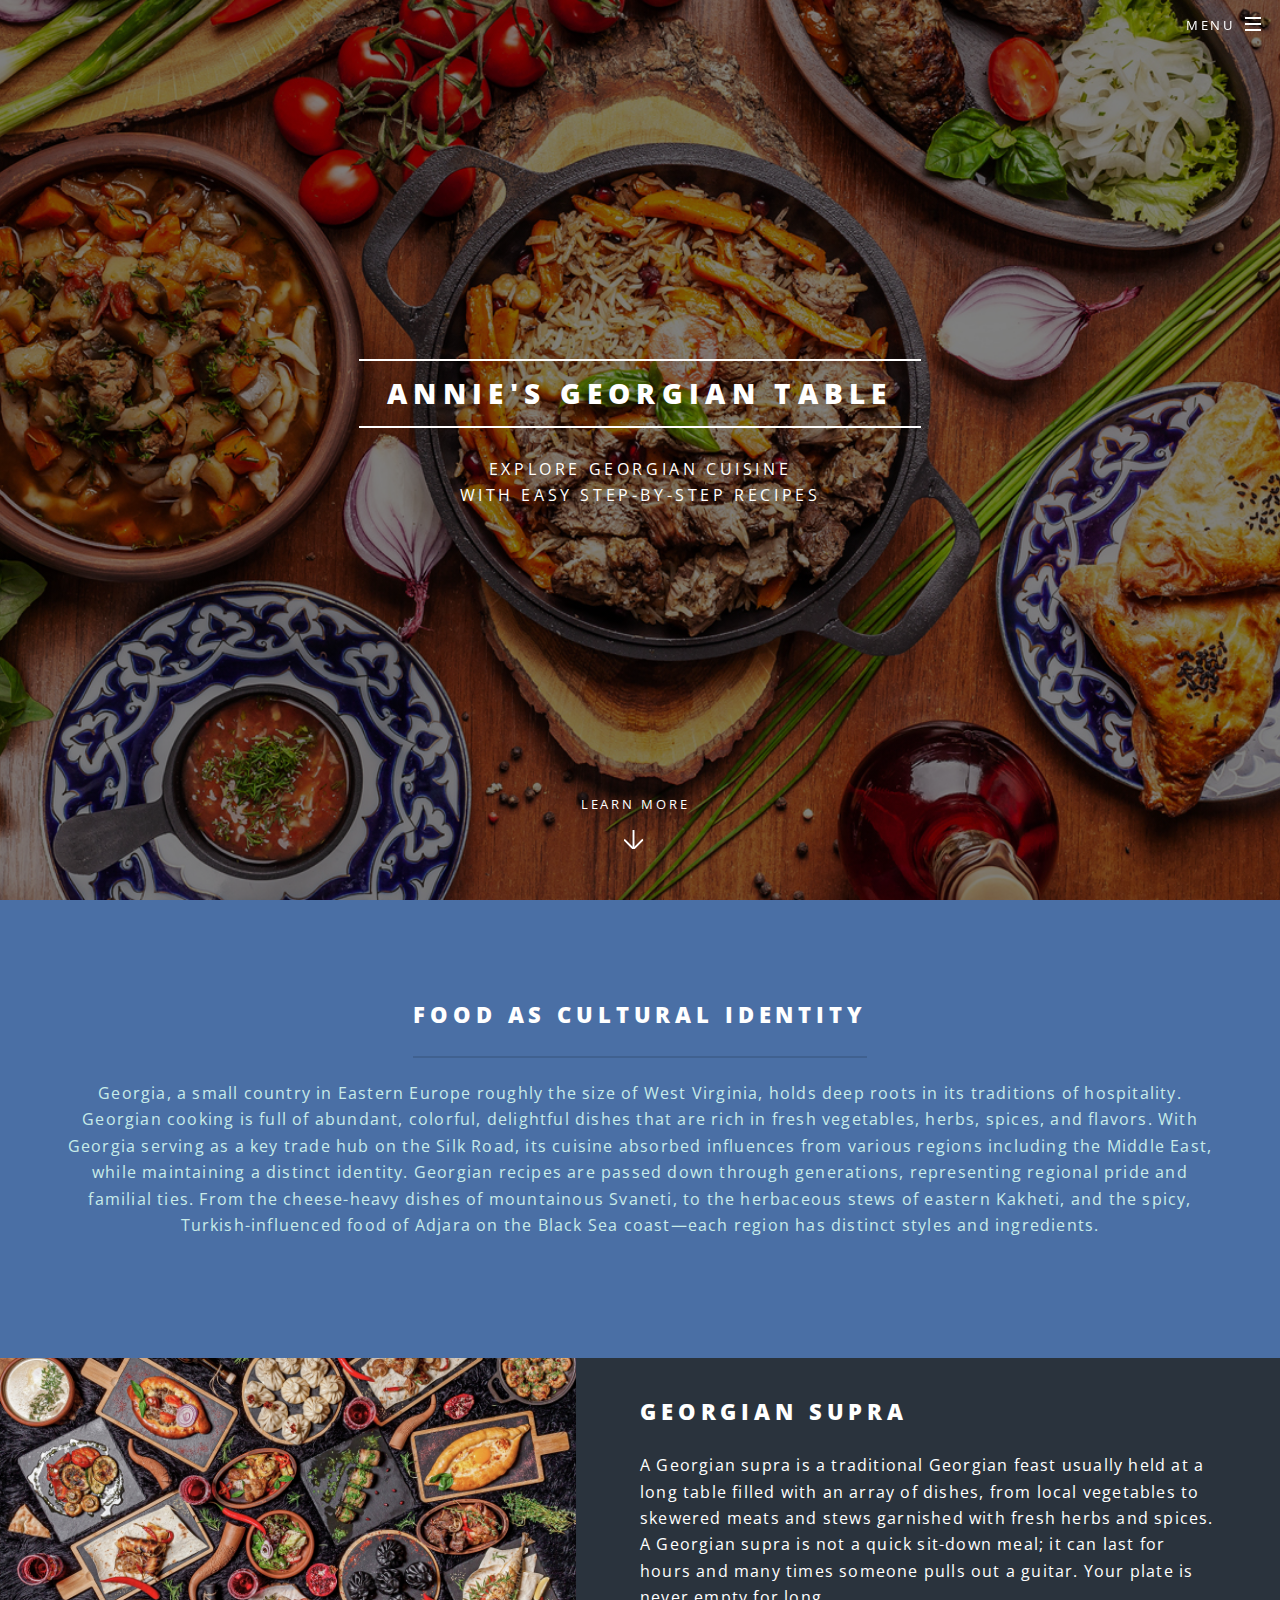
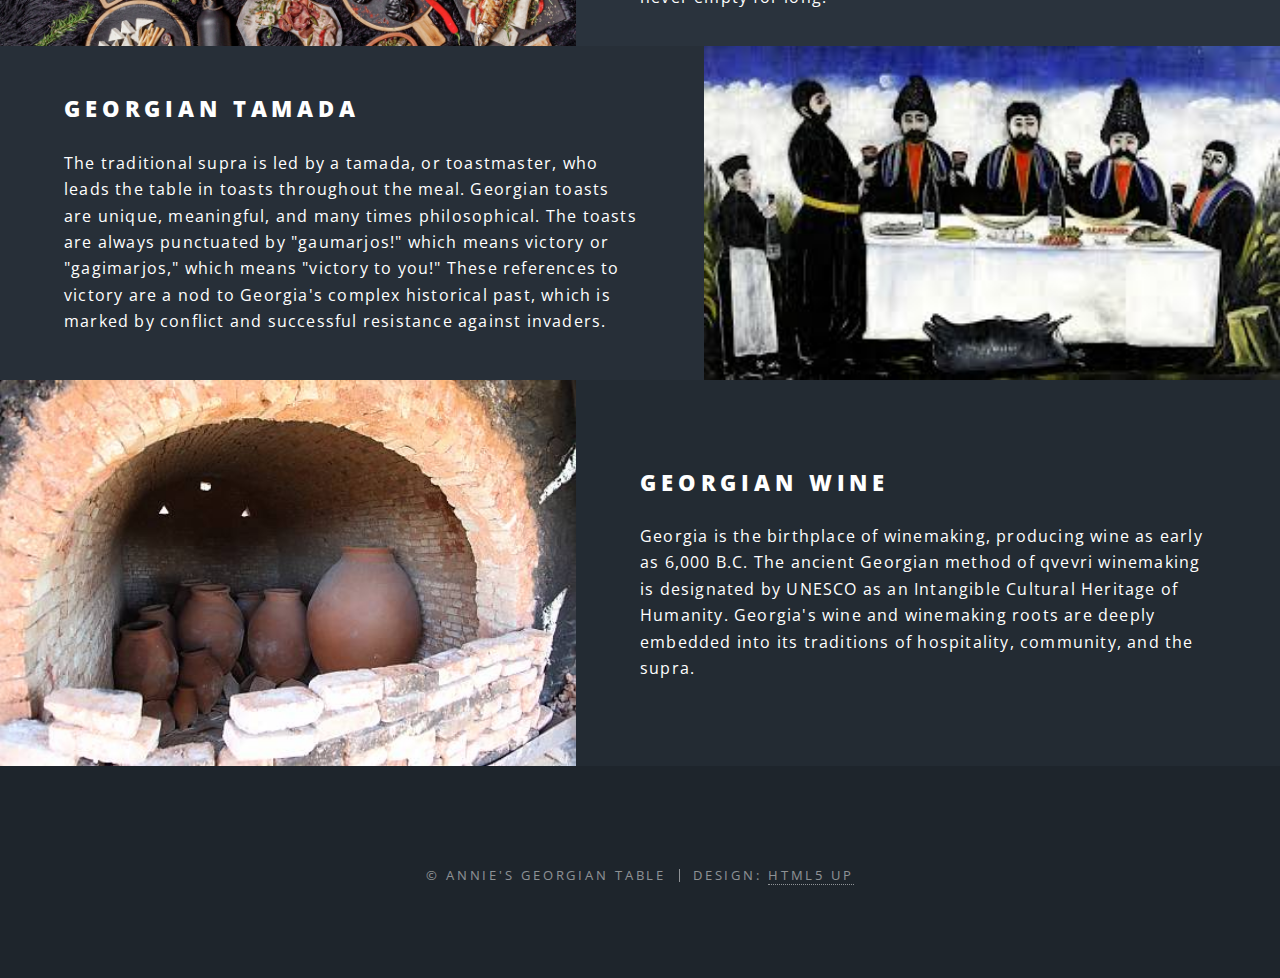
<file: index.html>
<!DOCTYPE HTML>
<!--
	Spectral by HTML5 UP
	html5up.net | @ajlkn
	Free for personal and commercial use under the CCA 3.0 license (html5up.net/license)
-->
<html>
	<head>
		<title>Annie's Georgian Table</title>
		<meta charset="utf-8" />
		<meta name="viewport" content="width=device-width, initial-scale=1, user-scalable=no" />
		<link rel="stylesheet" href="assets/css/main.css" />
		<noscript><link rel="stylesheet" href="assets/css/noscript.css" /></noscript>
	</head>
	<body class="landing is-preload">

		<!-- Page Wrapper -->
			<div id="page-wrapper">

				<!-- Header -->
					<header id="header" class="alt">
						<h1><a href="index.html">Annie's Georgian Table</a></h1>
						<nav id="nav">
							<ul>
								<li class="special">
									<a href="#menu" class="menuToggle"><span>Menu</span></a>
									<div id="menu">
										<ul>
										<li><a href="index.html">Home</a></li>
										<li><a href="appetizers.html">Appetizers</a></li>
										<li><a href="entrees.html">Entrees</a></li>
										<li><a href="desserts.html">Desserts</a></li>
										<li><a href="about.html">About</a></li>
										</ul>
									</div>
								</li>
							</ul>
						</nav>
					</header>

				<!-- Banner -->
					<section id="banner">
						<div class="inner">
							<h2>Annie's Georgian Table</h2>
							<p>Explore Georgian Cuisine<br />
							With Easy Step-By-Step Recipes<br />
						</div>
						<a href="#one" class="more scrolly">Learn More</a>
					</section>

				<!-- One -->
					<section id="one" class="wrapper style1 special">
						<div class="inner">
							<header class="major">
								<h2>Food as Cultural Identity</h2>
								<p>Georgia, a small country in Eastern Europe roughly the size of West Virginia, holds deep roots in its traditions of hospitality. Georgian cooking is full of abundant, colorful, delightful dishes that are rich in fresh vegetables, herbs, spices, and flavors. With Georgia serving as a key trade hub on the Silk Road, its cuisine absorbed influences from various regions including the Middle East, while maintaining a distinct identity. Georgian recipes are passed down through generations, representing regional pride and familial ties. From the cheese-heavy dishes of mountainous Svaneti, to the herbaceous stews of eastern Kakheti, and the spicy, Turkish-influenced food of Adjara on the Black Sea coast—each region has distinct styles and ingredients.  </p>
							</header>
						</div>
					</section>

				<!-- Two -->
					<section id="two" class="wrapper alt style2">
						<section class="spotlight">
							<div class="image"><img src="images/supra.jpg" alt="Georgian Supra or Feast" /></div><div class="content">
								<h2>Georgian Supra</h2>
								<p>A Georgian supra is a traditional Georgian feast usually held at a long table filled with an array of dishes, from local vegetables to skewered meats and stews garnished with fresh herbs and spices. A Georgian supra is not a quick sit-down meal; it can last for hours and many times someone pulls out a guitar. Your plate is never empty for long.</p>
							</div>
						</section>
						<section class="spotlight">
							<div class="image"><img src="images/tamada.jpeg" alt="Georgian Tamada or Toastmaster" /></div><div class="content">
								<h2>Georgian Tamada</h2>
								<p>The traditional supra is led by a tamada, or toastmaster, who leads the table in toasts throughout the meal. Georgian toasts are unique, meaningful, and many times philosophical. The toasts are always punctuated by "gaumarjos!" which means victory or "gagimarjos," which means "victory to you!" These references to victory are a nod to Georgia's complex historical past, which is marked by conflict and successful resistance against invaders.</p>
							</div>
						</section>
						<section class="spotlight">
							<div class="image"><img src="images/qvevri.jpg" alt="Georgian Qvevri Winemaking" /></div><div class="content">
								<h2>Georgian Wine</h2>
								<p>Georgia is the birthplace of winemaking, producing wine as early as 6,000 B.C. The ancient Georgian method of qvevri winemaking is designated by UNESCO as an Intangible Cultural Heritage of Humanity. Georgia's wine and winemaking roots are deeply embedded into its traditions of hospitality, community, and the supra.</p>
							</div>
						</section>
					</section>


				<!-- Footer -->
					<footer id="footer">
						<ul class="copyright">
							<li>&copy; Annie's Georgian Table</li><li>Design: <a href="http://html5up.net">HTML5 UP</a></li>
						</ul>
					</footer>

			</div>

		<!-- Scripts -->
			<script src="assets/js/jquery.min.js"></script>
			<script src="assets/js/jquery.scrollex.min.js"></script>
			<script src="assets/js/jquery.scrolly.min.js"></script>
			<script src="assets/js/browser.min.js"></script>
			<script src="assets/js/breakpoints.min.js"></script>
			<script src="assets/js/util.js"></script>
			<script src="assets/js/main.js"></script>

	</body>
</html>
</file>
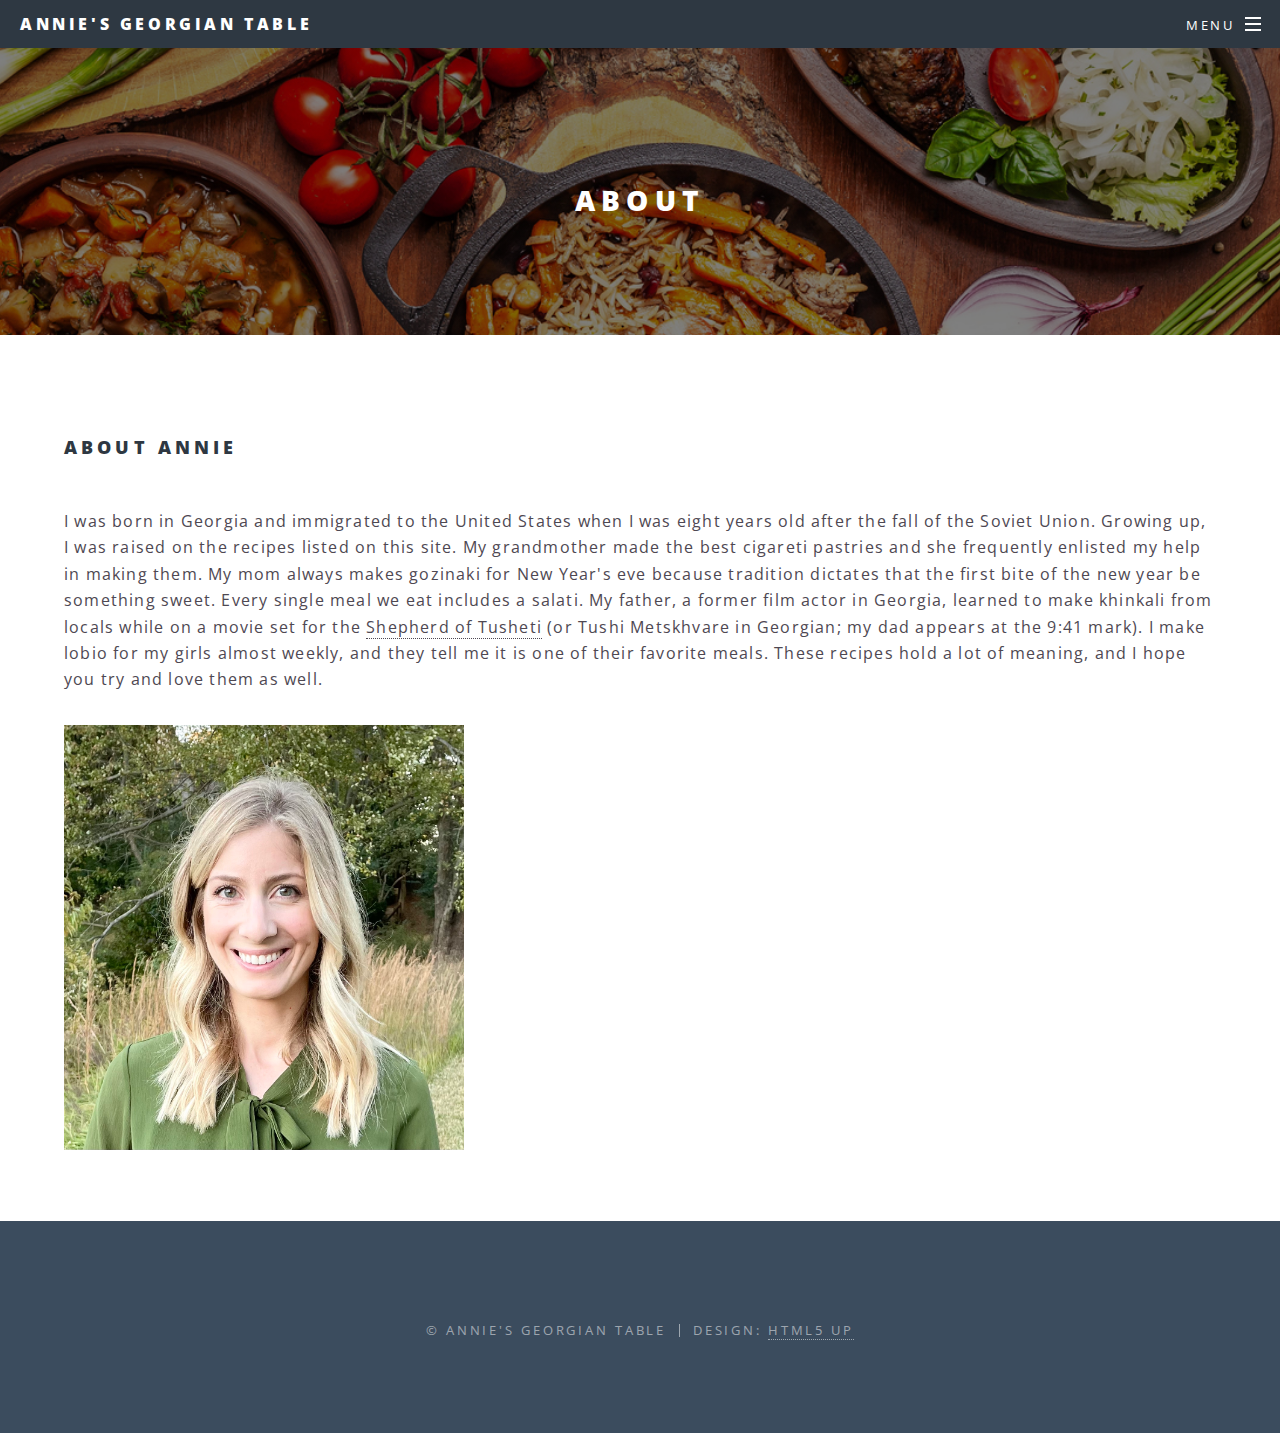
<file: about.html>
<!DOCTYPE HTML>
<!--
	Spectral by HTML5 UP
	html5up.net | @ajlkn
	Free for personal and commercial use under the CCA 3.0 license (html5up.net/license)
-->
<html>
	<head>
		<title>Appetizers</title>
		<meta charset="utf-8" />
		<meta name="viewport" content="width=device-width, initial-scale=1, user-scalable=no" />
		<link rel="stylesheet" href="assets/css/main.css" />
		<noscript><link rel="stylesheet" href="assets/css/noscript.css" /></noscript>
	</head>
	<body class="is-preload">

		<!-- Page Wrapper -->
			<div id="page-wrapper">

				<!-- Header -->
					<header id="header">
						<h1><a href="index.html">Annie's Georgian Table</a></h1>
						<nav id="nav">
							<ul>
								<li class="special">
									<a href="#menu" class="menuToggle"><span>Menu</span></a>
									<div id="menu">
										<ul>
											<li><a href="index.html">Home</a></li>
											<li><a href="appetizers.html">Appetizers</a></li>
											<li><a href="entrees.html">Entrees</a></li>
											<li><a href="desserts.html">Desserts</a></li>
											<li><a href="about.html">About</a></li>
										</ul>
									</div>
								</li>
							</ul>
						</nav>
					</header>

				<!-- Main -->
					<article id="main">
						<header>
							<h2>ABOUT</h2>
						</header>
						<section class="wrapper style5">
							<div class="inner">

								<h3>About Annie</h3>
								<br>
								<p>I was born in Georgia and immigrated to the United States when I was eight years old after the fall of the Soviet Union. Growing up, I was raised on the recipes listed on this site. My grandmother made the best cigareti pastries and she frequently enlisted my help in making them. My mom always makes gozinaki for New Year's eve because tradition dictates that the first bite of the new year be something sweet. Every single meal we eat includes a salati. My father, a former film actor in Georgia, learned to make khinkali from locals while on a movie set for the <a href="https://www.youtube.com/watch?v=qqZgOL4BFAE" target="_blank"> Shepherd of Tusheti</a> (or Tushi Metskhvare in Georgian; my dad appears at the 9:41 mark). I make lobio for my girls almost weekly, and they tell me it is one of their favorite meals. These recipes hold a lot of meaning, and I hope you try and love them as well.</p>
								<img src="images/annie.jpg" alt="Annie" style="width: 400px; height: auto;">
							</div>
						</section>
					</article>

				<!-- Footer -->
					<footer id="footer">
						<ul class="copyright">
							<li>&copy; Annie's Georgian Table</li><li>Design: <a href="http://html5up.net">HTML5 UP</a></li>
						</ul>
					</footer>

			</div>

		<!-- Scripts -->
			<script src="assets/js/jquery.min.js"></script>
			<script src="assets/js/jquery.scrollex.min.js"></script>
			<script src="assets/js/jquery.scrolly.min.js"></script>
			<script src="assets/js/browser.min.js"></script>
			<script src="assets/js/breakpoints.min.js"></script>
			<script src="assets/js/util.js"></script>
			<script src="assets/js/main.js"></script>

	</body>
</html>
</file>
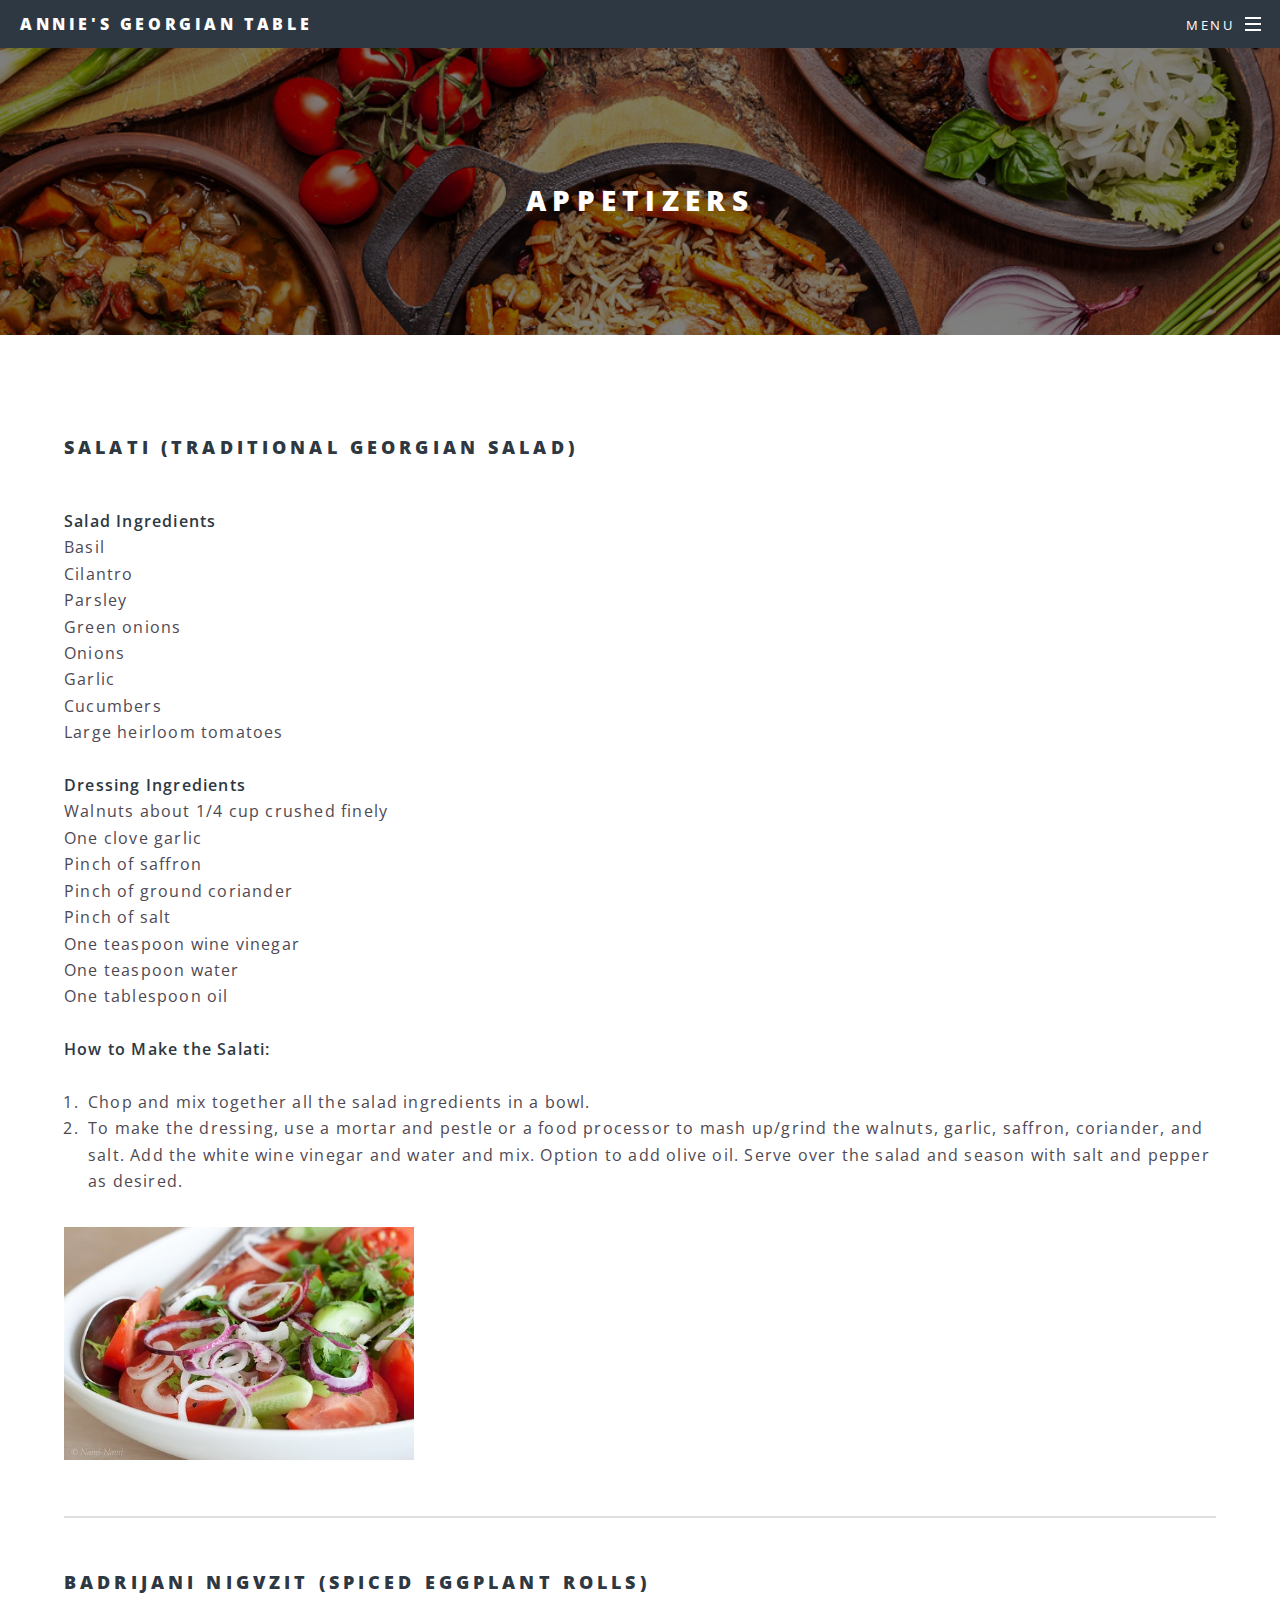
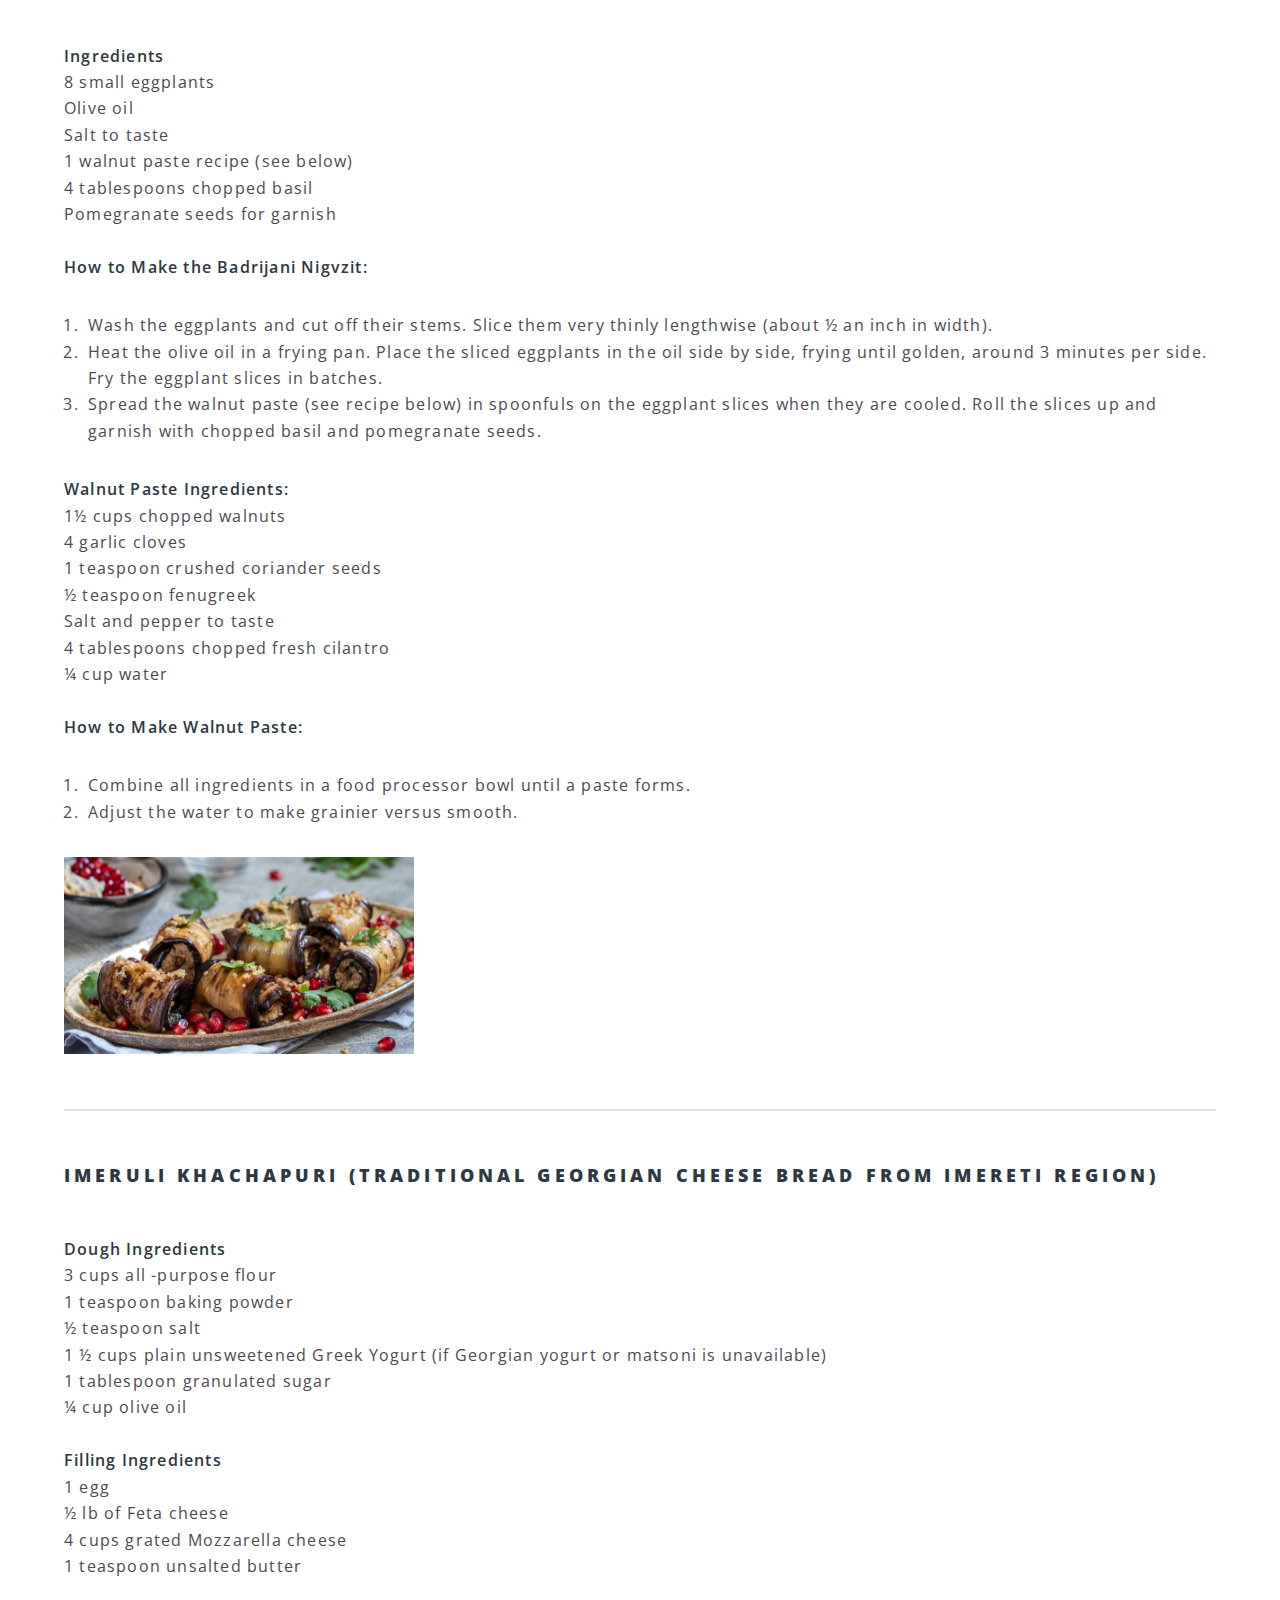
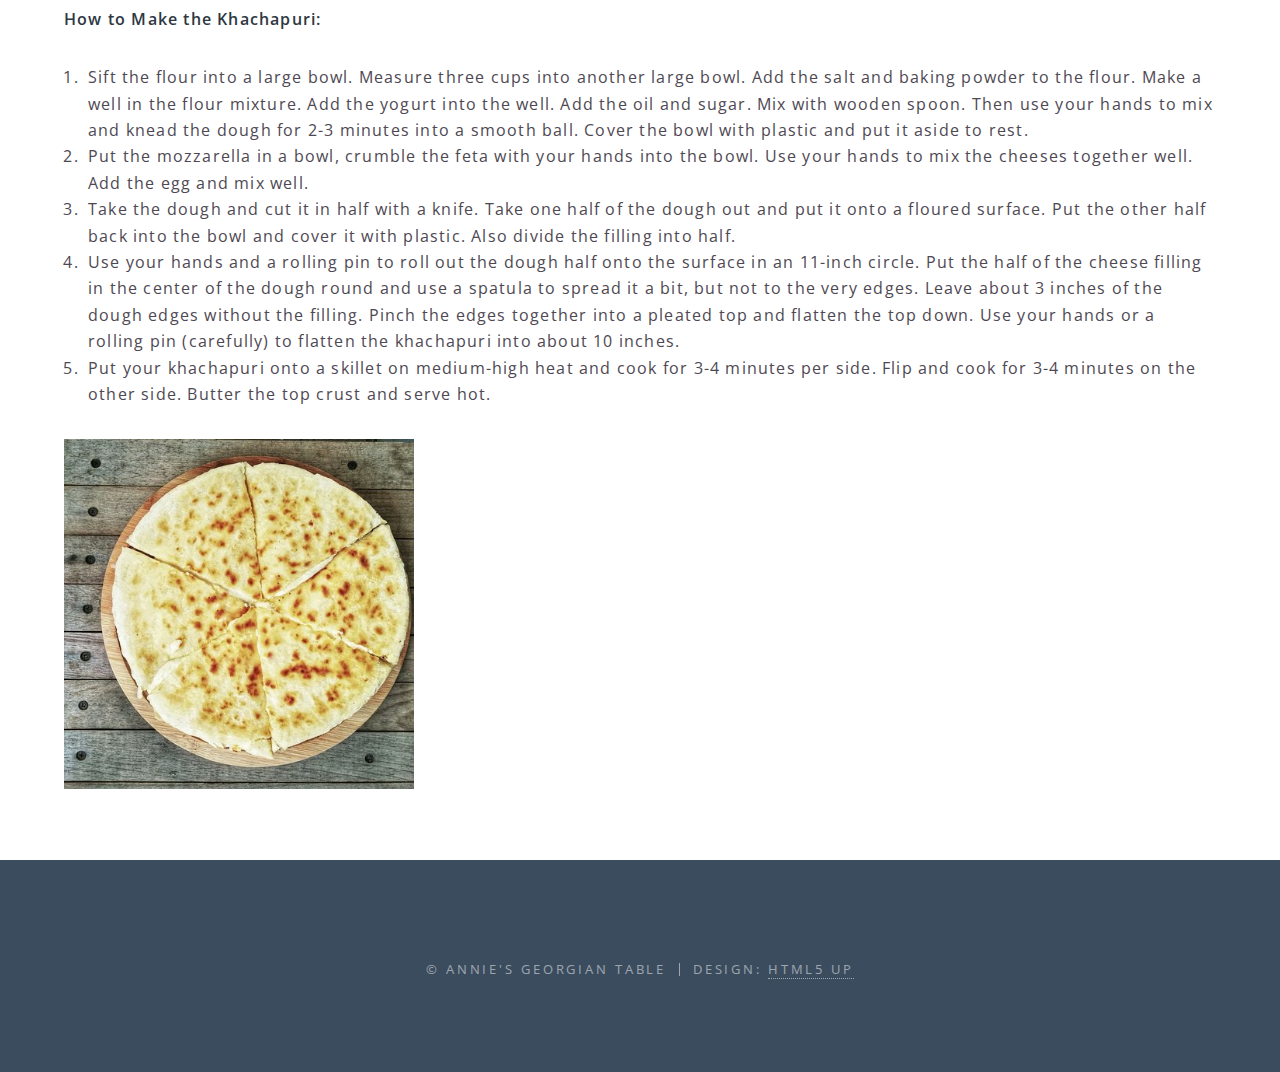
<file: appetizers.html>
<!DOCTYPE HTML>
<html>
  <head>
    <title>Appetizers</title>
    <meta charset="utf-8" />
    <meta name="viewport" content="width=device-width, initial-scale=1, user-scalable=no" />
    <link rel="stylesheet" href="assets/css/main.css" />
    <noscript><link rel="stylesheet" href="assets/css/noscript.css" /></noscript>
  </head>
  <body class="is-preload">

    <!-- Page Wrapper -->
    <div id="page-wrapper">

      <!-- Header -->
      <header id="header">
        <h1><a href="index.html">Annie's Georgian Table</a></h1>
        <nav id="nav">
          <ul>
            <li class="special">
              <a href="#menu" class="menuToggle"><span>Menu</span></a>
              <div id="menu">
                <ul>
                  <li><a href="index.html">Home</a></li>
                  <li><a href="appetizers.html">Appetizers</a></li>
                  <li><a href="entrees.html">Entrees</a></li>
                  <li><a href="desserts.html">Desserts</a></li>
                  <li><a href="about.html">About</a></li>
                </ul>
              </div>
            </li>
          </ul>
        </nav>
      </header>

      <!-- Main -->
      <article id="main">
        <header>
          <h2>Appetizers</h2>
        </header>
        <section class="wrapper style5">
          <div class="inner">

            <h3>Salati (Traditional Georgian Salad)</h3>
            <br>
            <b>Salad Ingredients</b><br>
            Basil<br>
            Cilantro<br>
            Parsley<br>
            Green onions<br>
            Onions<br>
            Garlic<br>
            Cucumbers<br>
            Large heirloom tomatoes<br>
            <br>
            <b>Dressing Ingredients</b><br>
            Walnuts about 1/4 cup crushed finely<br>
            One clove garlic<br>
            Pinch of saffron<br>
            Pinch of ground coriander<br>
            Pinch of salt<br>
            One teaspoon wine vinegar<br>
            One teaspoon water<br>
            One tablespoon oil<br>
            <br>
            <b>How to Make the Salati:</b><br>
            <br>
            <ol>
              <li>Chop and mix together all the salad ingredients in a bowl.</li>
              <li>To make the dressing, use a mortar and pestle or a food processor to mash up/grind the walnuts, garlic, saffron, coriander, and salt. Add the white wine vinegar and water and mix. Option to add olive oil. Serve over the salad and season with salt and pepper as desired.</li>
            </ol>
<img src="images/salati.jpg" alt="Georgian Traditional Salad" style="width: 350px; height: auto;">
            <hr />

            <h3>Badrijani Nigvzit (Spiced Eggplant Rolls)</h3>
            <br>
            <b>Ingredients</b><br>
            8 small eggplants<br>
            Olive oil<br>
            Salt to taste<br>
            1 walnut paste recipe (see below)<br>
            4 tablespoons chopped basil<br>
            Pomegranate seeds for garnish<br>
            <br>
            <p><b>How to Make the Badrijani Nigvzit:</b></p>
            <ol>
              <li>Wash the eggplants and cut off their stems. Slice them very thinly lengthwise (about ½ an inch in width).</li>
              <li>Heat the olive oil in a frying pan. Place the sliced eggplants in the oil side by side, frying until golden, around 3 minutes per side. Fry the eggplant slices in batches.</li>
              <li>Spread the walnut paste (see recipe below) in spoonfuls on the eggplant slices when they are cooled. Roll the slices up and garnish with chopped basil and pomegranate seeds.</li>
            </ol>
            <b>Walnut Paste Ingredients:</b><br>
            1½ cups chopped walnuts<br>
            4 garlic cloves<br>
            1 teaspoon crushed coriander seeds<br>
            ½ teaspoon fenugreek<br>
            Salt and pepper to taste<br>
            4 tablespoons chopped fresh cilantro<br>
            ¼ cup water<br>
            <br>
            <p><b>How to Make Walnut Paste:</b><br></p>
            <ol>
              <li>Combine all ingredients in a food processor bowl until a paste forms.</li>
              <li>Adjust the water to make grainier versus smooth.</li>
            </ol>
            <img src="images/badrijani.jpg" alt="Badrijani Nigvzit or Georgian Spiced Eggplant Rolls" style="width: 350px; height: auto;">
          
            <hr />

            <h3>Imeruli Khachapuri (Traditional Georgian Cheese Bread from Imereti Region)</h3>
            <br>
            <b>Dough Ingredients</b><br>
            3 cups all -purpose flour<br>
            1 teaspoon baking powder<br>
            ½ teaspoon salt<br>
            1 ½ cups plain unsweetened Greek Yogurt (if Georgian yogurt or matsoni is unavailable)<br>
            1 tablespoon granulated sugar<br>
            ¼ cup olive oil<br>
            <br>
            <b>Filling Ingredients</b><br>
            1 egg<br>
            ½ lb of Feta cheese<br>
            4 cups grated Mozzarella cheese<br>
            1 teaspoon unsalted butter<br>
            <br>
            <p><b>How to Make the Khachapuri:</b></p>
            <ol>
              <li>Sift the flour into a large bowl. Measure three cups into another large bowl. Add the salt and baking powder to the flour. Make a well in the flour mixture. Add the yogurt into the well. Add the oil and sugar. Mix with wooden spoon. Then use your hands to mix and knead the dough for 2-3 minutes into a smooth ball. Cover the bowl with plastic and put it aside to rest.</li>
              <li>Put the mozzarella in a bowl, crumble the feta with your hands into the bowl. Use your hands to mix the cheeses together well. Add the egg and mix well.</li>
              <li>Take the dough and cut it in half with a knife. Take one half of the dough out and put it onto a floured surface. Put the other half back into the bowl and cover it with plastic. Also divide the filling into half.</li>
              <li>Use your hands and a rolling pin to roll out the dough half onto the surface in an 11-inch circle. Put the half of the cheese filling in the center of the dough round and use a spatula to spread it a bit, but not to the very edges. Leave about 3 inches of the dough edges without the filling. Pinch the edges together into a pleated top and flatten the top down. Use your hands or a rolling pin (carefully) to flatten the khachapuri into about 10 inches.</li>
              <li>Put your khachapuri onto a skillet on medium-high heat and cook for 3-4 minutes per side. Flip and cook for 3-4 minutes on the other side. Butter the top crust and serve hot.</li>
            </ol>
<img src="images/khachapuri.jpg" alt="Georgian Traditional Cheese Bread" style="width: 350px; height: auto;">
          </div>
        </section>
      </article>

      <!-- Footer -->
      <footer id="footer">
        <ul class="copyright">
          <li>&copy; Annie's Georgian Table</li><li>Design: <a href="http://html5up.net">HTML5 UP</a></li>
        </ul>
      </footer>

    </div>

    <!-- Scripts -->
    <script src="assets/js/jquery.min.js"></script>
    <script src="assets/js/jquery.scrollex.min.js"></script>
    <script src="assets/js/jquery.scrolly.min.js"></script>
    <script src="assets/js/browser.min.js"></script>
    <script src="assets/js/breakpoints.min.js"></script>
    <script src="assets/js/util.js"></script>
    <script src="assets/js/main.js"></script>

  </body>
</html>
</file>
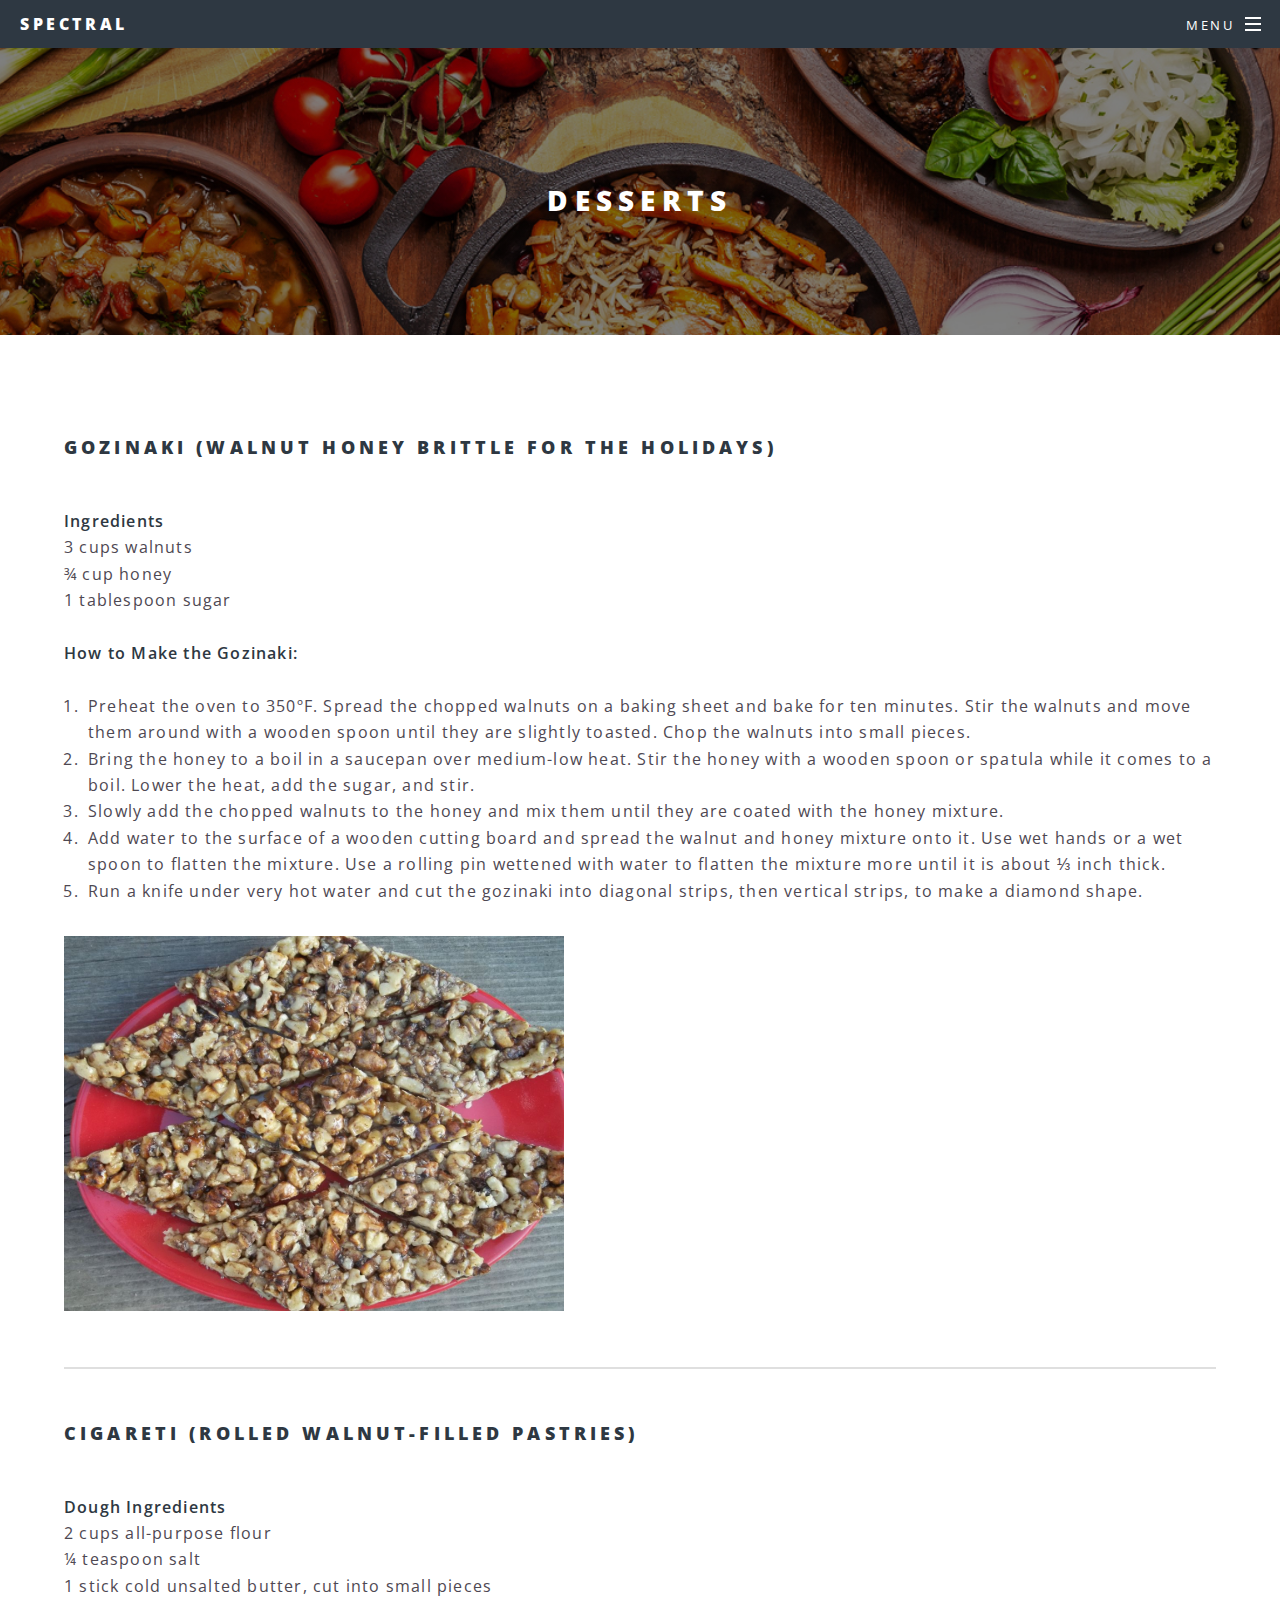
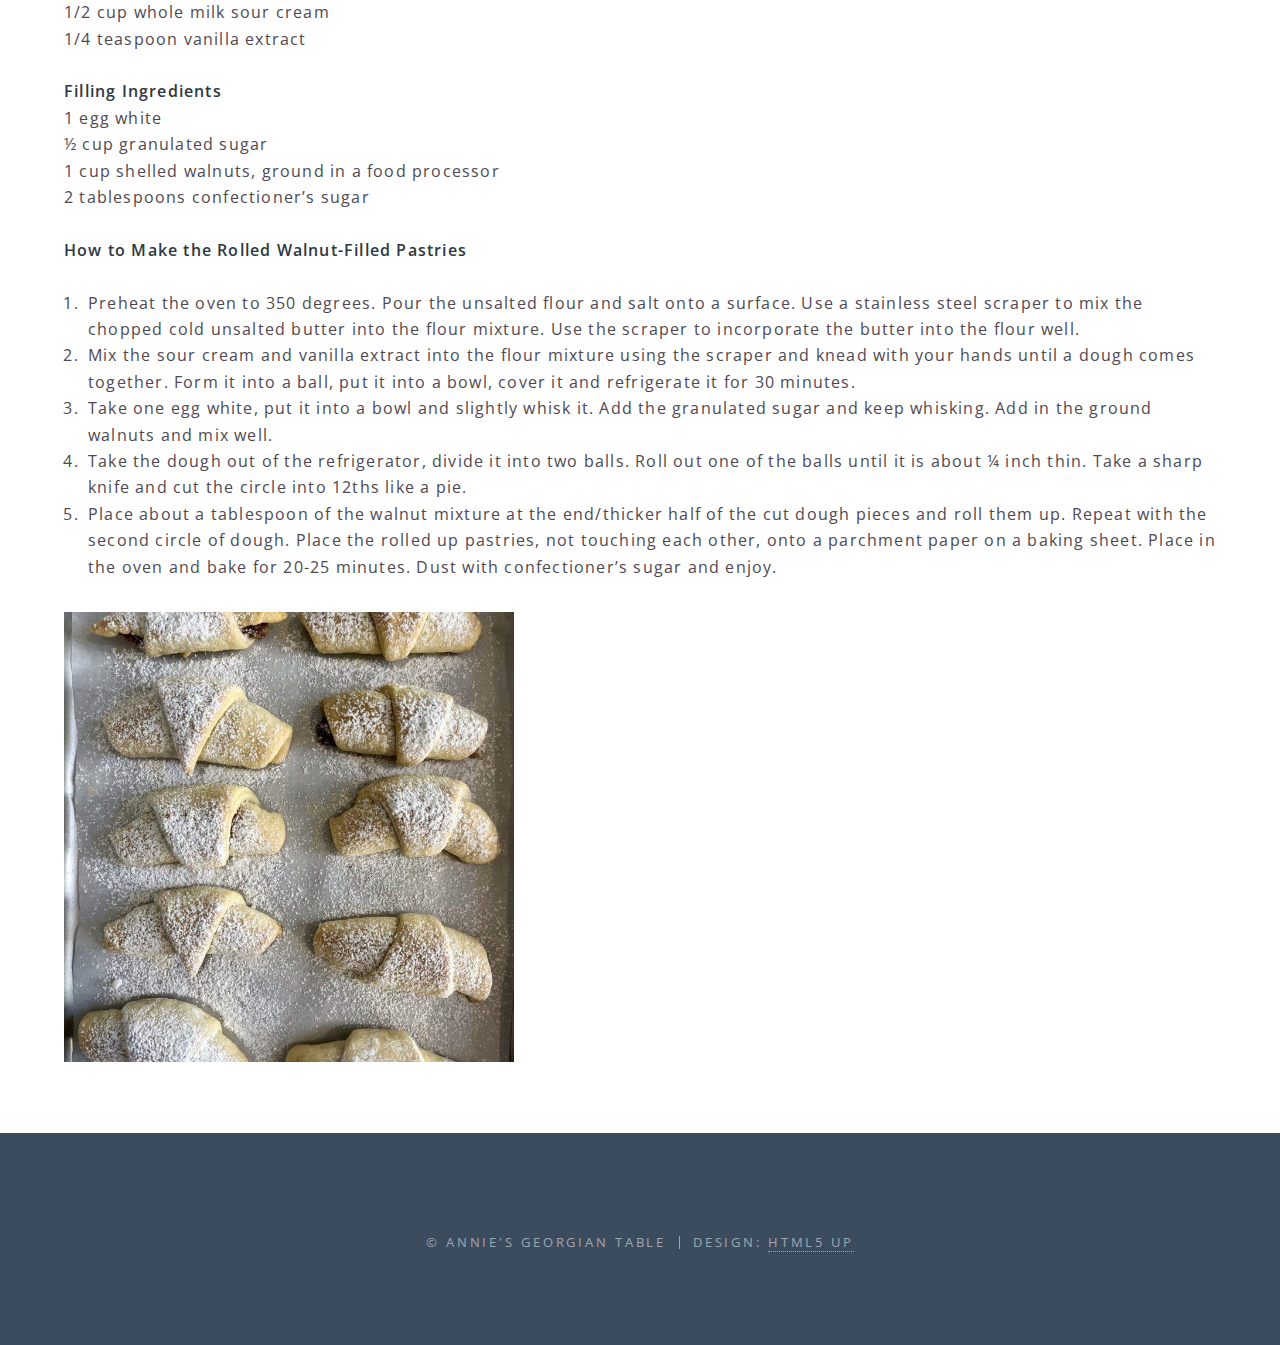
<file: desserts.html>
<!DOCTYPE HTML>
<!--
	Spectral by HTML5 UP
	html5up.net | @ajlkn
	Free for personal and commercial use under the CCA 3.0 license (html5up.net/license)
-->
<html>
	<head>
		<title>Desserts</title>
		<meta charset="utf-8" />
		<meta name="viewport" content="width=device-width, initial-scale=1, user-scalable=no" />
		<link rel="stylesheet" href="assets/css/main.css" />
		<noscript><link rel="stylesheet" href="assets/css/noscript.css" /></noscript>
	</head>
	<body class="is-preload">

		<!-- Page Wrapper -->
			<div id="page-wrapper">

				<!-- Header -->
					<header id="header">
						<h1><a href="index.html">Spectral</a></h1>
						<nav id="nav">
							<ul>
								<li class="special">
									<a href="#menu" class="menuToggle"><span>Menu</span></a>
									<div id="menu">
										<ul>
											<li><a href="index.html">Home</a></li>
											<li><a href="appetizers.html">Appetizers</a></li>
											<li><a href="entrees.html">Entrees</a></li>
											<li><a href="desserts.html">Desserts</a></li>
										</ul>
									</div>
								</li>
							</ul>
						</nav>
					</header>

				<!-- Main -->
					<article id="main">
						<header>
							<h2>Desserts</h2>
						</header>
						<section class="wrapper style5">
							<div class="inner">

								<h3>Gozinaki (Walnut Honey Brittle for the Holidays)</h3>
								<br>
								<b>Ingredients</b><br>
								3 cups walnuts<br>
								¾ cup honey<br>
								1 tablespoon sugar<br>
								<br>
								<b>How to Make the Gozinaki:</b><br>
								<br>
								<ol>
								<li>Preheat the oven to 350ºF. Spread the chopped walnuts on a baking sheet and bake for ten minutes. Stir the walnuts and move them around with a wooden spoon until they are slightly toasted. Chop the walnuts into small pieces.</li>
								<li>Bring the honey to a boil in a saucepan over medium-low heat. Stir the honey with a wooden spoon or spatula while it comes to a boil. Lower the heat, add the sugar, and stir.</li>
								<li>Slowly add the chopped walnuts to the honey and mix them until they are coated with the honey mixture.</li> 
								<li>Add water to the surface of a wooden cutting board and spread the walnut and honey mixture onto it. Use wet hands or a wet spoon to flatten the mixture. Use a rolling pin wettened with water to flatten the mixture more until it is about ⅓ inch thick.</li>
								<li>Run a knife under very hot water and cut the gozinaki into diagonal strips, then vertical strips, to make a diamond shape.</li>
								</ol>
								<img src="images/gozinaki.jpg" alt="Gozinaki (Walnut Honey Brittles)" style="width: 500px; height: auto;">
								
								<hr />

								<h3>Cigareti (Rolled Walnut-Filled Pastries)</h3>
								<br>
								<b>Dough Ingredients</b><br>
								2 cups all-purpose flour<br>
								¼ teaspoon salt<br>
								1 stick cold unsalted butter, cut into small pieces <br>
								1/2 cup whole milk sour cream<br>
								1/4 teaspoon vanilla extract<br>
								<br>
								<b>Filling Ingredients</b><br>
								1 egg white<br>
								½ cup granulated sugar<br>
								1 cup shelled walnuts, ground in a food processor<br>
								2 tablespoons confectioner’s sugar<br>
								<br>
								<b>How to Make the Rolled Walnut-Filled Pastries</b><br>
								<br>
								<ol>
								<li>Preheat the oven to 350 degrees. Pour the unsalted flour and salt onto a surface. Use a stainless steel scraper to mix the chopped cold unsalted butter into the flour mixture. Use the scraper to incorporate the butter into the flour well.</li>
								<li>Mix the sour cream and vanilla extract into the flour mixture using the scraper and knead with your hands until a dough comes together. Form it into a ball, put it into a bowl, cover it and refrigerate it for 30 minutes.</li>
								<li>Take one egg white, put it into a bowl and slightly whisk it. Add the granulated sugar and keep whisking. Add in the ground walnuts and mix well.</li>
								<li>Take the dough out of the refrigerator, divide it into two balls. Roll out one of the balls until it is about ¼ inch thin. Take a sharp knife and cut the circle into 12ths like a pie.</li>
								<li>Place about a tablespoon of the walnut mixture at the end/thicker half of the cut dough pieces and roll them up. Repeat with the second circle of dough. Place the rolled up pastries, not touching each other, onto a parchment paper on a baking sheet. Place in the oven and bake for 20-25 minutes. Dust with confectioner’s sugar and enjoy.</li>
								</ol>
								<img src="images/cigareti.jpeg" alt="Cigareti (Rolled Walnut-Filled Pastries)" style="width: 450px; height: auto;">
							</div>
						</section>
					</article>

				<!-- Footer -->
					<footer id="footer">
						<ul class="copyright">
							<li>&copy; Annie's Georgian Table</li><li>Design: <a href="http://html5up.net">HTML5 UP</a></li>
						</ul>
					</footer>

			</div>

		<!-- Scripts -->
			<script src="assets/js/jquery.min.js"></script>
			<script src="assets/js/jquery.scrollex.min.js"></script>
			<script src="assets/js/jquery.scrolly.min.js"></script>
			<script src="assets/js/browser.min.js"></script>
			<script src="assets/js/breakpoints.min.js"></script>
			<script src="assets/js/util.js"></script>
			<script src="assets/js/main.js"></script>

	</body>
</html>
</file>
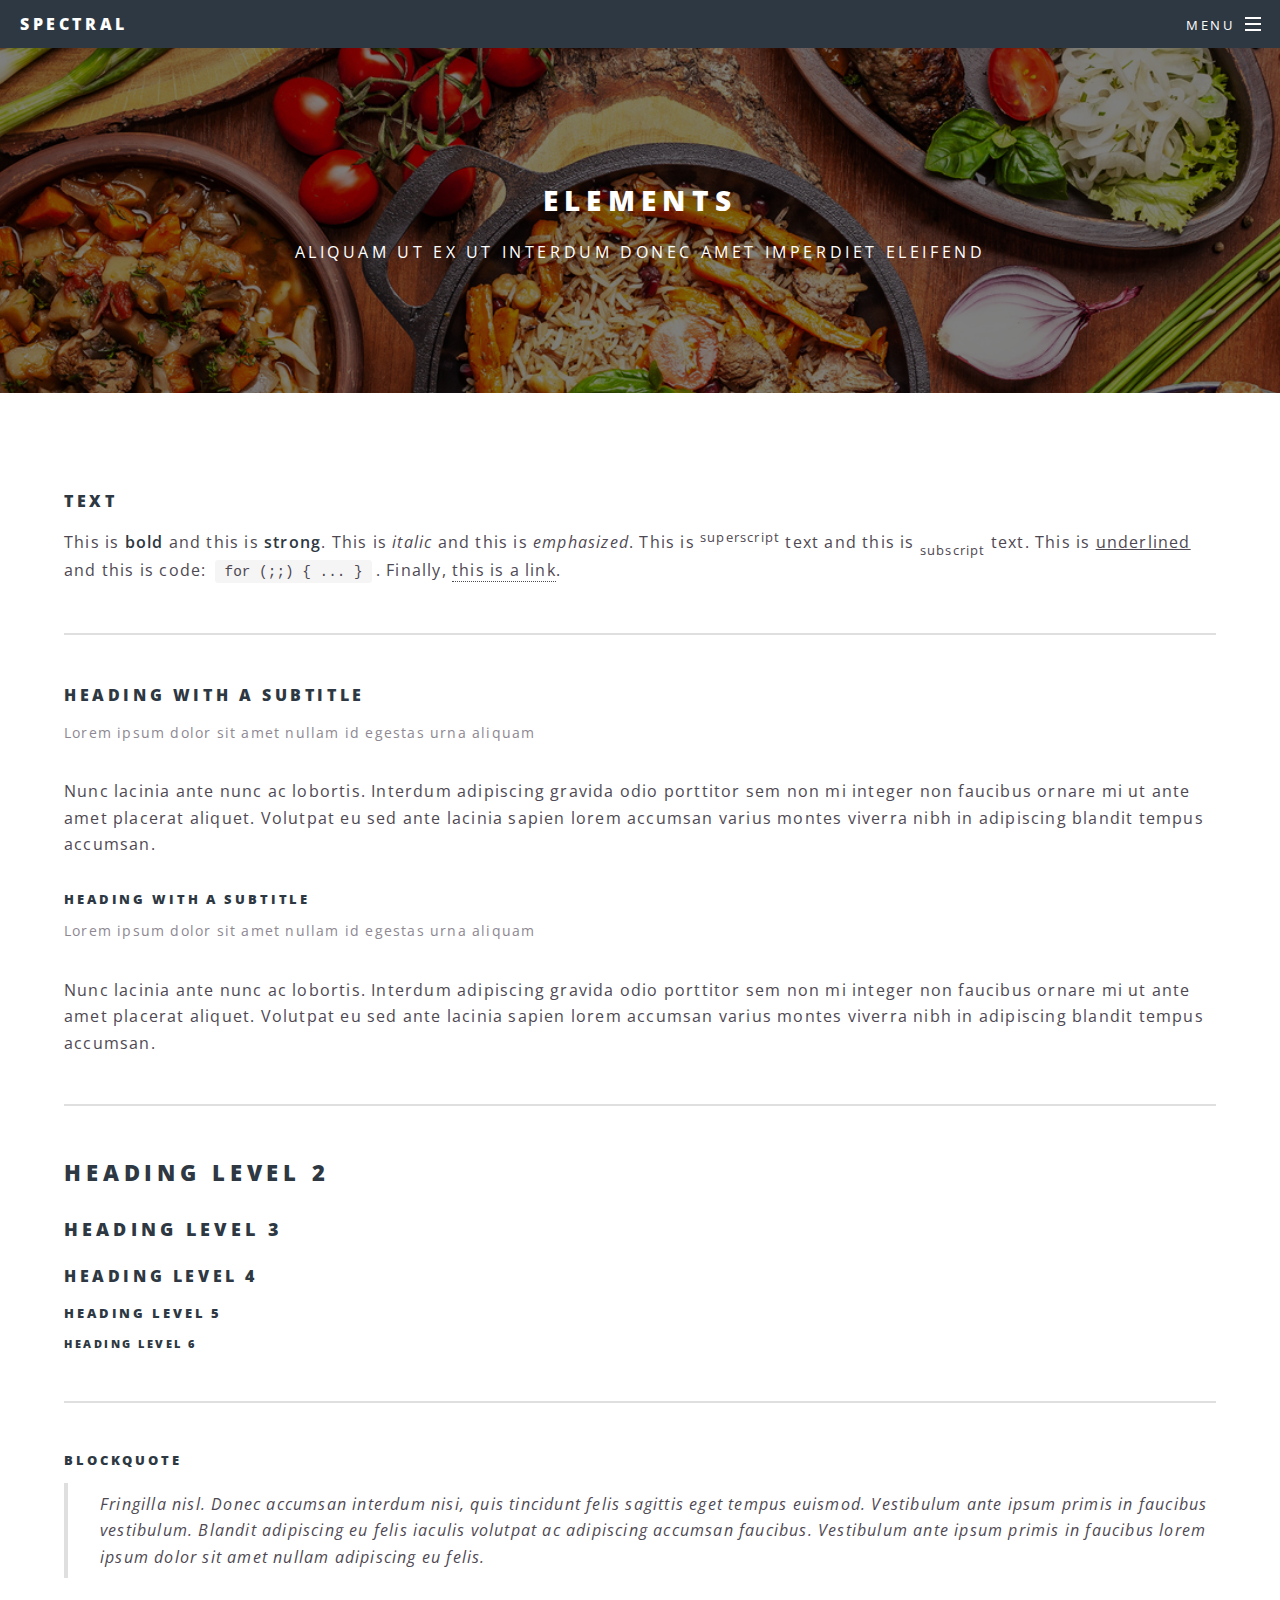
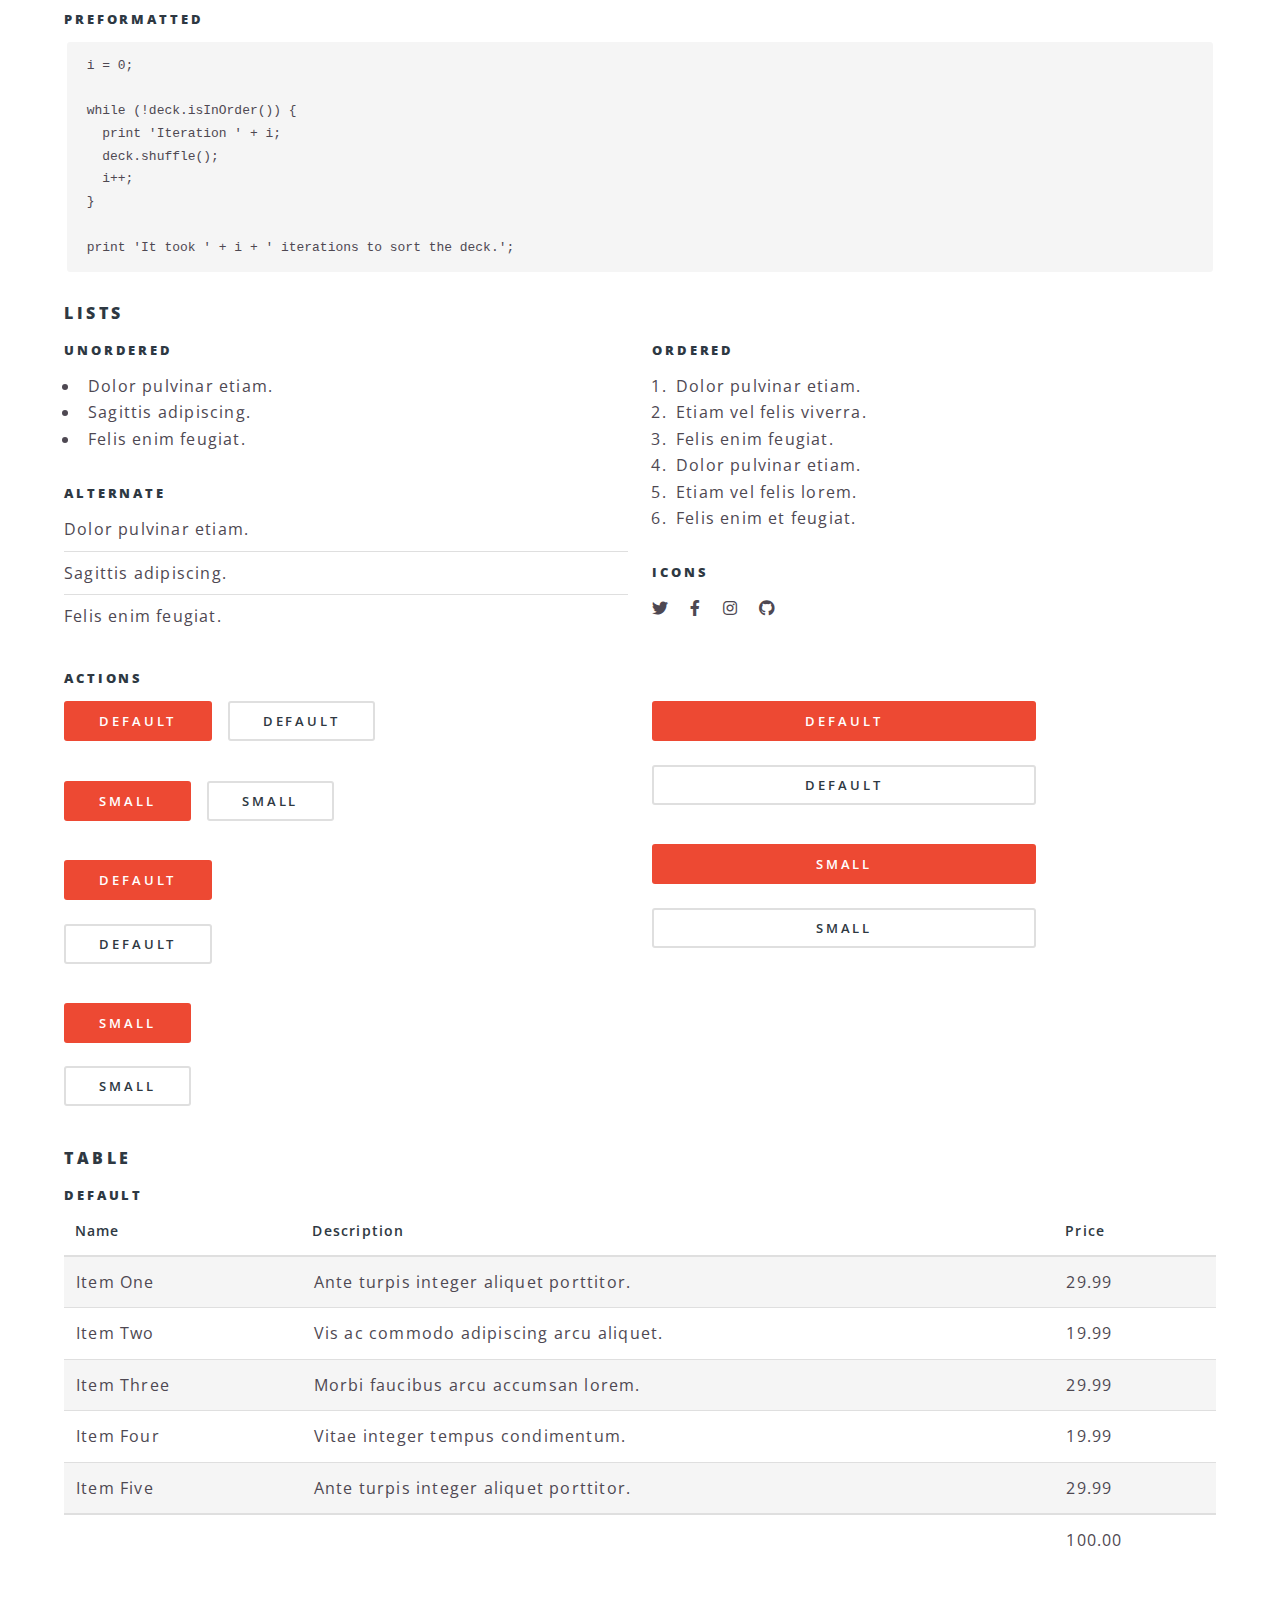
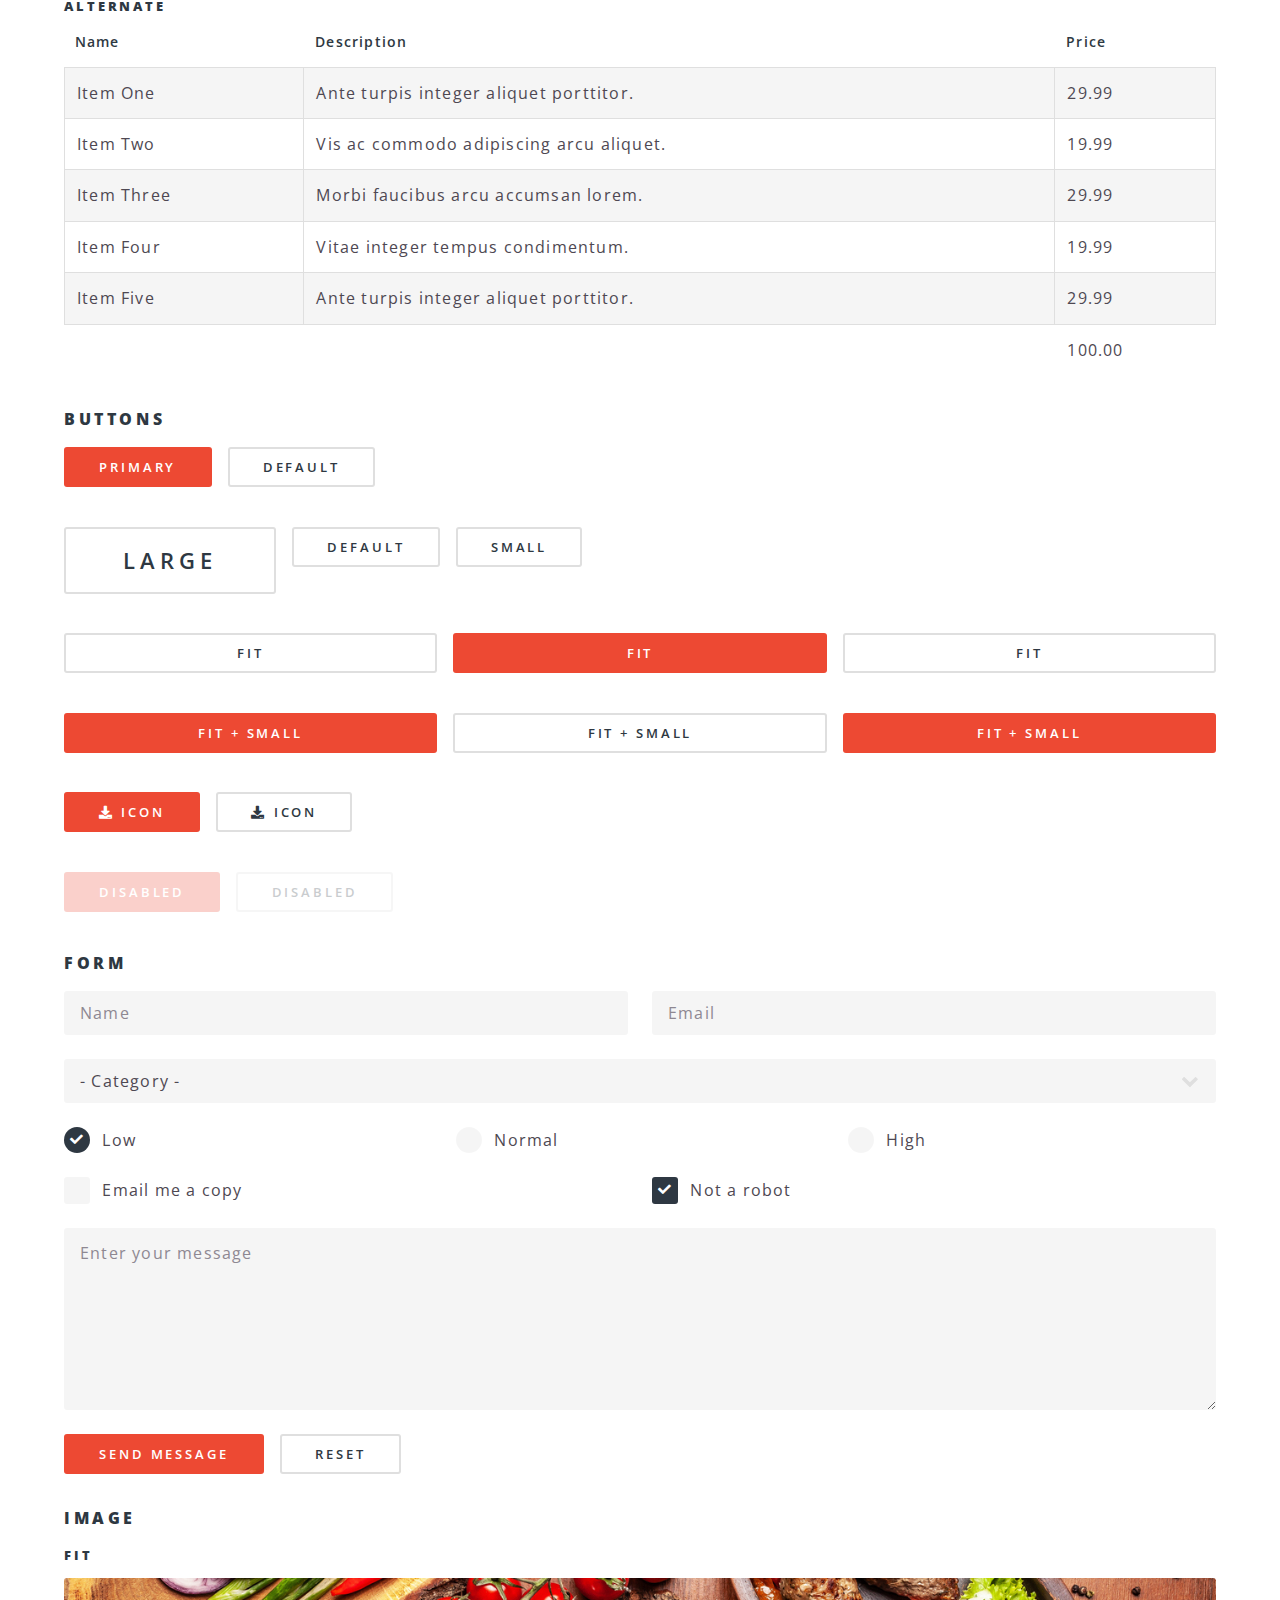
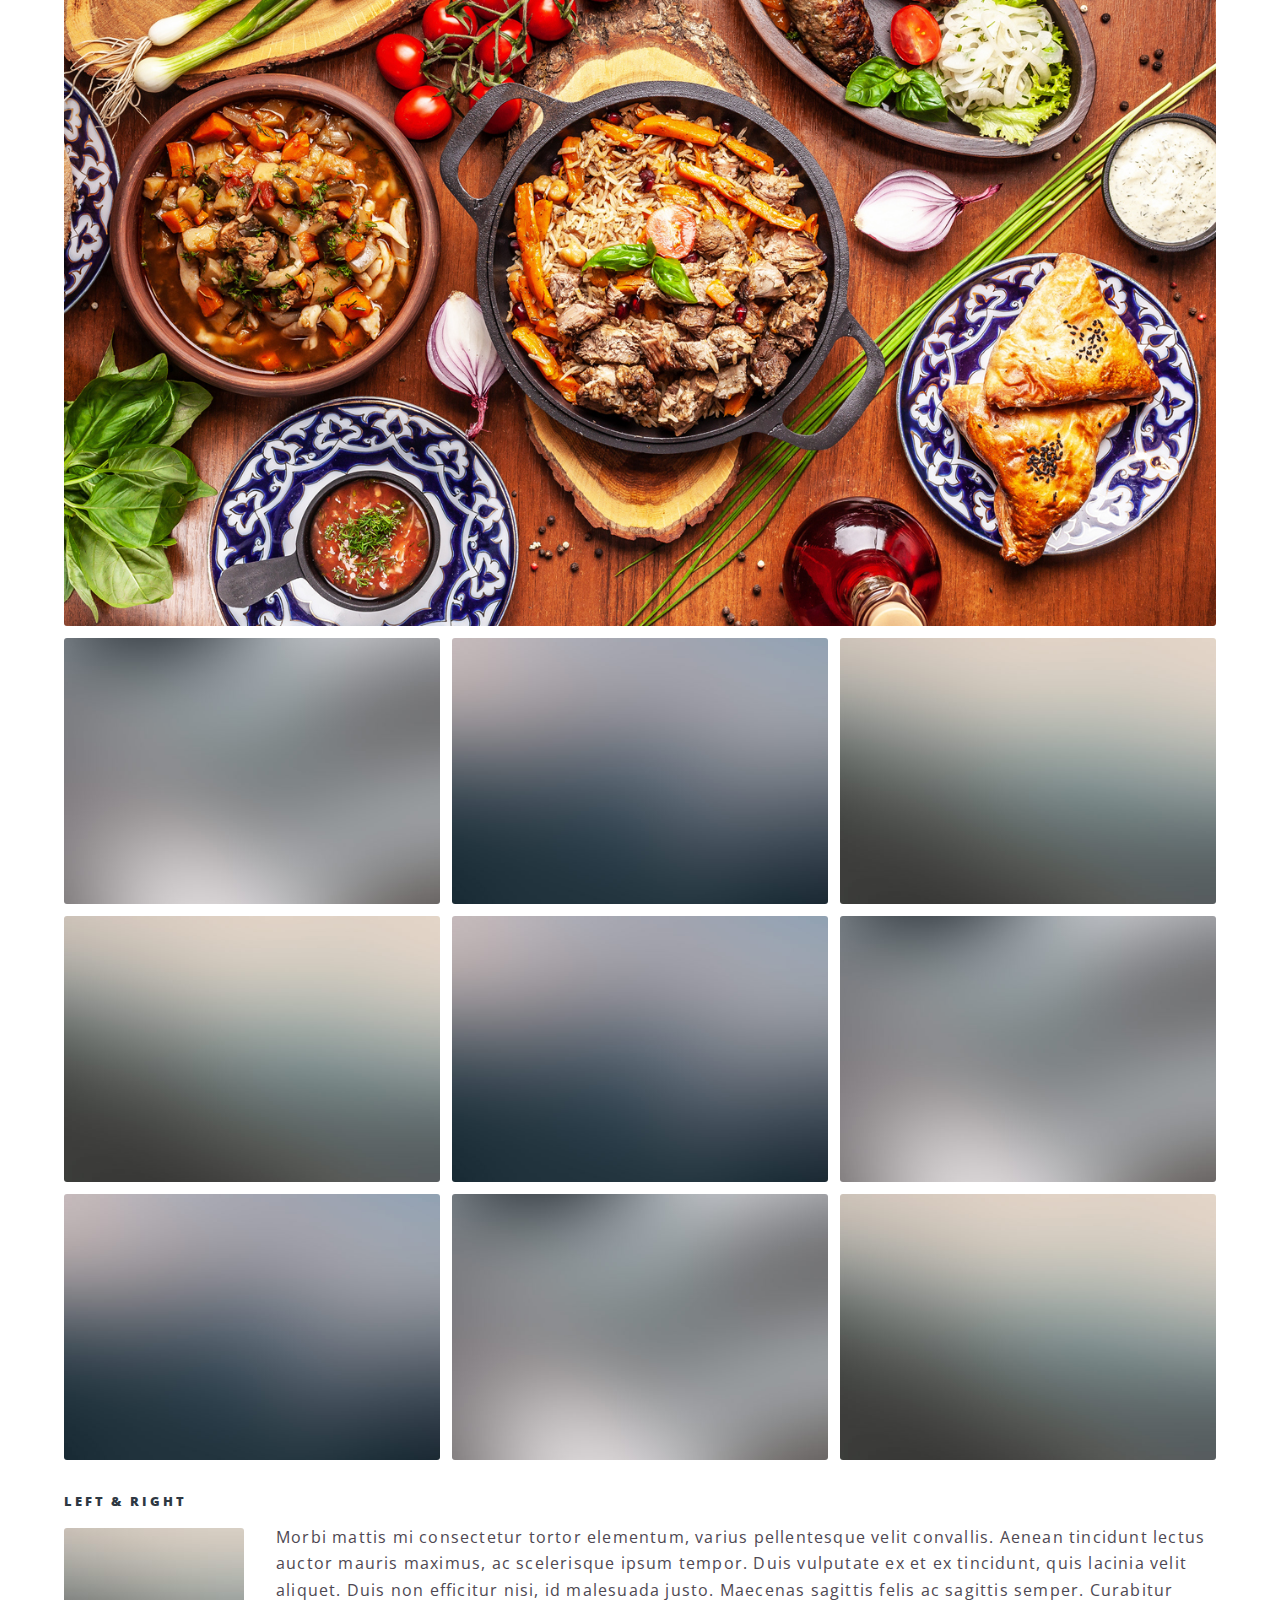
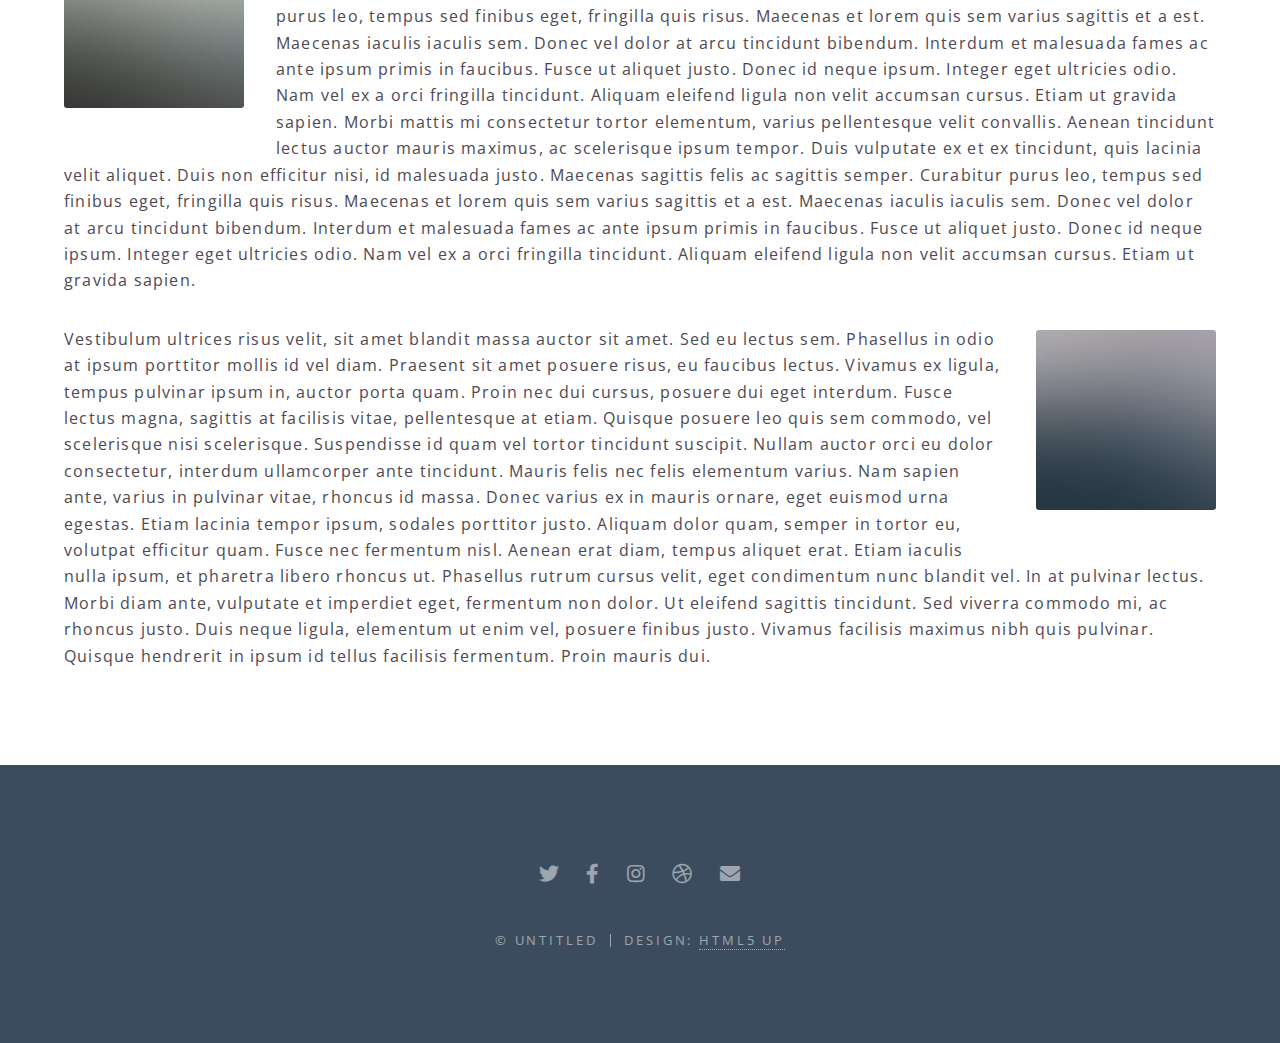
<file: elements.html>
<!DOCTYPE HTML>
<!--
	Spectral by HTML5 UP
	html5up.net | @ajlkn
	Free for personal and commercial use under the CCA 3.0 license (html5up.net/license)
-->
<html>
	<head>
		<title>Elements - Spectral by HTML5 UP</title>
		<meta charset="utf-8" />
		<meta name="viewport" content="width=device-width, initial-scale=1, user-scalable=no" />
		<link rel="stylesheet" href="assets/css/main.css" />
		<noscript><link rel="stylesheet" href="assets/css/noscript.css" /></noscript>
	</head>
	<body class="is-preload">

		<!-- Page Wrapper -->
			<div id="page-wrapper">

				<!-- Header -->
					<header id="header">
						<h1><a href="index.html">Spectral</a></h1>
						<nav id="nav">
							<ul>
								<li class="special">
									<a href="#menu" class="menuToggle"><span>Menu</span></a>
									<div id="menu">
										<ul>
											<li><a href="index.html">Home</a></li>
											<li><a href="generic.html">Generic</a></li>
											<li><a href="elements.html">Elements</a></li>
											<li><a href="#">Sign Up</a></li>
											<li><a href="#">Log In</a></li>
										</ul>
									</div>
								</li>
							</ul>
						</nav>
					</header>

				<!-- Main -->
					<article id="main">
						<header>
							<h2>Elements</h2>
							<p>Aliquam ut ex ut interdum donec amet imperdiet eleifend</p>
						</header>
						<section class="wrapper style5">
							<div class="inner">

								<section>
									<h4>Text</h4>
									<p>This is <b>bold</b> and this is <strong>strong</strong>. This is <i>italic</i> and this is <em>emphasized</em>.
									This is <sup>superscript</sup> text and this is <sub>subscript</sub> text.
									This is <u>underlined</u> and this is code: <code>for (;;) { ... }</code>. Finally, <a href="#">this is a link</a>.</p>
									<hr />
									<header>
										<h4>Heading with a Subtitle</h4>
										<p>Lorem ipsum dolor sit amet nullam id egestas urna aliquam</p>
									</header>
									<p>Nunc lacinia ante nunc ac lobortis. Interdum adipiscing gravida odio porttitor sem non mi integer non faucibus ornare mi ut ante amet placerat aliquet. Volutpat eu sed ante lacinia sapien lorem accumsan varius montes viverra nibh in adipiscing blandit tempus accumsan.</p>
									<header>
										<h5>Heading with a Subtitle</h5>
										<p>Lorem ipsum dolor sit amet nullam id egestas urna aliquam</p>
									</header>
									<p>Nunc lacinia ante nunc ac lobortis. Interdum adipiscing gravida odio porttitor sem non mi integer non faucibus ornare mi ut ante amet placerat aliquet. Volutpat eu sed ante lacinia sapien lorem accumsan varius montes viverra nibh in adipiscing blandit tempus accumsan.</p>
									<hr />
									<h2>Heading Level 2</h2>
									<h3>Heading Level 3</h3>
									<h4>Heading Level 4</h4>
									<h5>Heading Level 5</h5>
									<h6>Heading Level 6</h6>
									<hr />
									<h5>Blockquote</h5>
									<blockquote>Fringilla nisl. Donec accumsan interdum nisi, quis tincidunt felis sagittis eget tempus euismod. Vestibulum ante ipsum primis in faucibus vestibulum. Blandit adipiscing eu felis iaculis volutpat ac adipiscing accumsan faucibus. Vestibulum ante ipsum primis in faucibus lorem ipsum dolor sit amet nullam adipiscing eu felis.</blockquote>
									<h5>Preformatted</h5>
									<pre><code>i = 0;

while (!deck.isInOrder()) {
  print 'Iteration ' + i;
  deck.shuffle();
  i++;
}

print 'It took ' + i + ' iterations to sort the deck.';</code></pre>
								</section>

								<section>
									<h4>Lists</h4>
									<div class="row">
										<div class="col-6 col-12-medium">
											<h5>Unordered</h5>
											<ul>
												<li>Dolor pulvinar etiam.</li>
												<li>Sagittis adipiscing.</li>
												<li>Felis enim feugiat.</li>
											</ul>
											<h5>Alternate</h5>
											<ul class="alt">
												<li>Dolor pulvinar etiam.</li>
												<li>Sagittis adipiscing.</li>
												<li>Felis enim feugiat.</li>
											</ul>
										</div>
										<div class="col-6 col-12-medium">
											<h5>Ordered</h5>
											<ol>
												<li>Dolor pulvinar etiam.</li>
												<li>Etiam vel felis viverra.</li>
												<li>Felis enim feugiat.</li>
												<li>Dolor pulvinar etiam.</li>
												<li>Etiam vel felis lorem.</li>
												<li>Felis enim et feugiat.</li>
											</ol>
											<h5>Icons</h5>
											<ul class="icons">
												<li><a href="#" class="icon brands fa-twitter"><span class="label">Twitter</span></a></li>
												<li><a href="#" class="icon brands fa-facebook-f"><span class="label">Facebook</span></a></li>
												<li><a href="#" class="icon brands fa-instagram"><span class="label">Instagram</span></a></li>
												<li><a href="#" class="icon brands fa-github"><span class="label">Github</span></a></li>
											</ul>
										</div>
									</div>
									<h5>Actions</h5>
									<div class="row">
										<div class="col-6 col-12-medium">
											<ul class="actions">
												<li><a href="#" class="button primary">Default</a></li>
												<li><a href="#" class="button">Default</a></li>
											</ul>
											<ul class="actions small">
												<li><a href="#" class="button primary small">Small</a></li>
												<li><a href="#" class="button small">Small</a></li>
											</ul>
											<ul class="actions stacked">
												<li><a href="#" class="button primary">Default</a></li>
												<li><a href="#" class="button">Default</a></li>
											</ul>
											<ul class="actions stacked">
												<li><a href="#" class="button primary small">Small</a></li>
												<li><a href="#" class="button small">Small</a></li>
											</ul>
										</div>
										<div class="col-6 col-12-medium">
											<ul class="actions stacked">
												<li><a href="#" class="button primary fit">Default</a></li>
												<li><a href="#" class="button fit">Default</a></li>
											</ul>
											<ul class="actions stacked">
												<li><a href="#" class="button primary small fit">Small</a></li>
												<li><a href="#" class="button small fit">Small</a></li>
											</ul>
										</div>
									</div>
								</section>

								<section>
									<h4>Table</h4>
									<h5>Default</h5>
									<div class="table-wrapper">
										<table>
											<thead>
												<tr>
													<th>Name</th>
													<th>Description</th>
													<th>Price</th>
												</tr>
											</thead>
											<tbody>
												<tr>
													<td>Item One</td>
													<td>Ante turpis integer aliquet porttitor.</td>
													<td>29.99</td>
												</tr>
												<tr>
													<td>Item Two</td>
													<td>Vis ac commodo adipiscing arcu aliquet.</td>
													<td>19.99</td>
												</tr>
												<tr>
													<td>Item Three</td>
													<td> Morbi faucibus arcu accumsan lorem.</td>
													<td>29.99</td>
												</tr>
												<tr>
													<td>Item Four</td>
													<td>Vitae integer tempus condimentum.</td>
													<td>19.99</td>
												</tr>
												<tr>
													<td>Item Five</td>
													<td>Ante turpis integer aliquet porttitor.</td>
													<td>29.99</td>
												</tr>
											</tbody>
											<tfoot>
												<tr>
													<td colspan="2"></td>
													<td>100.00</td>
												</tr>
											</tfoot>
										</table>
									</div>

									<h5>Alternate</h5>
									<div class="table-wrapper">
										<table class="alt">
											<thead>
												<tr>
													<th>Name</th>
													<th>Description</th>
													<th>Price</th>
												</tr>
											</thead>
											<tbody>
												<tr>
													<td>Item One</td>
													<td>Ante turpis integer aliquet porttitor.</td>
													<td>29.99</td>
												</tr>
												<tr>
													<td>Item Two</td>
													<td>Vis ac commodo adipiscing arcu aliquet.</td>
													<td>19.99</td>
												</tr>
												<tr>
													<td>Item Three</td>
													<td> Morbi faucibus arcu accumsan lorem.</td>
													<td>29.99</td>
												</tr>
												<tr>
													<td>Item Four</td>
													<td>Vitae integer tempus condimentum.</td>
													<td>19.99</td>
												</tr>
												<tr>
													<td>Item Five</td>
													<td>Ante turpis integer aliquet porttitor.</td>
													<td>29.99</td>
												</tr>
											</tbody>
											<tfoot>
												<tr>
													<td colspan="2"></td>
													<td>100.00</td>
												</tr>
											</tfoot>
										</table>
									</div>
								</section>

								<section>
									<h4>Buttons</h4>
									<ul class="actions">
										<li><a href="#" class="button primary">Primary</a></li>
										<li><a href="#" class="button">Default</a></li>
									</ul>
									<ul class="actions">
										<li><a href="#" class="button large">Large</a></li>
										<li><a href="#" class="button">Default</a></li>
										<li><a href="#" class="button small">Small</a></li>
									</ul>
									<ul class="actions fit">
										<li><a href="#" class="button fit">Fit</a></li>
										<li><a href="#" class="button primary fit">Fit</a></li>
										<li><a href="#" class="button fit">Fit</a></li>
									</ul>
									<ul class="actions fit small">
										<li><a href="#" class="button primary fit small">Fit + Small</a></li>
										<li><a href="#" class="button fit small">Fit + Small</a></li>
										<li><a href="#" class="button primary fit small">Fit + Small</a></li>
									</ul>
									<ul class="actions">
										<li><a href="#" class="button primary icon solid fa-download">Icon</a></li>
										<li><a href="#" class="button icon solid fa-download">Icon</a></li>
									</ul>
									<ul class="actions">
										<li><span class="button primary disabled">Disabled</span></li>
										<li><span class="button disabled">Disabled</span></li>
									</ul>
								</section>

								<section>
									<h4>Form</h4>
									<form method="post" action="#">
										<div class="row gtr-uniform">
											<div class="col-6 col-12-xsmall">
												<input type="text" name="demo-name" id="demo-name" value="" placeholder="Name" />
											</div>
											<div class="col-6 col-12-xsmall">
												<input type="email" name="demo-email" id="demo-email" value="" placeholder="Email" />
											</div>
											<div class="col-12">
												<select name="demo-category" id="demo-category">
													<option value="">- Category -</option>
													<option value="1">Manufacturing</option>
													<option value="1">Shipping</option>
													<option value="1">Administration</option>
													<option value="1">Human Resources</option>
												</select>
											</div>
											<div class="col-4 col-12-small">
												<input type="radio" id="demo-priority-low" name="demo-priority" checked>
												<label for="demo-priority-low">Low</label>
											</div>
											<div class="col-4 col-12-small">
												<input type="radio" id="demo-priority-normal" name="demo-priority">
												<label for="demo-priority-normal">Normal</label>
											</div>
											<div class="col-4 col-12-small">
												<input type="radio" id="demo-priority-high" name="demo-priority">
												<label for="demo-priority-high">High</label>
											</div>
											<div class="col-6 col-12-small">
												<input type="checkbox" id="demo-copy" name="demo-copy">
												<label for="demo-copy">Email me a copy</label>
											</div>
											<div class="col-6 col-12-small">
												<input type="checkbox" id="demo-human" name="demo-human" checked>
												<label for="demo-human">Not a robot</label>
											</div>
											<div class="col-12">
												<textarea name="demo-message" id="demo-message" placeholder="Enter your message" rows="6"></textarea>
											</div>
											<div class="col-12">
												<ul class="actions">
													<li><input type="submit" value="Send Message" class="primary" /></li>
													<li><input type="reset" value="Reset" /></li>
												</ul>
											</div>
										</div>
									</form>
								</section>

								<section>
									<h4>Image</h4>
									<h5>Fit</h5>
									<div class="box alt">
										<div class="row gtr-50 gtr-uniform">
											<div class="col-12"><span class="image fit"><img src="images/banner.jpg" alt="" /></span></div>
											<div class="col-4"><span class="image fit"><img src="images/pic01.jpg" alt="" /></span></div>
											<div class="col-4"><span class="image fit"><img src="images/pic02.jpg" alt="" /></span></div>
											<div class="col-4"><span class="image fit"><img src="images/pic03.jpg" alt="" /></span></div>
											<div class="col-4"><span class="image fit"><img src="images/pic03.jpg" alt="" /></span></div>
											<div class="col-4"><span class="image fit"><img src="images/pic02.jpg" alt="" /></span></div>
											<div class="col-4"><span class="image fit"><img src="images/pic01.jpg" alt="" /></span></div>
											<div class="col-4"><span class="image fit"><img src="images/pic02.jpg" alt="" /></span></div>
											<div class="col-4"><span class="image fit"><img src="images/pic01.jpg" alt="" /></span></div>
											<div class="col-4"><span class="image fit"><img src="images/pic03.jpg" alt="" /></span></div>
										</div>
									</div>
									<h5>Left &amp; Right</h5>
									<p><span class="image left"><img src="images/pic04.jpg" alt="" /></span>Morbi mattis mi consectetur tortor elementum, varius pellentesque velit convallis. Aenean tincidunt lectus auctor mauris maximus, ac scelerisque ipsum tempor. Duis vulputate ex et ex tincidunt, quis lacinia velit aliquet. Duis non efficitur nisi, id malesuada justo. Maecenas sagittis felis ac sagittis semper. Curabitur purus leo, tempus sed finibus eget, fringilla quis risus. Maecenas et lorem quis sem varius sagittis et a est. Maecenas iaculis iaculis sem. Donec vel dolor at arcu tincidunt bibendum. Interdum et malesuada fames ac ante ipsum primis in faucibus. Fusce ut aliquet justo. Donec id neque ipsum. Integer eget ultricies odio. Nam vel ex a orci fringilla tincidunt. Aliquam eleifend ligula non velit accumsan cursus. Etiam ut gravida sapien. Morbi mattis mi consectetur tortor elementum, varius pellentesque velit convallis. Aenean tincidunt lectus auctor mauris maximus, ac scelerisque ipsum tempor. Duis vulputate ex et ex tincidunt, quis lacinia velit aliquet. Duis non efficitur nisi, id malesuada justo. Maecenas sagittis felis ac sagittis semper. Curabitur purus leo, tempus sed finibus eget, fringilla quis risus. Maecenas et lorem quis sem varius sagittis et a est. Maecenas iaculis iaculis sem. Donec vel dolor at arcu tincidunt bibendum. Interdum et malesuada fames ac ante ipsum primis in faucibus. Fusce ut aliquet justo. Donec id neque ipsum. Integer eget ultricies odio. Nam vel ex a orci fringilla tincidunt. Aliquam eleifend ligula non velit accumsan cursus. Etiam ut gravida sapien.</p>
									<p><span class="image right"><img src="images/pic05.jpg" alt="" /></span>Vestibulum ultrices risus velit, sit amet blandit massa auctor sit amet. Sed eu lectus sem. Phasellus in odio at ipsum porttitor mollis id vel diam. Praesent sit amet posuere risus, eu faucibus lectus. Vivamus ex ligula, tempus pulvinar ipsum in, auctor porta quam. Proin nec dui cursus, posuere dui eget interdum. Fusce lectus magna, sagittis at facilisis vitae, pellentesque at etiam. Quisque posuere leo quis sem commodo, vel scelerisque nisi scelerisque. Suspendisse id quam vel tortor tincidunt suscipit. Nullam auctor orci eu dolor consectetur, interdum ullamcorper ante tincidunt. Mauris felis nec felis elementum varius. Nam sapien ante, varius in pulvinar vitae, rhoncus id massa. Donec varius ex in mauris ornare, eget euismod urna egestas. Etiam lacinia tempor ipsum, sodales porttitor justo. Aliquam dolor quam, semper in tortor eu, volutpat efficitur quam. Fusce nec fermentum nisl. Aenean erat diam, tempus aliquet erat. Etiam iaculis nulla ipsum, et pharetra libero rhoncus ut. Phasellus rutrum cursus velit, eget condimentum nunc blandit vel. In at pulvinar lectus. Morbi diam ante, vulputate et imperdiet eget, fermentum non dolor. Ut eleifend sagittis tincidunt. Sed viverra commodo mi, ac rhoncus justo. Duis neque ligula, elementum ut enim vel, posuere finibus justo. Vivamus facilisis maximus nibh quis pulvinar. Quisque hendrerit in ipsum id tellus facilisis fermentum. Proin mauris dui.</p>
								</section>

							</div>
						</section>
					</article>

				<!-- Footer -->
					<footer id="footer">
						<ul class="icons">
							<li><a href="#" class="icon brands fa-twitter"><span class="label">Twitter</span></a></li>
							<li><a href="#" class="icon brands fa-facebook-f"><span class="label">Facebook</span></a></li>
							<li><a href="#" class="icon brands fa-instagram"><span class="label">Instagram</span></a></li>
							<li><a href="#" class="icon brands fa-dribbble"><span class="label">Dribbble</span></a></li>
							<li><a href="#" class="icon solid fa-envelope"><span class="label">Email</span></a></li>
						</ul>
						<ul class="copyright">
							<li>&copy; Untitled</li><li>Design: <a href="http://html5up.net">HTML5 UP</a></li>
						</ul>
					</footer>

			</div>

		<!-- Scripts -->
			<script src="assets/js/jquery.min.js"></script>
			<script src="assets/js/jquery.scrollex.min.js"></script>
			<script src="assets/js/jquery.scrolly.min.js"></script>
			<script src="assets/js/browser.min.js"></script>
			<script src="assets/js/breakpoints.min.js"></script>
			<script src="assets/js/util.js"></script>
			<script src="assets/js/main.js"></script>

	</body>
</html>
</file>
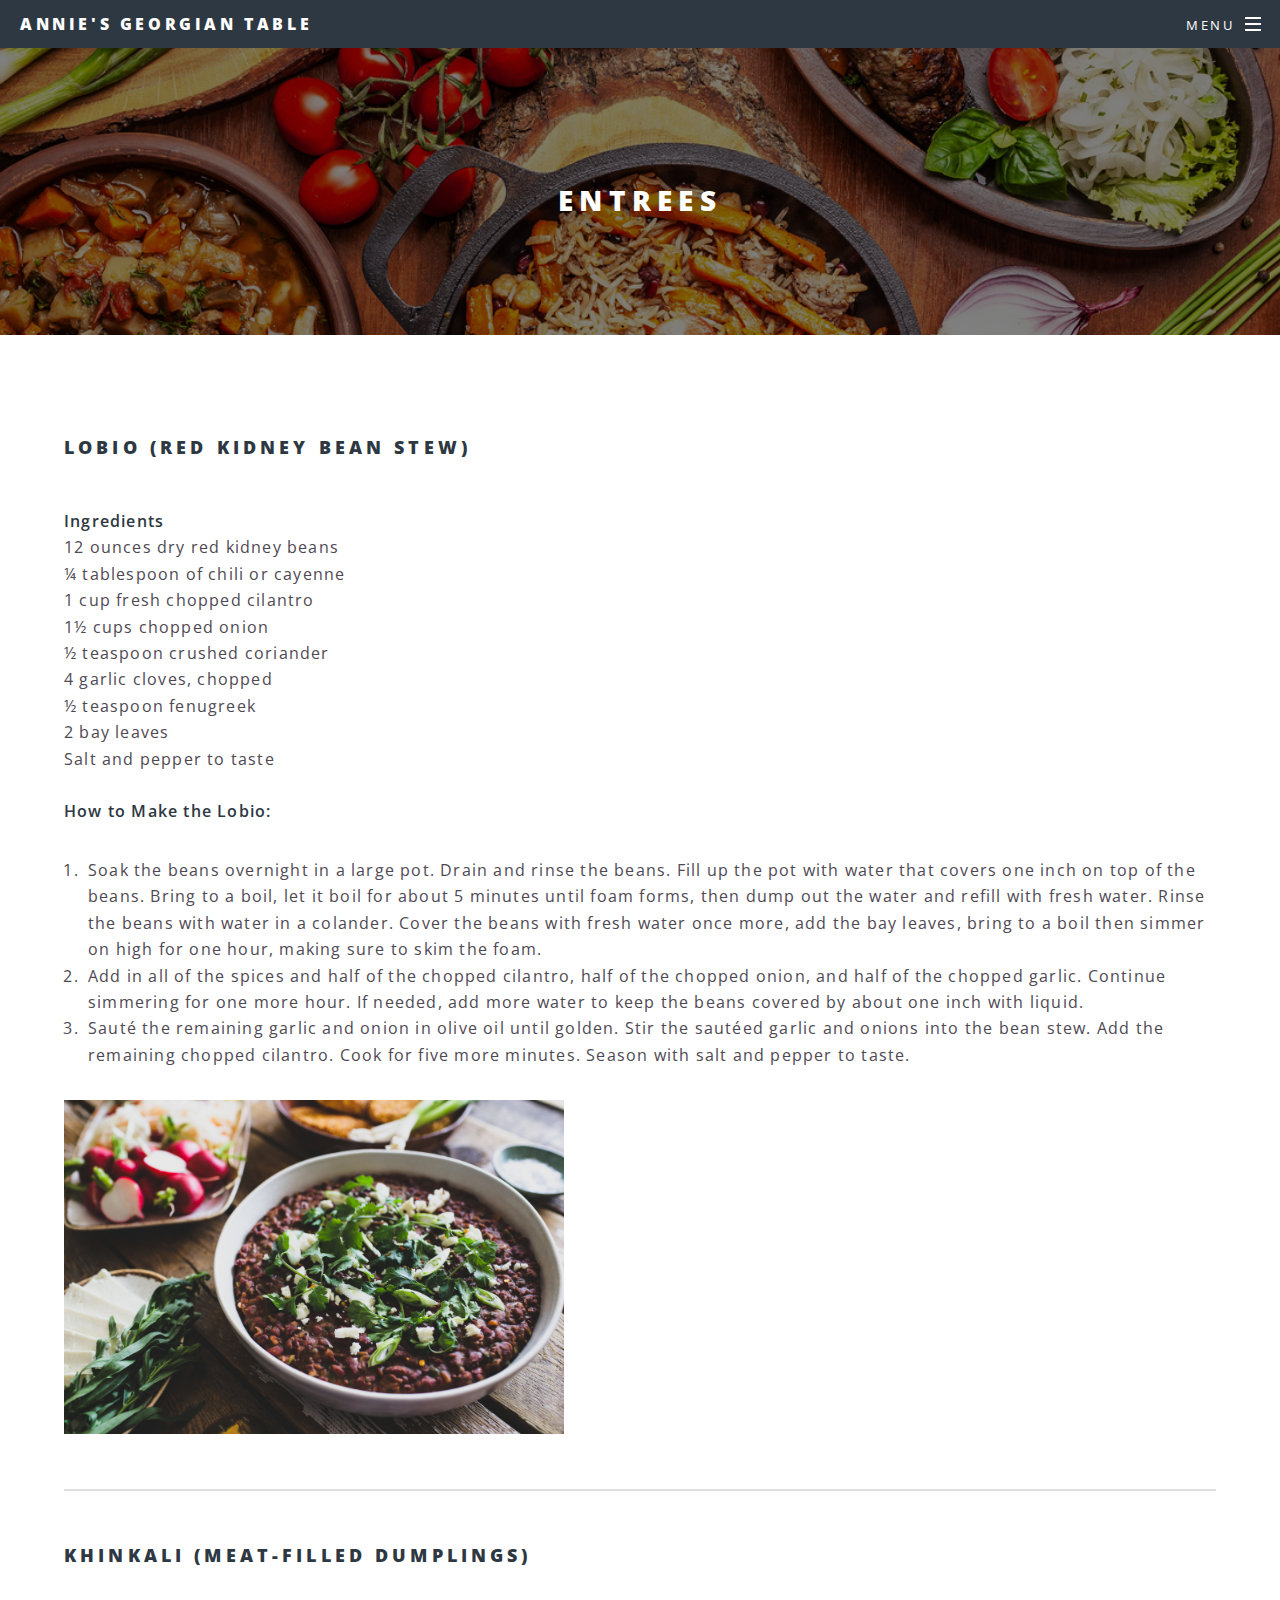
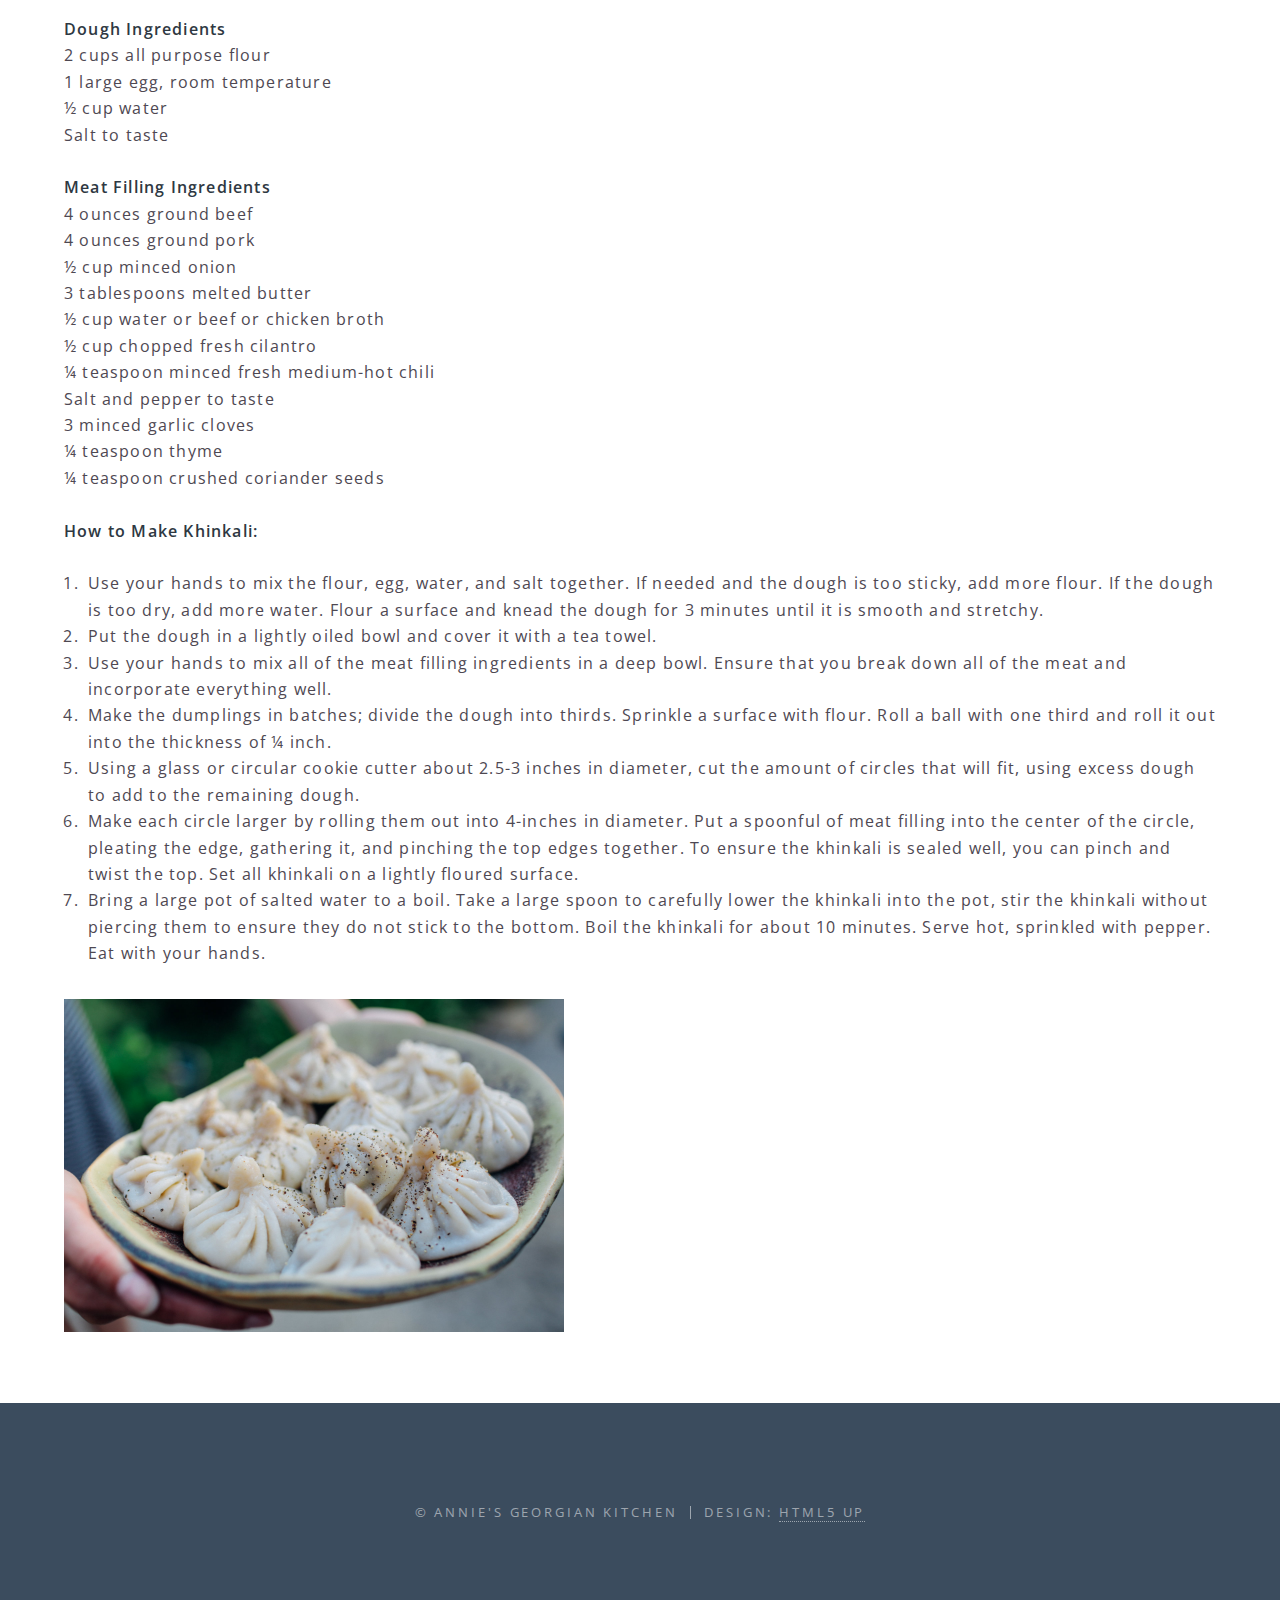
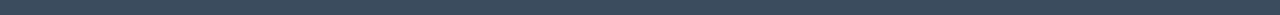
<file: entrees.html>
<!DOCTYPE HTML>
<!--
	Spectral by HTML5 UP
	html5up.net | @ajlkn
	Free for personal and commercial use under the CCA 3.0 license (html5up.net/license)
-->
<html>
	<head>
		<title>Entrees</title>
		<meta charset="utf-8" />
		<meta name="viewport" content="width=device-width, initial-scale=1, user-scalable=no" />
		<link rel="stylesheet" href="assets/css/main.css" />
		<noscript><link rel="stylesheet" href="assets/css/noscript.css" /></noscript>
	</head>
	<body class="is-preload">

		<!-- Page Wrapper -->
			<div id="page-wrapper">

				<!-- Header -->
					<header id="header">
						<h1><a href="index.html">Annie's Georgian Table</a></h1>
						<nav id="nav">
							<ul>
								<li class="special">
									<a href="#menu" class="menuToggle"><span>Menu</span></a>
									<div id="menu">
										<ul>
											<li><a href="index.html">Home</a></li>
											<li><a href="appetizers.html">Appetizers</a></li>
											<li><a href="entrees.html">Entrees</a></li>
											<li><a href="desserts.html">Desserts</a></li>
											<li><a href="about.html">About</a></li>
										</ul>
									</div>
								</li>
							</ul>
						</nav>
					</header>

				<!-- Main -->
					<article id="main">
						<header>
							<h2>Entrees</h2>
						</header>
						<section class="wrapper style5">
							<div class="inner">

								<h3>Lobio (Red Kidney Bean Stew)</h3>
								<br>
								<b>Ingredients</b><br>
								12 ounces dry red kidney beans<br>
								¼ tablespoon of chili or cayenne<br>
								1 cup fresh chopped cilantro<br>
								1½ cups chopped onion<br>
								½ teaspoon crushed coriander<br>
								4 garlic cloves, chopped<br>
								½ teaspoon fenugreek<br>
								2 bay leaves<br>
								Salt and pepper to taste<br>
								<br>
								<p><b>How to Make the Lobio:</b></p>
								<ol>
 								 <li>Soak the beans overnight in a large pot. Drain and rinse the beans. Fill up the pot with water that covers one inch on top of the beans. Bring to a boil, let it boil for about 5 minutes until foam forms, then dump out the water and refill with fresh water. Rinse the beans with water in a colander. Cover the beans with fresh water once more, add the bay leaves, bring to a boil then simmer on high for one hour, making sure to skim the foam.</li>
								 <li>Add in all of the spices and half of the chopped cilantro, half of the chopped onion, and half of the chopped garlic. Continue simmering for one more hour. If needed, add more water to keep the beans covered by about one inch with liquid.</li>
								 <li>Sauté the remaining garlic and onion in olive oil until golden. Stir the sautéed garlic and onions into the bean stew. Add the remaining chopped cilantro. Cook for five more minutes. Season with salt and pepper to taste.</li>
								</ol>
								<img src="images/lobio.jpeg" alt="Lobio or Red Kidney Bean Stew" style="width: 500px; height: auto;">
								<hr />
								
								<h3>Khinkali (Meat-Filled Dumplings)</h3>
								<br>
								<b>Dough Ingredients</b><br>
								2 cups all purpose flour<br>
								1 large egg, room temperature<br>
								½ cup water<br>
								Salt to taste<br>
								<br>
								<b>Meat Filling Ingredients</b><br>
								4 ounces ground beef<br>
								4 ounces ground pork<br>
								½ cup minced onion<br>
								3 tablespoons melted butter<br>
								½ cup water or beef or chicken broth<br>
								½ cup chopped fresh cilantro<br>
								¼ teaspoon minced fresh medium-hot chili<br>
								Salt and pepper to taste<br>
								3 minced garlic cloves<br>
								¼ teaspoon thyme<br>
								¼ teaspoon crushed coriander seeds<br>
								<br>
								<b>How to Make Khinkali:</b><br>
								<br>
								<ol>
								<li>Use your hands to mix the flour, egg, water, and salt together. If needed and the dough is too sticky, add more flour. If the dough is too dry, add more water. Flour a surface and knead the dough for 3 minutes until it is smooth and stretchy.</li>
								<li>Put the dough in a lightly oiled bowl and cover it with a tea towel.</li>
								<li>Use your hands to mix all of the meat filling ingredients in a deep bowl. Ensure that you break down all of the meat and incorporate everything well.</li>
								<li>Make the dumplings in batches; divide the dough into thirds. Sprinkle a surface with flour. Roll a ball with one third and roll it out into the thickness of ¼ inch.</li>
								<li>Using a glass or circular cookie cutter about 2.5-3 inches in diameter, cut the amount of circles that will fit, using excess dough to add to the remaining dough.</li>
								<li>Make each circle larger by rolling them out into 4-inches in diameter. Put a spoonful of meat filling into the center of the circle, pleating the edge, gathering it, and pinching the top edges together. To ensure the khinkali is sealed well, you can pinch and twist the top. Set all khinkali on a lightly floured surface.</li>
								<li>Bring a large pot of salted water to a boil. Take a large spoon to carefully lower the khinkali into the pot, stir the khinkali without piercing them to ensure they do not stick to the bottom. Boil the khinkali for about 10 minutes. Serve hot, sprinkled with pepper. Eat with your hands.</li>
								</ol>
								<img src="images/khinkali.jpg" alt="Khinkali (Meat-Filled Dumplings)" style="width: 500px; height: auto;">
						</div>
						</section>
					</article>

				<!-- Footer -->
					<footer id="footer">
						<ul class="copyright">
							<li>&copy; Annie's Georgian Kitchen</li><li>Design: <a href="http://html5up.net">HTML5 UP</a></li>
						</ul>
					</footer>

			</div>

		<!-- Scripts -->
			<script src="assets/js/jquery.min.js"></script>
			<script src="assets/js/jquery.scrollex.min.js"></script>
			<script src="assets/js/jquery.scrolly.min.js"></script>
			<script src="assets/js/browser.min.js"></script>
			<script src="assets/js/breakpoints.min.js"></script>
			<script src="assets/js/util.js"></script>
			<script src="assets/js/main.js"></script>

	</body>
</html>
</file>
<file: assets/css/noscript.css>
/*
	Spectral by HTML5 UP
	html5up.net | @ajlkn
	Free for personal and commercial use under the CCA 3.0 license (html5up.net/license)
*/

/* Banner */

	body.is-preload #banner h2 {
		-moz-transform: none;
		-webkit-transform: none;
		-ms-transform: none;
		transform: none;
		opacity: 1;
	}

		body.is-preload #banner h2:before, body.is-preload #banner h2:after {
			width: 100%;
		}

	body.is-preload #banner .more {
		-moz-transform: none;
		-webkit-transform: none;
		-ms-transform: none;
		transform: none;
		opacity: 1;
	}

	body.is-preload #banner:after {
		opacity: 0;
	}
</file>
<file: assets/css/main.css>
@import url(fontawesome-all.min.css);
@import url("https://fonts.googleapis.com/css?family=Open+Sans:400,400italic,600,600italic,800,800italic");

/*
	Spectral by HTML5 UP
	html5up.net | @ajlkn
	Free for personal and commercial use under the CCA 3.0 license (html5up.net/license)
*/

html, body, div, span, applet, object,
iframe, h1, h2, h3, h4, h5, h6, p, blockquote,
pre, a, abbr, acronym, address, big, cite,
code, del, dfn, em, img, ins, kbd, q, s, samp,
small, strike, strong, sub, sup, tt, var, b,
u, i, center, dl, dt, dd, ol, ul, li, fieldset,
form, label, legend, table, caption, tbody,
tfoot, thead, tr, th, td, article, aside,
canvas, details, embed, figure, figcaption,
footer, header, hgroup, menu, nav, output, ruby,
section, summary, time, mark, audio, video {
	margin: 0;
	padding: 0;
	border: 0;
	font-size: 100%;
	font: inherit;
	vertical-align: baseline;}

article, aside, details, figcaption, figure,
footer, header, hgroup, menu, nav, section {
	display: block;}

body {
	line-height: 1;
}

ol, ul {
	list-style: none;
}

blockquote, q {
	quotes: none;
}

	blockquote:before, blockquote:after, q:before, q:after {
		content: '';
		content: none;
	}

table {
	border-collapse: collapse;
	border-spacing: 0;
}

body {
	-webkit-text-size-adjust: none;
}

mark {
	background-color: transparent;
	color: inherit;
}

input::-moz-focus-inner {
	border: 0;
	padding: 0;
}

input, select, textarea {
	-moz-appearance: none;
	-webkit-appearance: none;
	-ms-appearance: none;
	appearance: none;
}

/* Basic */

	@-ms-viewport {
		width: device-width;
	}

	html {
		box-sizing: border-box;
	}

	*, *:before, *:after {
		box-sizing: inherit;
	}

	body {
		background: #2e3842;
	}

		body.is-preload *, body.is-preload *:before, body.is-preload *:after {
			-moz-animation: none !important;
			-webkit-animation: none !important;
			-ms-animation: none !important;
			animation: none !important;
			-moz-transition: none !important;
			-webkit-transition: none !important;
			-ms-transition: none !important;
			transition: none !important;
		}

	body, input, select, textarea {
		color: #fff;
		font-family: "Open Sans", Helvetica, sans-serif;
		font-size: 15pt;
		font-weight: 400;
		letter-spacing: 0.075em;
		line-height: 1.65em;
	}

		@media screen and (max-width: 1680px) {

			body, input, select, textarea {
				font-size: 13pt;
			}

		}

		@media screen and (max-width: 1280px) {

			body, input, select, textarea {
				font-size: 12pt;
			}

		}

		@media screen and (max-width: 736px) {

			body, input, select, textarea {
				font-size: 11pt;
				letter-spacing: 0.0375em;
			}

		}

	a {
		-moz-transition: color 0.2s ease, border-bottom-color 0.2s ease;
		-webkit-transition: color 0.2s ease, border-bottom-color 0.2s ease;
		-ms-transition: color 0.2s ease, border-bottom-color 0.2s ease;
		transition: color 0.2s ease, border-bottom-color 0.2s ease;
		border-bottom: dotted 1px;
		color: inherit;
		text-decoration: none;
	}

		a:hover {
			border-bottom-color: transparent;
		}

	strong, b {
		color: #fff;
		font-weight: 600;
	}

	em, i {
		font-style: italic;
	}

	p {
		margin: 0 0 2em 0;
	}

	h1, h2, h3, h4, h5, h6 {
		color: #fff;
		font-weight: 800;
		letter-spacing: 0.225em;
		line-height: 1em;
		margin: 0 0 1em 0;
		text-transform: uppercase;
	}

		h1 a, h2 a, h3 a, h4 a, h5 a, h6 a {
			color: inherit;
			text-decoration: none;
		}

	h2 {
		font-size: 1.35em;
		line-height: 1.75em;
	}

		@media screen and (max-width: 736px) {

			h2 {
				font-size: 1.1em;
				line-height: 1.65em;
			}

		}

	h3 {
		font-size: 1.15em;
		line-height: 1.75em;
	}

		@media screen and (max-width: 736px) {

			h3 {
				font-size: 1em;
				line-height: 1.65em;
			}

		}

	h4 {
		font-size: 1em;
		line-height: 1.5em;
	}

	h5 {
		font-size: 0.8em;
		line-height: 1.5em;
	}

	h6 {
		font-size: 0.7em;
		line-height: 1.5em;
	}

	sub {
		font-size: 0.8em;
		position: relative;
		top: 0.5em;
	}

	sup {
		font-size: 0.8em;
		position: relative;
		top: -0.5em;
	}

	hr {
		border: 0;
		border-bottom: solid 2px #fff;
		margin: 3em 0;
	}

		hr.major {
			margin: 4.5em 0;
		}

	blockquote {
		border-left: solid 4px #fff;
		font-style: italic;
		margin: 0 0 2em 0;
		padding: 0.5em 0 0.5em 2em;
	}

	code {
		background: rgba(144, 144, 144, 0.25);
		border-radius: 3px;
		font-family: "Courier New", monospace;
		font-size: 0.9em;
		letter-spacing: 0;
		margin: 0 0.25em;
		padding: 0.25em 0.65em;
	}

	pre {
		-webkit-overflow-scrolling: touch;
		font-family: "Courier New", monospace;
		font-size: 0.9em;
		margin: 0 0 2em 0;
	}

		pre code {
			display: block;
			line-height: 1.75em;
			padding: 1em 1.5em;
			overflow-x: auto;
		}

	.align-left {
		text-align: left;
	}

	.align-center {
		text-align: center;
	}

	.align-right {
		text-align: right;
	}

/* Row */

	.row {
		display: flex;
		flex-wrap: wrap;
		box-sizing: border-box;
		align-items: stretch;
	}

		.row > * {
			box-sizing: border-box;
		}

		.row.gtr-uniform > * > :last-child {
			margin-bottom: 0;
		}

		.row.aln-left {
			justify-content: flex-start;
		}

		.row.aln-center {
			justify-content: center;
		}

		.row.aln-right {
			justify-content: flex-end;
		}

		.row.aln-top {
			align-items: flex-start;
		}

		.row.aln-middle {
			align-items: center;
		}

		.row.aln-bottom {
			align-items: flex-end;
		}

		.row > .imp {
			order: -1;
		}

		.row > .col-1 {
			width: 8.33333%;
		}

		.row > .off-1 {
			margin-left: 8.33333%;
		}

		.row > .col-2 {
			width: 16.66667%;
		}

		.row > .off-2 {
			margin-left: 16.66667%;
		}

		.row > .col-3 {
			width: 25%;
		}

		.row > .off-3 {
			margin-left: 25%;
		}

		.row > .col-4 {
			width: 33.33333%;
		}

		.row > .off-4 {
			margin-left: 33.33333%;
		}

		.row > .col-5 {
			width: 41.66667%;
		}

		.row > .off-5 {
			margin-left: 41.66667%;
		}

		.row > .col-6 {
			width: 50%;
		}

		.row > .off-6 {
			margin-left: 50%;
		}

		.row > .col-7 {
			width: 58.33333%;
		}

		.row > .off-7 {
			margin-left: 58.33333%;
		}

		.row > .col-8 {
			width: 66.66667%;
		}

		.row > .off-8 {
			margin-left: 66.66667%;
		}

		.row > .col-9 {
			width: 75%;
		}

		.row > .off-9 {
			margin-left: 75%;
		}

		.row > .col-10 {
			width: 83.33333%;
		}

		.row > .off-10 {
			margin-left: 83.33333%;
		}

		.row > .col-11 {
			width: 91.66667%;
		}

		.row > .off-11 {
			margin-left: 91.66667%;
		}

		.row > .col-12 {
			width: 100%;
		}

		.row > .off-12 {
			margin-left: 100%;
		}

		.row.gtr-0 {
			margin-top: 0;
			margin-left: 0em;
		}

			.row.gtr-0 > * {
				padding: 0 0 0 0em;
			}

			.row.gtr-0.gtr-uniform {
				margin-top: 0em;
			}

				.row.gtr-0.gtr-uniform > * {
					padding-top: 0em;
				}

		.row.gtr-25 {
			margin-top: 0;
			margin-left: -0.375em;
		}

			.row.gtr-25 > * {
				padding: 0 0 0 0.375em;
			}

			.row.gtr-25.gtr-uniform {
				margin-top: -0.375em;
			}

				.row.gtr-25.gtr-uniform > * {
					padding-top: 0.375em;
				}

		.row.gtr-50 {
			margin-top: 0;
			margin-left: -0.75em;
		}

			.row.gtr-50 > * {
				padding: 0 0 0 0.75em;
			}

			.row.gtr-50.gtr-uniform {
				margin-top: -0.75em;
			}

				.row.gtr-50.gtr-uniform > * {
					padding-top: 0.75em;
				}

		.row {
			margin-top: 0;
			margin-left: -1.5em;
		}

			.row > * {
				padding: 0 0 0 1.5em;
			}

			.row.gtr-uniform {
				margin-top: -1.5em;
			}

				.row.gtr-uniform > * {
					padding-top: 1.5em;
				}

		.row.gtr-150 {
			margin-top: 0;
			margin-left: -2.25em;
		}

			.row.gtr-150 > * {
				padding: 0 0 0 2.25em;
			}

			.row.gtr-150.gtr-uniform {
				margin-top: -2.25em;
			}

				.row.gtr-150.gtr-uniform > * {
					padding-top: 2.25em;
				}

		.row.gtr-200 {
			margin-top: 0;
			margin-left: -3em;
		}

			.row.gtr-200 > * {
				padding: 0 0 0 3em;
			}

			.row.gtr-200.gtr-uniform {
				margin-top: -3em;
			}

				.row.gtr-200.gtr-uniform > * {
					padding-top: 3em;
				}

		@media screen and (max-width: 1680px) {

			.row {
				display: flex;
				flex-wrap: wrap;
				box-sizing: border-box;
				align-items: stretch;
			}

				.row > * {
					box-sizing: border-box;
				}

				.row.gtr-uniform > * > :last-child {
					margin-bottom: 0;
				}

				.row.aln-left {
					justify-content: flex-start;
				}

				.row.aln-center {
					justify-content: center;
				}

				.row.aln-right {
					justify-content: flex-end;
				}

				.row.aln-top {
					align-items: flex-start;
				}

				.row.aln-middle {
					align-items: center;
				}

				.row.aln-bottom {
					align-items: flex-end;
				}

				.row > .imp-xlarge {
					order: -1;
				}

				.row > .col-1-xlarge {
					width: 8.33333%;
				}

				.row > .off-1-xlarge {
					margin-left: 8.33333%;
				}

				.row > .col-2-xlarge {
					width: 16.66667%;
				}

				.row > .off-2-xlarge {
					margin-left: 16.66667%;
				}

				.row > .col-3-xlarge {
					width: 25%;
				}

				.row > .off-3-xlarge {
					margin-left: 25%;
				}

				.row > .col-4-xlarge {
					width: 33.33333%;
				}

				.row > .off-4-xlarge {
					margin-left: 33.33333%;
				}

				.row > .col-5-xlarge {
					width: 41.66667%;
				}

				.row > .off-5-xlarge {
					margin-left: 41.66667%;
				}

				.row > .col-6-xlarge {
					width: 50%;
				}

				.row > .off-6-xlarge {
					margin-left: 50%;
				}

				.row > .col-7-xlarge {
					width: 58.33333%;
				}

				.row > .off-7-xlarge {
					margin-left: 58.33333%;
				}

				.row > .col-8-xlarge {
					width: 66.66667%;
				}

				.row > .off-8-xlarge {
					margin-left: 66.66667%;
				}

				.row > .col-9-xlarge {
					width: 75%;
				}

				.row > .off-9-xlarge {
					margin-left: 75%;
				}

				.row > .col-10-xlarge {
					width: 83.33333%;
				}

				.row > .off-10-xlarge {
					margin-left: 83.33333%;
				}

				.row > .col-11-xlarge {
					width: 91.66667%;
				}

				.row > .off-11-xlarge {
					margin-left: 91.66667%;
				}

				.row > .col-12-xlarge {
					width: 100%;
				}

				.row > .off-12-xlarge {
					margin-left: 100%;
				}

				.row.gtr-0 {
					margin-top: 0;
					margin-left: 0em;
				}

					.row.gtr-0 > * {
						padding: 0 0 0 0em;
					}

					.row.gtr-0.gtr-uniform {
						margin-top: 0em;
					}

						.row.gtr-0.gtr-uniform > * {
							padding-top: 0em;
						}

				.row.gtr-25 {
					margin-top: 0;
					margin-left: -0.375em;
				}

					.row.gtr-25 > * {
						padding: 0 0 0 0.375em;
					}

					.row.gtr-25.gtr-uniform {
						margin-top: -0.375em;
					}

						.row.gtr-25.gtr-uniform > * {
							padding-top: 0.375em;
						}

				.row.gtr-50 {
					margin-top: 0;
					margin-left: -0.75em;
				}

					.row.gtr-50 > * {
						padding: 0 0 0 0.75em;
					}

					.row.gtr-50.gtr-uniform {
						margin-top: -0.75em;
					}

						.row.gtr-50.gtr-uniform > * {
							padding-top: 0.75em;
						}

				.row {
					margin-top: 0;
					margin-left: -1.5em;
				}

					.row > * {
						padding: 0 0 0 1.5em;
					}

					.row.gtr-uniform {
						margin-top: -1.5em;
					}

						.row.gtr-uniform > * {
							padding-top: 1.5em;
						}

				.row.gtr-150 {
					margin-top: 0;
					margin-left: -2.25em;
				}

					.row.gtr-150 > * {
						padding: 0 0 0 2.25em;
					}

					.row.gtr-150.gtr-uniform {
						margin-top: -2.25em;
					}

						.row.gtr-150.gtr-uniform > * {
							padding-top: 2.25em;
						}

				.row.gtr-200 {
					margin-top: 0;
					margin-left: -3em;
				}

					.row.gtr-200 > * {
						padding: 0 0 0 3em;
					}

					.row.gtr-200.gtr-uniform {
						margin-top: -3em;
					}

						.row.gtr-200.gtr-uniform > * {
							padding-top: 3em;
						}

		}

		@media screen and (max-width: 1280px) {

			.row {
				display: flex;
				flex-wrap: wrap;
				box-sizing: border-box;
				align-items: stretch;
			}

				.row > * {
					box-sizing: border-box;
				}

				.row.gtr-uniform > * > :last-child {
					margin-bottom: 0;
				}

				.row.aln-left {
					justify-content: flex-start;
				}

				.row.aln-center {
					justify-content: center;
				}

				.row.aln-right {
					justify-content: flex-end;
				}

				.row.aln-top {
					align-items: flex-start;
				}

				.row.aln-middle {
					align-items: center;
				}

				.row.aln-bottom {
					align-items: flex-end;
				}

				.row > .imp-large {
					order: -1;
				}

				.row > .col-1-large {
					width: 8.33333%;
				}

				.row > .off-1-large {
					margin-left: 8.33333%;
				}

				.row > .col-2-large {
					width: 16.66667%;
				}

				.row > .off-2-large {
					margin-left: 16.66667%;
				}

				.row > .col-3-large {
					width: 25%;
				}

				.row > .off-3-large {
					margin-left: 25%;
				}

				.row > .col-4-large {
					width: 33.33333%;
				}

				.row > .off-4-large {
					margin-left: 33.33333%;
				}

				.row > .col-5-large {
					width: 41.66667%;
				}

				.row > .off-5-large {
					margin-left: 41.66667%;
				}

				.row > .col-6-large {
					width: 50%;
				}

				.row > .off-6-large {
					margin-left: 50%;
				}

				.row > .col-7-large {
					width: 58.33333%;
				}

				.row > .off-7-large {
					margin-left: 58.33333%;
				}

				.row > .col-8-large {
					width: 66.66667%;
				}

				.row > .off-8-large {
					margin-left: 66.66667%;
				}

				.row > .col-9-large {
					width: 75%;
				}

				.row > .off-9-large {
					margin-left: 75%;
				}

				.row > .col-10-large {
					width: 83.33333%;
				}

				.row > .off-10-large {
					margin-left: 83.33333%;
				}

				.row > .col-11-large {
					width: 91.66667%;
				}

				.row > .off-11-large {
					margin-left: 91.66667%;
				}

				.row > .col-12-large {
					width: 100%;
				}

				.row > .off-12-large {
					margin-left: 100%;
				}

				.row.gtr-0 {
					margin-top: 0;
					margin-left: 0em;
				}

					.row.gtr-0 > * {
						padding: 0 0 0 0em;
					}

					.row.gtr-0.gtr-uniform {
						margin-top: 0em;
					}

						.row.gtr-0.gtr-uniform > * {
							padding-top: 0em;
						}

				.row.gtr-25 {
					margin-top: 0;
					margin-left: -0.375em;
				}

					.row.gtr-25 > * {
						padding: 0 0 0 0.375em;
					}

					.row.gtr-25.gtr-uniform {
						margin-top: -0.375em;
					}

						.row.gtr-25.gtr-uniform > * {
							padding-top: 0.375em;
						}

				.row.gtr-50 {
					margin-top: 0;
					margin-left: -0.75em;
				}

					.row.gtr-50 > * {
						padding: 0 0 0 0.75em;
					}

					.row.gtr-50.gtr-uniform {
						margin-top: -0.75em;
					}

						.row.gtr-50.gtr-uniform > * {
							padding-top: 0.75em;
						}

				.row {
					margin-top: 0;
					margin-left: -1.5em;
				}

					.row > * {
						padding: 0 0 0 1.5em;
					}

					.row.gtr-uniform {
						margin-top: -1.5em;
					}

						.row.gtr-uniform > * {
							padding-top: 1.5em;
						}

				.row.gtr-150 {
					margin-top: 0;
					margin-left: -2.25em;
				}

					.row.gtr-150 > * {
						padding: 0 0 0 2.25em;
					}

					.row.gtr-150.gtr-uniform {
						margin-top: -2.25em;
					}

						.row.gtr-150.gtr-uniform > * {
							padding-top: 2.25em;
						}

				.row.gtr-200 {
					margin-top: 0;
					margin-left: -3em;
				}

					.row.gtr-200 > * {
						padding: 0 0 0 3em;
					}

					.row.gtr-200.gtr-uniform {
						margin-top: -3em;
					}

						.row.gtr-200.gtr-uniform > * {
							padding-top: 3em;
						}

		}

		@media screen and (max-width: 980px) {

			.row {
				display: flex;
				flex-wrap: wrap;
				box-sizing: border-box;
				align-items: stretch;
			}

				.row > * {
					box-sizing: border-box;
				}

				.row.gtr-uniform > * > :last-child {
					margin-bottom: 0;
				}

				.row.aln-left {
					justify-content: flex-start;
				}

				.row.aln-center {
					justify-content: center;
				}

				.row.aln-right {
					justify-content: flex-end;
				}

				.row.aln-top {
					align-items: flex-start;
				}

				.row.aln-middle {
					align-items: center;
				}

				.row.aln-bottom {
					align-items: flex-end;
				}

				.row > .imp-medium {
					order: -1;
				}

				.row > .col-1-medium {
					width: 8.33333%;
				}

				.row > .off-1-medium {
					margin-left: 8.33333%;
				}

				.row > .col-2-medium {
					width: 16.66667%;
				}

				.row > .off-2-medium {
					margin-left: 16.66667%;
				}

				.row > .col-3-medium {
					width: 25%;
				}

				.row > .off-3-medium {
					margin-left: 25%;
				}

				.row > .col-4-medium {
					width: 33.33333%;
				}

				.row > .off-4-medium {
					margin-left: 33.33333%;
				}

				.row > .col-5-medium {
					width: 41.66667%;
				}

				.row > .off-5-medium {
					margin-left: 41.66667%;
				}

				.row > .col-6-medium {
					width: 50%;
				}

				.row > .off-6-medium {
					margin-left: 50%;
				}

				.row > .col-7-medium {
					width: 58.33333%;
				}

				.row > .off-7-medium {
					margin-left: 58.33333%;
				}

				.row > .col-8-medium {
					width: 66.66667%;
				}

				.row > .off-8-medium {
					margin-left: 66.66667%;
				}

				.row > .col-9-medium {
					width: 75%;
				}

				.row > .off-9-medium {
					margin-left: 75%;
				}

				.row > .col-10-medium {
					width: 83.33333%;
				}

				.row > .off-10-medium {
					margin-left: 83.33333%;
				}

				.row > .col-11-medium {
					width: 91.66667%;
				}

				.row > .off-11-medium {
					margin-left: 91.66667%;
				}

				.row > .col-12-medium {
					width: 100%;
				}

				.row > .off-12-medium {
					margin-left: 100%;
				}

				.row.gtr-0 {
					margin-top: 0;
					margin-left: 0em;
				}

					.row.gtr-0 > * {
						padding: 0 0 0 0em;
					}

					.row.gtr-0.gtr-uniform {
						margin-top: 0em;
					}

						.row.gtr-0.gtr-uniform > * {
							padding-top: 0em;
						}

				.row.gtr-25 {
					margin-top: 0;
					margin-left: -0.375em;
				}

					.row.gtr-25 > * {
						padding: 0 0 0 0.375em;
					}

					.row.gtr-25.gtr-uniform {
						margin-top: -0.375em;
					}

						.row.gtr-25.gtr-uniform > * {
							padding-top: 0.375em;
						}

				.row.gtr-50 {
					margin-top: 0;
					margin-left: -0.75em;
				}

					.row.gtr-50 > * {
						padding: 0 0 0 0.75em;
					}

					.row.gtr-50.gtr-uniform {
						margin-top: -0.75em;
					}

						.row.gtr-50.gtr-uniform > * {
							padding-top: 0.75em;
						}

				.row {
					margin-top: 0;
					margin-left: -1.5em;
				}

					.row > * {
						padding: 0 0 0 1.5em;
					}

					.row.gtr-uniform {
						margin-top: -1.5em;
					}

						.row.gtr-uniform > * {
							padding-top: 1.5em;
						}

				.row.gtr-150 {
					margin-top: 0;
					margin-left: -2.25em;
				}

					.row.gtr-150 > * {
						padding: 0 0 0 2.25em;
					}

					.row.gtr-150.gtr-uniform {
						margin-top: -2.25em;
					}

						.row.gtr-150.gtr-uniform > * {
							padding-top: 2.25em;
						}

				.row.gtr-200 {
					margin-top: 0;
					margin-left: -3em;
				}

					.row.gtr-200 > * {
						padding: 0 0 0 3em;
					}

					.row.gtr-200.gtr-uniform {
						margin-top: -3em;
					}

						.row.gtr-200.gtr-uniform > * {
							padding-top: 3em;
						}

		}

		@media screen and (max-width: 736px) {

			.row {
				display: flex;
				flex-wrap: wrap;
				box-sizing: border-box;
				align-items: stretch;
			}

				.row > * {
					box-sizing: border-box;
				}

				.row.gtr-uniform > * > :last-child {
					margin-bottom: 0;
				}

				.row.aln-left {
					justify-content: flex-start;
				}

				.row.aln-center {
					justify-content: center;
				}

				.row.aln-right {
					justify-content: flex-end;
				}

				.row.aln-top {
					align-items: flex-start;
				}

				.row.aln-middle {
					align-items: center;
				}

				.row.aln-bottom {
					align-items: flex-end;
				}

				.row > .imp-small {
					order: -1;
				}

				.row > .col-1-small {
					width: 8.33333%;
				}

				.row > .off-1-small {
					margin-left: 8.33333%;
				}

				.row > .col-2-small {
					width: 16.66667%;
				}

				.row > .off-2-small {
					margin-left: 16.66667%;
				}

				.row > .col-3-small {
					width: 25%;
				}

				.row > .off-3-small {
					margin-left: 25%;
				}

				.row > .col-4-small {
					width: 33.33333%;
				}

				.row > .off-4-small {
					margin-left: 33.33333%;
				}

				.row > .col-5-small {
					width: 41.66667%;
				}

				.row > .off-5-small {
					margin-left: 41.66667%;
				}

				.row > .col-6-small {
					width: 50%;
				}

				.row > .off-6-small {
					margin-left: 50%;
				}

				.row > .col-7-small {
					width: 58.33333%;
				}

				.row > .off-7-small {
					margin-left: 58.33333%;
				}

				.row > .col-8-small {
					width: 66.66667%;
				}

				.row > .off-8-small {
					margin-left: 66.66667%;
				}

				.row > .col-9-small {
					width: 75%;
				}

				.row > .off-9-small {
					margin-left: 75%;
				}

				.row > .col-10-small {
					width: 83.33333%;
				}

				.row > .off-10-small {
					margin-left: 83.33333%;
				}

				.row > .col-11-small {
					width: 91.66667%;
				}

				.row > .off-11-small {
					margin-left: 91.66667%;
				}

				.row > .col-12-small {
					width: 100%;
				}

				.row > .off-12-small {
					margin-left: 100%;
				}

				.row.gtr-0 {
					margin-top: 0;
					margin-left: 0em;
				}

					.row.gtr-0 > * {
						padding: 0 0 0 0em;
					}

					.row.gtr-0.gtr-uniform {
						margin-top: 0em;
					}

						.row.gtr-0.gtr-uniform > * {
							padding-top: 0em;
						}

				.row.gtr-25 {
					margin-top: 0;
					margin-left: -0.375em;
				}

					.row.gtr-25 > * {
						padding: 0 0 0 0.375em;
					}

					.row.gtr-25.gtr-uniform {
						margin-top: -0.375em;
					}

						.row.gtr-25.gtr-uniform > * {
							padding-top: 0.375em;
						}

				.row.gtr-50 {
					margin-top: 0;
					margin-left: -0.75em;
				}

					.row.gtr-50 > * {
						padding: 0 0 0 0.75em;
					}

					.row.gtr-50.gtr-uniform {
						margin-top: -0.75em;
					}

						.row.gtr-50.gtr-uniform > * {
							padding-top: 0.75em;
						}

				.row {
					margin-top: 0;
					margin-left: -1.5em;
				}

					.row > * {
						padding: 0 0 0 1.5em;
					}

					.row.gtr-uniform {
						margin-top: -1.5em;
					}

						.row.gtr-uniform > * {
							padding-top: 1.5em;
						}

				.row.gtr-150 {
					margin-top: 0;
					margin-left: -2.25em;
				}

					.row.gtr-150 > * {
						padding: 0 0 0 2.25em;
					}

					.row.gtr-150.gtr-uniform {
						margin-top: -2.25em;
					}

						.row.gtr-150.gtr-uniform > * {
							padding-top: 2.25em;
						}

				.row.gtr-200 {
					margin-top: 0;
					margin-left: -3em;
				}

					.row.gtr-200 > * {
						padding: 0 0 0 3em;
					}

					.row.gtr-200.gtr-uniform {
						margin-top: -3em;
					}

						.row.gtr-200.gtr-uniform > * {
							padding-top: 3em;
						}

		}

		@media screen and (max-width: 480px) {

			.row {
				display: flex;
				flex-wrap: wrap;
				box-sizing: border-box;
				align-items: stretch;
			}

				.row > * {
					box-sizing: border-box;
				}

				.row.gtr-uniform > * > :last-child {
					margin-bottom: 0;
				}

				.row.aln-left {
					justify-content: flex-start;
				}

				.row.aln-center {
					justify-content: center;
				}

				.row.aln-right {
					justify-content: flex-end;
				}

				.row.aln-top {
					align-items: flex-start;
				}

				.row.aln-middle {
					align-items: center;
				}

				.row.aln-bottom {
					align-items: flex-end;
				}

				.row > .imp-xsmall {
					order: -1;
				}

				.row > .col-1-xsmall {
					width: 8.33333%;
				}

				.row > .off-1-xsmall {
					margin-left: 8.33333%;
				}

				.row > .col-2-xsmall {
					width: 16.66667%;
				}

				.row > .off-2-xsmall {
					margin-left: 16.66667%;
				}

				.row > .col-3-xsmall {
					width: 25%;
				}

				.row > .off-3-xsmall {
					margin-left: 25%;
				}

				.row > .col-4-xsmall {
					width: 33.33333%;
				}

				.row > .off-4-xsmall {
					margin-left: 33.33333%;
				}

				.row > .col-5-xsmall {
					width: 41.66667%;
				}

				.row > .off-5-xsmall {
					margin-left: 41.66667%;
				}

				.row > .col-6-xsmall {
					width: 50%;
				}

				.row > .off-6-xsmall {
					margin-left: 50%;
				}

				.row > .col-7-xsmall {
					width: 58.33333%;
				}

				.row > .off-7-xsmall {
					margin-left: 58.33333%;
				}

				.row > .col-8-xsmall {
					width: 66.66667%;
				}

				.row > .off-8-xsmall {
					margin-left: 66.66667%;
				}

				.row > .col-9-xsmall {
					width: 75%;
				}

				.row > .off-9-xsmall {
					margin-left: 75%;
				}

				.row > .col-10-xsmall {
					width: 83.33333%;
				}

				.row > .off-10-xsmall {
					margin-left: 83.33333%;
				}

				.row > .col-11-xsmall {
					width: 91.66667%;
				}

				.row > .off-11-xsmall {
					margin-left: 91.66667%;
				}

				.row > .col-12-xsmall {
					width: 100%;
				}

				.row > .off-12-xsmall {
					margin-left: 100%;
				}

				.row.gtr-0 {
					margin-top: 0;
					margin-left: 0em;
				}

					.row.gtr-0 > * {
						padding: 0 0 0 0em;
					}

					.row.gtr-0.gtr-uniform {
						margin-top: 0em;
					}

						.row.gtr-0.gtr-uniform > * {
							padding-top: 0em;
						}

				.row.gtr-25 {
					margin-top: 0;
					margin-left: -0.375em;
				}

					.row.gtr-25 > * {
						padding: 0 0 0 0.375em;
					}

					.row.gtr-25.gtr-uniform {
						margin-top: -0.375em;
					}

						.row.gtr-25.gtr-uniform > * {
							padding-top: 0.375em;
						}

				.row.gtr-50 {
					margin-top: 0;
					margin-left: -0.75em;
				}

					.row.gtr-50 > * {
						padding: 0 0 0 0.75em;
					}

					.row.gtr-50.gtr-uniform {
						margin-top: -0.75em;
					}

						.row.gtr-50.gtr-uniform > * {
							padding-top: 0.75em;
						}

				.row {
					margin-top: 0;
					margin-left: -1.5em;
				}

					.row > * {
						padding: 0 0 0 1.5em;
					}

					.row.gtr-uniform {
						margin-top: -1.5em;
					}

						.row.gtr-uniform > * {
							padding-top: 1.5em;
						}

				.row.gtr-150 {
					margin-top: 0;
					margin-left: -2.25em;
				}

					.row.gtr-150 > * {
						padding: 0 0 0 2.25em;
					}

					.row.gtr-150.gtr-uniform {
						margin-top: -2.25em;
					}

						.row.gtr-150.gtr-uniform > * {
							padding-top: 2.25em;
						}

				.row.gtr-200 {
					margin-top: 0;
					margin-left: -3em;
				}

					.row.gtr-200 > * {
						padding: 0 0 0 3em;
					}

					.row.gtr-200.gtr-uniform {
						margin-top: -3em;
					}

						.row.gtr-200.gtr-uniform > * {
							padding-top: 3em;
						}

		}

/* Section/Article */

	section.special, article.special {
		text-align: center;
	}

	header p {
		color: rgba(255, 255, 255, 0.5);
		position: relative;
		top: -0.25em;
	}

	header h3 + p {
		font-size: 1.1em;
	}

	header h4 + p,
	header h5 + p,
	header h6 + p {
		font-size: 0.9em;
	}

	header.major {
		margin: 0 0 3.5em 0;
	}

		header.major h2, header.major h3, header.major h4, header.major h5, header.major h6 {
			border-bottom: solid 2px #fff;
			display: inline-block;
			padding-bottom: 1em;
			position: relative;
		}

			header.major h2:after, header.major h3:after, header.major h4:after, header.major h5:after, header.major h6:after {
				content: '';
				display: block;
				height: 1px;
			}

		header.major p {
			color: #fff;
			top: 0;
		}

		@media screen and (max-width: 736px) {

			header.major {
				margin: 0 0 2em 0;
			}

		}

	@media screen and (max-width: 980px) {

		header br {
			display: none;
		}

	}

/* Form */

	form {
		margin: 0 0 2em 0;
	}

	label {
		color: #fff;
		display: block;
		font-size: 0.9em;
		font-weight: 600;
		margin: 0 0 1em 0;
	}

	input[type="text"],
	input[type="password"],
	input[type="email"],
	select,
	textarea {
		-moz-appearance: none;
		-webkit-appearance: none;
		-ms-appearance: none;
		appearance: none;
		background-color: rgba(144, 144, 144, 0.25);
		border-radius: 3px;
		border: none;
		color: inherit;
		display: block;
		outline: 0;
		padding: 0 1em;
		text-decoration: none;
		width: 100%;
	}

		input[type="text"]:invalid,
		input[type="password"]:invalid,
		input[type="email"]:invalid,
		select:invalid,
		textarea:invalid {
			box-shadow: none;
		}

		input[type="text"]:focus,
		input[type="password"]:focus,
		input[type="email"]:focus,
		select:focus,
		textarea:focus {
			box-shadow: 0 0 0 2px #21b2a6;
		}

	select {
		background-size: 1.25em;
		background-repeat: no-repeat;
		background-position: calc(100% - 1em) center;
		height: 2.75em;
		padding-right: 2.75em;
		text-overflow: ellipsis;
	}

		select:focus::-ms-value {
			background-color: transparent;
		}

		select::-ms-expand {
			display: none;
		}

	input[type="text"],
	input[type="password"],
	input[type="email"],
	select {
		height: 2.75em;
	}

	textarea {
		padding: 0.75em 1em;
	}

	input[type="checkbox"],
	input[type="radio"] {
		-moz-appearance: none;
		-webkit-appearance: none;
		-ms-appearance: none;
		appearance: none;
		display: block;
		float: left;
		margin-right: -2em;
		opacity: 0;
		width: 1em;
		z-index: -1;
	}

		input[type="checkbox"] + label,
		input[type="radio"] + label {
			text-decoration: none;
			color: #fff;
			cursor: pointer;
			display: inline-block;
			font-size: 1em;
			font-weight: 400;
			padding-left: 2.4em;
			padding-right: 0.75em;
			position: relative;
		}

			input[type="checkbox"] + label:before,
			input[type="radio"] + label:before {
				-moz-osx-font-smoothing: grayscale;
				-webkit-font-smoothing: antialiased;
				display: inline-block;
				font-style: normal;
				font-variant: normal;
				text-rendering: auto;
				line-height: 1;
				text-transform: none !important;
				font-family: 'Font Awesome 5 Free';
				font-weight: 900;
			}

			input[type="checkbox"] + label:before,
			input[type="radio"] + label:before {
				background: rgba(144, 144, 144, 0.25);
				border-radius: 3px;
				content: '';
				display: inline-block;
				font-size: 0.8em;
				height: 2.0625em;
				left: 0;
				line-height: 2.0625em;
				position: absolute;
				text-align: center;
				top: 0;
				width: 2.0625em;
			}

		input[type="checkbox"]:checked + label:before,
		input[type="radio"]:checked + label:before {
			background: #2e3842;
			color: #fff;
			content: '\f00c';
		}

		input[type="checkbox"]:focus + label:before,
		input[type="radio"]:focus + label:before {
			box-shadow: 0 0 0 2px #21b2a6;
		}

	input[type="checkbox"] + label:before {
		border-radius: 3px;
	}

	input[type="radio"] + label:before {
		border-radius: 100%;
	}

	::-webkit-input-placeholder {
		color: rgba(255, 255, 255, 0.5) !important;
		opacity: 1.0;
	}

	:-moz-placeholder {
		color: rgba(255, 255, 255, 0.5) !important;
		opacity: 1.0;
	}

	::-moz-placeholder {
		color: rgba(255, 255, 255, 0.5) !important;
		opacity: 1.0;
	}

	:-ms-input-placeholder {
		color: rgba(255, 255, 255, 0.5) !important;
		opacity: 1.0;
	}

/* Box */

	.box {
		border-radius: 3px;
		border: solid 2px #fff;
		margin-bottom: 2em;
		padding: 1.5em;
	}

		.box > :last-child,
		.box > :last-child > :last-child,
		.box > :last-child > :last-child > :last-child {
			margin-bottom: 0;
		}

		.box.alt {
			border: 0;
			border-radius: 0;
			padding: 0;
		}

/* Icon */

	.icon {
		text-decoration: none;
		border-bottom: none;
		position: relative;
	}

		.icon:before {
			-moz-osx-font-smoothing: grayscale;
			-webkit-font-smoothing: antialiased;
			display: inline-block;
			font-style: normal;
			font-variant: normal;
			text-rendering: auto;
			line-height: 1;
			text-transform: none !important;
			font-family: 'Font Awesome 5 Free';
			font-weight: 400;
		}

		.icon > .label {
			display: none;
		}

		.icon:before {
			line-height: inherit;
		}

		.icon.solid:before {
			font-weight: 900;
		}

		.icon.brands:before {
			font-family: 'Font Awesome 5 Brands';
		}

		.icon.major {
			-moz-transform: rotate(-45deg);
			-webkit-transform: rotate(-45deg);
			-ms-transform: rotate(-45deg);
			transform: rotate(-45deg);
			border-radius: 3px;
			border: solid 2px #fff;
			display: inline-block;
			font-size: 1.35em;
			height: calc(3em + 2px);
			line-height: 3em;
			text-align: center;
			width: calc(3em + 2px);
		}

			.icon.major:before {
				-moz-transform: rotate(45deg);
				-webkit-transform: rotate(45deg);
				-ms-transform: rotate(45deg);
				transform: rotate(45deg);
				display: inline-block;
				font-size: 1.5em;
			}

			@media screen and (max-width: 736px) {

				.icon.major {
					font-size: 1em;
				}

			}

		.icon.style1 {
			color: #00ffcc;
		}

		.icon.style2 {
			color: #00f0ff;
		}

		.icon.style3 {
			color: #76ddff;
		}

/* Image */

	.image {
		border-radius: 3px;
		border: 0;
		display: inline-block;
		position: relative;
	}

		.image img {
			border-radius: 3px;
			display: block;
		}

		.image.left {
			float: left;
			margin: 0 2em 2em 0;
			top: 0.25em;
		}

		.image.right {
			float: right;
			margin: 0 0 2em 2em;
			top: 0.25em;
		}

		.image.left, .image.right {
			max-width: 40%;
		}

			.image.left img, .image.right img {
				width: 100%;
			}

		.image.fit {
			display: block;
			margin: 0 0 2em 0;
			width: 100%;
		}

			.image.fit img {
				width: 100%;
			}

/* List */

	ol {
		list-style: decimal;
		margin: 0 0 2em 0;
		padding-left: 1.25em;
	}

		ol li {
			padding-left: 0.25em;
		}

	ul {
		list-style: disc;
		margin: 0 0 2em 0;
		padding-left: 1em;
	}

		ul li {
			padding-left: 0.5em;
		}

		ul.alt {
			list-style: none;
			padding-left: 0;
		}

			ul.alt li {
				border-top: solid 1px #fff;
				padding: 0.5em 0;
			}

				ul.alt li:first-child {
					border-top: 0;
					padding-top: 0;
				}

	dl {
		margin: 0 0 2em 0;
	}

/* Actions */

	ul.actions {
		display: -moz-flex;
		display: -webkit-flex;
		display: -ms-flex;
		display: flex;
		cursor: default;
		list-style: none;
		margin-left: -1em;
		padding-left: 0;
	}

		ul.actions li {
			padding: 0 0 0 1em;
			vertical-align: middle;
		}

		ul.actions.special {
			-moz-justify-content: center;
			-webkit-justify-content: center;
			-ms-justify-content: center;
			justify-content: center;
			width: 100%;
			margin-left: 0;
		}

			ul.actions.special li:first-child {
				padding-left: 0;
			}

		ul.actions.stacked {
			-moz-flex-direction: column;
			-webkit-flex-direction: column;
			-ms-flex-direction: column;
			flex-direction: column;
			margin-left: 0;
		}

			ul.actions.stacked li {
				padding: 1em 0 0 0;
			}

				ul.actions.stacked li:first-child {
					padding-top: 0;
				}

		ul.actions.fit {
			width: calc(100% + 1em);
		}

			ul.actions.fit li {
				-moz-flex-grow: 1;
				-webkit-flex-grow: 1;
				-ms-flex-grow: 1;
				flex-grow: 1;
				-moz-flex-shrink: 1;
				-webkit-flex-shrink: 1;
				-ms-flex-shrink: 1;
				flex-shrink: 1;
				width: 100%;
			}

				ul.actions.fit li > * {
					width: 100%;
				}

			ul.actions.fit.stacked {
				width: 100%;
			}

		@media screen and (max-width: 480px) {

			ul.actions:not(.fixed) {
				-moz-flex-direction: column;
				-webkit-flex-direction: column;
				-ms-flex-direction: column;
				flex-direction: column;
				margin-left: 0;
				width: 100% !important;
			}

				ul.actions:not(.fixed) li {
					-moz-flex-grow: 1;
					-webkit-flex-grow: 1;
					-ms-flex-grow: 1;
					flex-grow: 1;
					-moz-flex-shrink: 1;
					-webkit-flex-shrink: 1;
					-ms-flex-shrink: 1;
					flex-shrink: 1;
					padding: 1em 0 0 0;
					text-align: center;
					width: 100%;
				}

					ul.actions:not(.fixed) li > * {
						width: 100%;
					}

					ul.actions:not(.fixed) li:first-child {
						padding-top: 0;
					}

					ul.actions:not(.fixed) li input[type="submit"],
					ul.actions:not(.fixed) li input[type="reset"],
					ul.actions:not(.fixed) li input[type="button"],
					ul.actions:not(.fixed) li button,
					ul.actions:not(.fixed) li .button {
						width: 100%;
					}

						ul.actions:not(.fixed) li input[type="submit"].icon:before,
						ul.actions:not(.fixed) li input[type="reset"].icon:before,
						ul.actions:not(.fixed) li input[type="button"].icon:before,
						ul.actions:not(.fixed) li button.icon:before,
						ul.actions:not(.fixed) li .button.icon:before {
							margin-left: -0.5em;
						}

		}

/* Icons */

	ul.icons {
		cursor: default;
		list-style: none;
		padding-left: 0;
	}

		ul.icons li {
			display: inline-block;
			padding: 0 1em 0 0;
		}

			ul.icons li:last-child {
				padding-right: 0 !important;
			}

		ul.icons.major {
			padding: 1em 0;
		}

			ul.icons.major li {
				padding-right: 3.5em;
			}

				@media screen and (max-width: 736px) {

					ul.icons.major li {
						padding: 0 1em !important;
					}

				}

/* Table */

	.table-wrapper {
		-webkit-overflow-scrolling: touch;
		overflow-x: auto;
	}

	table {
		margin: 0 0 2em 0;
		width: 100%;
	}

		table tbody tr {
			border: solid 1px #fff;
			border-left: 0;
			border-right: 0;
		}

			table tbody tr:nth-child(2n + 1) {
				background-color: rgba(144, 144, 144, 0.25);
			}

		table td {
			padding: 0.75em 0.75em;
		}

		table th {
			color: #fff;
			font-size: 0.9em;
			font-weight: 600;
			padding: 0 0.75em 0.75em 0.75em;
			text-align: left;
		}

		table thead {
			border-bottom: solid 2px #fff;
		}

		table tfoot {
			border-top: solid 2px #fff;
		}

		table.alt {
			border-collapse: separate;
		}

			table.alt tbody tr td {
				border: solid 1px #fff;
				border-left-width: 0;
				border-top-width: 0;
			}

				table.alt tbody tr td:first-child {
					border-left-width: 1px;
				}

			table.alt tbody tr:first-child td {
				border-top-width: 1px;
			}

			table.alt thead {
				border-bottom: 0;
			}

			table.alt tfoot {
				border-top: 0;
			}

/* Button */

	input[type="submit"],
	input[type="reset"],
	input[type="button"],
	button,
	.button {
		-moz-appearance: none;
		-webkit-appearance: none;
		-ms-appearance: none;
		appearance: none;
		-moz-transition: background-color 0.2s ease-in-out, color 0.2s ease-in-out;
		-webkit-transition: background-color 0.2s ease-in-out, color 0.2s ease-in-out;
		-ms-transition: background-color 0.2s ease-in-out, color 0.2s ease-in-out;
		transition: background-color 0.2s ease-in-out, color 0.2s ease-in-out;
		background-color: transparent;
		border-radius: 3px;
		border: 0;
		box-shadow: inset 0 0 0 2px #fff;
		color: #fff;
		cursor: pointer;
		display: inline-block;
		font-size: 0.8em;
		font-weight: 600;
		height: 3.125em;
		letter-spacing: 0.225em;
		line-height: 3.125em;
		max-width: 30em;
		padding: 0 2.75em;
		text-align: center;
		text-decoration: none;
		text-transform: uppercase;
		white-space: nowrap;
		overflow: hidden;
		text-overflow: ellipsis;
	}

		input[type="submit"]:hover,
		input[type="reset"]:hover,
		input[type="button"]:hover,
		button:hover,
		.button:hover {
			background-color: rgba(144, 144, 144, 0.25);
		}

		input[type="submit"]:active,
		input[type="reset"]:active,
		input[type="button"]:active,
		button:active,
		.button:active {
			background-color: rgba(144, 144, 144, 0.5);
		}

		input[type="submit"].icon:before,
		input[type="reset"].icon:before,
		input[type="button"].icon:before,
		button.icon:before,
		.button.icon:before {
			margin-right: 0.5em;
		}

		input[type="submit"].fit,
		input[type="reset"].fit,
		input[type="button"].fit,
		button.fit,
		.button.fit {
			width: 100%;
		}

		input[type="submit"].small,
		input[type="reset"].small,
		input[type="button"].small,
		button.small,
		.button.small {
			font-size: 0.8em;
		}

		input[type="submit"].large,
		input[type="reset"].large,
		input[type="button"].large,
		button.large,
		.button.large {
			font-size: 1.35em;
		}

		input[type="submit"].primary,
		input[type="reset"].primary,
		input[type="button"].primary,
		button.primary,
		.button.primary {
			background-color: #ed4933;
			box-shadow: none !important;
			color: #ffffff !important;
		}

			input[type="submit"].primary:hover,
			input[type="reset"].primary:hover,
			input[type="button"].primary:hover,
			button.primary:hover,
			.button.primary:hover {
				background-color: #ef5e4a !important;
			}

			input[type="submit"].primary:active,
			input[type="reset"].primary:active,
			input[type="button"].primary:active,
			button.primary:active,
			.button.primary:active {
				background-color: #eb341c !important;
			}

		input[type="submit"].disabled, input[type="submit"]:disabled,
		input[type="reset"].disabled,
		input[type="reset"]:disabled,
		input[type="button"].disabled,
		input[type="button"]:disabled,
		button.disabled,
		button:disabled,
		.button.disabled,
		.button:disabled {
			pointer-events: none;
			opacity: 0.25;
		}

		@media screen and (max-width: 736px) {

			input[type="submit"],
			input[type="reset"],
			input[type="button"],
			button,
			.button {
				height: 3.75em;
				line-height: 3.75em;
			}

		}

/* Features */

	.features {
		display: -moz-flex;
		display: -webkit-flex;
		display: -ms-flex;
		display: flex;
		-moz-flex-wrap: wrap;
		-webkit-flex-wrap: wrap;
		-ms-flex-wrap: wrap;
		flex-wrap: wrap;
		-moz-justify-content: center;
		-webkit-justify-content: center;
		-ms-justify-content: center;
		justify-content: center;
		list-style: none;
		padding: 0;
		width: 100%;
	}

		.features li {
			padding: 4em 4em 2em 6em ;
			display: block;
			position: relative;
			text-align: left;
			width: 50%;
		}

			.features li:nth-child(1) {
				background-color: rgba(0, 0, 0, 0.035);
			}

			.features li:nth-child(2) {
				background-color: rgba(0, 0, 0, 0.07);
			}

			.features li:nth-child(3) {
				background-color: rgba(0, 0, 0, 0.105);
			}

			.features li:nth-child(4) {
				background-color: rgba(0, 0, 0, 0.14);
			}

			.features li:nth-child(5) {
				background-color: rgba(0, 0, 0, 0.175);
			}

			.features li:nth-child(6) {
				background-color: rgba(0, 0, 0, 0.21);
			}

			.features li:nth-child(7) {
				background-color: rgba(0, 0, 0, 0.245);
			}

			.features li:nth-child(8) {
				background-color: rgba(0, 0, 0, 0.28);
			}

			.features li:nth-child(9) {
				background-color: rgba(0, 0, 0, 0.315);
			}

			.features li:nth-child(10) {
				background-color: rgba(0, 0, 0, 0.35);
			}

			.features li:before {
				display: block;
				color: #00ffcc;
				position: absolute;
				left: 1.75em;
				top: 2.75em;
				font-size: 1.5em;
			}

			.features li:nth-child(1) {
				border-top-left-radius: 3px;
			}

			.features li:nth-child(2) {
				border-top-right-radius: 3px;
			}

			.features li:nth-last-child(1) {
				border-bottom-right-radius: 3px;
			}

			.features li:nth-last-child(2) {
				border-bottom-left-radius: 3px;
			}

			@media screen and (max-width: 980px) {

				.features li {
					padding: 3em 2em 1em 2em ;
					text-align: center;
				}

					.features li:before {
						left: 0;
						margin: 0 0 1em 0;
						position: relative;
						top: 0;
					}

			}

			@media screen and (max-width: 736px) {

				.features li {
					padding: 3em 0 1em 0 ;
					background-color: transparent !important;
					border-top: solid 2px #fff;
					width: 100%;
				}

					.features li:first-child {
						border-top: 0;
					}

			}

/* Spotlight */

	.spotlight {
		-moz-align-items: center;
		-webkit-align-items: center;
		-ms-align-items: center;
		align-items: center;
		display: -moz-flex;
		display: -webkit-flex;
		display: -ms-flex;
		display: flex;
	}

		.spotlight .image {
			-moz-order: 1;
			-webkit-order: 1;
			-ms-order: 1;
			order: 1;
			border-radius: 0;
			width: 40%;
		}

			.spotlight .image img {
				border-radius: 0;
				width: 100%;
			}

		.spotlight .content {
			padding: 2em 4em 0.1em 4em ;
			-moz-order: 2;
			-webkit-order: 2;
			-ms-order: 2;
			order: 2;
			max-width: 48em;
			width: 60%;
		}

		.spotlight:nth-child(2n) {
			-moz-flex-direction: row-reverse;
			-webkit-flex-direction: row-reverse;
			-ms-flex-direction: row-reverse;
			flex-direction: row-reverse;
		}

		.spotlight:nth-child(1) {
			background-color: rgba(0, 0, 0, 0.075);
		}

		.spotlight:nth-child(2) {
			background-color: rgba(0, 0, 0, 0.15);
		}

		.spotlight:nth-child(3) {
			background-color: rgba(0, 0, 0, 0.225);
		}

		.spotlight:nth-child(4) {
			background-color: rgba(0, 0, 0, 0.3);
		}

		.spotlight:nth-child(5) {
			background-color: rgba(0, 0, 0, 0.375);
		}

		.spotlight:nth-child(6) {
			background-color: rgba(0, 0, 0, 0.45);
		}

		.spotlight:nth-child(7) {
			background-color: rgba(0, 0, 0, 0.525);
		}

		.spotlight:nth-child(8) {
			background-color: rgba(0, 0, 0, 0.6);
		}

		.spotlight:nth-child(9) {
			background-color: rgba(0, 0, 0, 0.675);
		}

		.spotlight:nth-child(10) {
			background-color: rgba(0, 0, 0, 0.75);
		}

		@media screen and (max-width: 1280px) {

			.spotlight .image {
				width: 45%;
			}

			.spotlight .content {
				width: 55%;
			}

		}

		@media screen and (max-width: 980px) {

			.spotlight {
				display: block;
			}

				.spotlight br {
					display: none;
				}

				.spotlight .image {
					width: 100%;
				}

				.spotlight .content {
					padding: 4em 3em 2em 3em ;
					max-width: none;
					text-align: center;
					width: 100%;
				}

		}

		@media screen and (max-width: 736px) {

			.spotlight .content {
				padding: 3em 2em 1em 2em ;
			}

		}

/* Wrapper */

	.wrapper {
		padding: 6em 0 4em 0 ;
	}

		.wrapper > .inner {
			width: 60em;
			margin: 0 auto;
		}

			@media screen and (max-width: 1280px) {

				.wrapper > .inner {
					width: 90%;
				}

			}

			@media screen and (max-width: 980px) {

				.wrapper > .inner {
					width: 100%;
				}

			}

		.wrapper.alt {
			padding: 0;
		}

		.wrapper.style1 {
			background-color: #4a6fa5;
			color: #c8ece9;
		}

			.wrapper.style1 strong, .wrapper.style1 b {
				color: #ffffff;
			}

			.wrapper.style1 h2, .wrapper.style1 h3, .wrapper.style1 h4, .wrapper.style1 h5, .wrapper.style1 h6 {
				color: #ffffff;
			}

			.wrapper.style1 hr {
				border-color: rgba(0, 0, 0, 0.125);
			}

			.wrapper.style1 blockquote {
				border-color: rgba(0, 0, 0, 0.125);
			}

			.wrapper.style1 code {
				background: rgba(255, 255, 255, 0.075);
			}

			.wrapper.style1 header p {
				color: #a6e0db;
			}

			.wrapper.style1 header.major h2, .wrapper.style1 header.major h3, .wrapper.style1 header.major h4, .wrapper.style1 header.major h5, .wrapper.style1 header.major h6 {
				border-color: rgba(0, 0, 0, 0.125);
			}

			.wrapper.style1 header.major p {
				color: #c8ece9;
			}

			.wrapper.style1 label {
				color: #ffffff;
			}

			.wrapper.style1 input[type="text"],
			.wrapper.style1 input[type="password"],
			.wrapper.style1 input[type="email"],
			.wrapper.style1 select,
			.wrapper.style1 textarea {
				background-color: rgba(255, 255, 255, 0.075);
			}

			.wrapper.style1 select {
				background-image: url("data:image/svg+xml;charset=utf8,%3Csvg xmlns='http://www.w3.org/2000/svg' width='40' height='40' preserveAspectRatio='none' viewBox='0 0 40 40'%3E%3Cpath d='M9.4,12.3l10.4,10.4l10.4-10.4c0.2-0.2,0.5-0.4,0.9-0.4c0.3,0,0.6,0.1,0.9,0.4l3.3,3.3c0.2,0.2,0.4,0.5,0.4,0.9 c0,0.4-0.1,0.6-0.4,0.9L20.7,31.9c-0.2,0.2-0.5,0.4-0.9,0.4c-0.3,0-0.6-0.1-0.9-0.4L4.3,17.3c-0.2-0.2-0.4-0.5-0.4-0.9 c0-0.4,0.1-0.6,0.4-0.9l3.3-3.3c0.2-0.2,0.5-0.4,0.9-0.4S9.1,12.1,9.4,12.3z' fill='rgba(0, 0, 0, 0.125)' /%3E%3C/svg%3E");
			}

				.wrapper.style1 select option {
					color: #ffffff;
					background: #21b2a6;
				}

			.wrapper.style1 input[type="checkbox"] + label,
			.wrapper.style1 input[type="radio"] + label {
				color: #c8ece9;
			}

				.wrapper.style1 input[type="checkbox"] + label:before,
				.wrapper.style1 input[type="radio"] + label:before {
					background: rgba(255, 255, 255, 0.075);
				}

			.wrapper.style1 input[type="checkbox"]:checked + label:before,
			.wrapper.style1 input[type="radio"]:checked + label:before {
				background: #ffffff;
				color: #21b2a6;
			}

			.wrapper.style1 ::-webkit-input-placeholder {
				color: #a6e0db !important;
			}

			.wrapper.style1 :-moz-placeholder {
				color: #a6e0db !important;
			}

			.wrapper.style1 ::-moz-placeholder {
				color: #a6e0db !important;
			}

			.wrapper.style1 :-ms-input-placeholder {
				color: #a6e0db !important;
			}

			.wrapper.style1 .formerize-placeholder {
				color: #a6e0db !important;
			}

			.wrapper.style1 .icon.major {
				border-color: rgba(0, 0, 0, 0.125);
			}

			.wrapper.style1 ul.alt li {
				border-color: rgba(0, 0, 0, 0.125);
			}

			.wrapper.style1 table tbody tr {
				border-color: rgba(0, 0, 0, 0.125);
			}

				.wrapper.style1 table tbody tr:nth-child(2n + 1) {
					background-color: rgba(255, 255, 255, 0.075);
				}

			.wrapper.style1 table th {
				color: #ffffff;
			}

			.wrapper.style1 table thead {
				border-color: rgba(0, 0, 0, 0.125);
			}

			.wrapper.style1 table tfoot {
				border-color: rgba(0, 0, 0, 0.125);
			}

			.wrapper.style1 table.alt tbody tr td {
				border-color: rgba(0, 0, 0, 0.125);
			}

			.wrapper.style1 input[type="submit"],
			.wrapper.style1 input[type="reset"],
			.wrapper.style1 input[type="button"],
			.wrapper.style1 button,
			.wrapper.style1 .button {
				box-shadow: inset 0 0 0 2px rgba(0, 0, 0, 0.125);
				color: #ffffff;
			}

				.wrapper.style1 input[type="submit"]:hover,
				.wrapper.style1 input[type="reset"]:hover,
				.wrapper.style1 input[type="button"]:hover,
				.wrapper.style1 button:hover,
				.wrapper.style1 .button:hover {
					background-color: rgba(255, 255, 255, 0.075);
				}

				.wrapper.style1 input[type="submit"]:active,
				.wrapper.style1 input[type="reset"]:active,
				.wrapper.style1 input[type="button"]:active,
				.wrapper.style1 button:active,
				.wrapper.style1 .button:active {
					background-color: rgba(255, 255, 255, 0.2);
				}

			@media screen and (max-width: 736px) {

				.wrapper.style1 .features li {
					border-top-color: rgba(0, 0, 0, 0.125);
				}

			}

		.wrapper.style2 {
			background-color: #2e3842;
		}

		.wrapper.style3 {
			background-color: #505393;
			color: #d3d4e4;
		}

			.wrapper.style3 strong, .wrapper.style3 b {
				color: #ffffff;
			}

			.wrapper.style3 h2, .wrapper.style3 h3, .wrapper.style3 h4, .wrapper.style3 h5, .wrapper.style3 h6 {
				color: #ffffff;
			}

			.wrapper.style3 hr {
				border-color: rgba(0, 0, 0, 0.125);
			}

			.wrapper.style3 blockquote {
				border-color: rgba(0, 0, 0, 0.125);
			}

			.wrapper.style3 code {
				background: rgba(255, 255, 255, 0.075);
			}

			.wrapper.style3 header p {
				color: #b9bad4;
			}

			.wrapper.style3 header.major h2, .wrapper.style3 header.major h3, .wrapper.style3 header.major h4, .wrapper.style3 header.major h5, .wrapper.style3 header.major h6 {
				border-color: rgba(0, 0, 0, 0.125);
			}

			.wrapper.style3 header.major p {
				color: #d3d4e4;
			}

			.wrapper.style3 label {
				color: #ffffff;
			}

			.wrapper.style3 input[type="text"],
			.wrapper.style3 input[type="password"],
			.wrapper.style3 input[type="email"],
			.wrapper.style3 select,
			.wrapper.style3 textarea {
				background-color: rgba(255, 255, 255, 0.075);
			}

			.wrapper.style3 select {
				background-image: url("data:image/svg+xml;charset=utf8,%3Csvg xmlns='http://www.w3.org/2000/svg' width='40' height='40' preserveAspectRatio='none' viewBox='0 0 40 40'%3E%3Cpath d='M9.4,12.3l10.4,10.4l10.4-10.4c0.2-0.2,0.5-0.4,0.9-0.4c0.3,0,0.6,0.1,0.9,0.4l3.3,3.3c0.2,0.2,0.4,0.5,0.4,0.9 c0,0.4-0.1,0.6-0.4,0.9L20.7,31.9c-0.2,0.2-0.5,0.4-0.9,0.4c-0.3,0-0.6-0.1-0.9-0.4L4.3,17.3c-0.2-0.2-0.4-0.5-0.4-0.9 c0-0.4,0.1-0.6,0.4-0.9l3.3-3.3c0.2-0.2,0.5-0.4,0.9-0.4S9.1,12.1,9.4,12.3z' fill='rgba(0, 0, 0, 0.125)' /%3E%3C/svg%3E");
			}

				.wrapper.style3 select option {
					color: #ffffff;
					background: #505393;
				}

			.wrapper.style3 input[type="checkbox"] + label,
			.wrapper.style3 input[type="radio"] + label {
				color: #d3d4e4;
			}

				.wrapper.style3 input[type="checkbox"] + label:before,
				.wrapper.style3 input[type="radio"] + label:before {
					background: rgba(255, 255, 255, 0.075);
				}

			.wrapper.style3 input[type="checkbox"]:checked + label:before,
			.wrapper.style3 input[type="radio"]:checked + label:before {
				background: #ffffff;
				color: #505393;
			}

			.wrapper.style3 ::-webkit-input-placeholder {
				color: #b9bad4 !important;
			}

			.wrapper.style3 :-moz-placeholder {
				color: #b9bad4 !important;
			}

			.wrapper.style3 ::-moz-placeholder {
				color: #b9bad4 !important;
			}

			.wrapper.style3 :-ms-input-placeholder {
				color: #b9bad4 !important;
			}

			.wrapper.style3 .formerize-placeholder {
				color: #b9bad4 !important;
			}

			.wrapper.style3 .icon.major {
				border-color: rgba(0, 0, 0, 0.125);
			}

			.wrapper.style3 ul.alt li {
				border-color: rgba(0, 0, 0, 0.125);
			}

			.wrapper.style3 table tbody tr {
				border-color: rgba(0, 0, 0, 0.125);
			}

				.wrapper.style3 table tbody tr:nth-child(2n + 1) {
					background-color: rgba(255, 255, 255, 0.075);
				}

			.wrapper.style3 table th {
				color: #ffffff;
			}

			.wrapper.style3 table thead {
				border-color: rgba(0, 0, 0, 0.125);
			}

			.wrapper.style3 table tfoot {
				border-color: rgba(0, 0, 0, 0.125);
			}

			.wrapper.style3 table.alt tbody tr td {
				border-color: rgba(0, 0, 0, 0.125);
			}

			.wrapper.style3 input[type="submit"],
			.wrapper.style3 input[type="reset"],
			.wrapper.style3 input[type="button"],
			.wrapper.style3 button,
			.wrapper.style3 .button {
				box-shadow: inset 0 0 0 2px rgba(0, 0, 0, 0.125);
				color: #ffffff;
			}

				.wrapper.style3 input[type="submit"]:hover,
				.wrapper.style3 input[type="reset"]:hover,
				.wrapper.style3 input[type="button"]:hover,
				.wrapper.style3 button:hover,
				.wrapper.style3 .button:hover {
					background-color: rgba(255, 255, 255, 0.075);
				}

				.wrapper.style3 input[type="submit"]:active,
				.wrapper.style3 input[type="reset"]:active,
				.wrapper.style3 input[type="button"]:active,
				.wrapper.style3 button:active,
				.wrapper.style3 .button:active {
					background-color: rgba(255, 255, 255, 0.2);
				}

			@media screen and (max-width: 736px) {

				.wrapper.style3 .features li {
					border-top-color: rgba(0, 0, 0, 0.125);
				}

			}

		.wrapper.style4 {
			background-color: transparent;
		}

		.wrapper.style5 {
			background-color: #ffffff;
			color: #4E4852;
		}

			.wrapper.style5 strong, .wrapper.style5 b {
				color: #2E3842;
			}

			.wrapper.style5 h2, .wrapper.style5 h3, .wrapper.style5 h4, .wrapper.style5 h5, .wrapper.style5 h6 {
				color: #2E3842;
			}

			.wrapper.style5 hr {
				border-color: #dfdfdf;
			}

			.wrapper.style5 blockquote {
				border-color: #dfdfdf;
			}

			.wrapper.style5 code {
				background: rgba(0, 0, 0, 0.0375);
			}

			.wrapper.style5 header p {
				color: #8E8892;
			}

			.wrapper.style5 header.major h2, .wrapper.style5 header.major h3, .wrapper.style5 header.major h4, .wrapper.style5 header.major h5, .wrapper.style5 header.major h6 {
				border-color: #dfdfdf;
			}

			.wrapper.style5 header.major p {
				color: #4E4852;
			}

			.wrapper.style5 label {
				color: #2E3842;
			}

			.wrapper.style5 input[type="text"],
			.wrapper.style5 input[type="password"],
			.wrapper.style5 input[type="email"],
			.wrapper.style5 select,
			.wrapper.style5 textarea {
				background-color: rgba(0, 0, 0, 0.0375);
			}

			.wrapper.style5 select {
				background-image: url("data:image/svg+xml;charset=utf8,%3Csvg xmlns='http://www.w3.org/2000/svg' width='40' height='40' preserveAspectRatio='none' viewBox='0 0 40 40'%3E%3Cpath d='M9.4,12.3l10.4,10.4l10.4-10.4c0.2-0.2,0.5-0.4,0.9-0.4c0.3,0,0.6,0.1,0.9,0.4l3.3,3.3c0.2,0.2,0.4,0.5,0.4,0.9 c0,0.4-0.1,0.6-0.4,0.9L20.7,31.9c-0.2,0.2-0.5,0.4-0.9,0.4c-0.3,0-0.6-0.1-0.9-0.4L4.3,17.3c-0.2-0.2-0.4-0.5-0.4-0.9 c0-0.4,0.1-0.6,0.4-0.9l3.3-3.3c0.2-0.2,0.5-0.4,0.9-0.4S9.1,12.1,9.4,12.3z' fill='%23dfdfdf' /%3E%3C/svg%3E");
			}

				.wrapper.style5 select option {
					color: #2E3842;
					background: #ffffff;
				}

			.wrapper.style5 input[type="checkbox"] + label,
			.wrapper.style5 input[type="radio"] + label {
				color: #4E4852;
			}

				.wrapper.style5 input[type="checkbox"] + label:before,
				.wrapper.style5 input[type="radio"] + label:before {
					background: rgba(0, 0, 0, 0.0375);
				}

			.wrapper.style5 input[type="checkbox"]:checked + label:before,
			.wrapper.style5 input[type="radio"]:checked + label:before {
				background: #2E3842;
				color: #ffffff;
			}

			.wrapper.style5 ::-webkit-input-placeholder {
				color: #8E8892 !important;
			}

			.wrapper.style5 :-moz-placeholder {
				color: #8E8892 !important;
			}

			.wrapper.style5 ::-moz-placeholder {
				color: #8E8892 !important;
			}

			.wrapper.style5 :-ms-input-placeholder {
				color: #8E8892 !important;
			}

			.wrapper.style5 .formerize-placeholder {
				color: #8E8892 !important;
			}

			.wrapper.style5 .icon.major {
				border-color: #dfdfdf;
			}

			.wrapper.style5 ul.alt li {
				border-color: #dfdfdf;
			}

			.wrapper.style5 table tbody tr {
				border-color: #dfdfdf;
			}

				.wrapper.style5 table tbody tr:nth-child(2n + 1) {
					background-color: rgba(0, 0, 0, 0.0375);
				}

			.wrapper.style5 table th {
				color: #2E3842;
			}

			.wrapper.style5 table thead {
				border-color: #dfdfdf;
			}

			.wrapper.style5 table tfoot {
				border-color: #dfdfdf;
			}

			.wrapper.style5 table.alt tbody tr td {
				border-color: #dfdfdf;
			}

			.wrapper.style5 input[type="submit"],
			.wrapper.style5 input[type="reset"],
			.wrapper.style5 input[type="button"],
			.wrapper.style5 button,
			.wrapper.style5 .button {
				box-shadow: inset 0 0 0 2px #dfdfdf;
				color: #2E3842;
			}

				.wrapper.style5 input[type="submit"]:hover,
				.wrapper.style5 input[type="reset"]:hover,
				.wrapper.style5 input[type="button"]:hover,
				.wrapper.style5 button:hover,
				.wrapper.style5 .button:hover {
					background-color: rgba(0, 0, 0, 0.0375);
				}

				.wrapper.style5 input[type="submit"]:active,
				.wrapper.style5 input[type="reset"]:active,
				.wrapper.style5 input[type="button"]:active,
				.wrapper.style5 button:active,
				.wrapper.style5 .button:active {
					background-color: rgba(0, 0, 0, 0.1);
				}

			@media screen and (max-width: 736px) {

				.wrapper.style5 .features li {
					border-top-color: #dfdfdf;
				}

			}

		@media screen and (max-width: 980px) {

			.wrapper {
				padding: 4em 3em 2em 3em ;
			}

		}

		@media screen and (max-width: 736px) {

			.wrapper {
				padding: 3em 2em 1em 2em ;
			}

		}

/* Page Wrapper + Menu */

	#page-wrapper {
		-moz-transition: opacity 0.5s ease;
		-webkit-transition: opacity 0.5s ease;
		-ms-transition: opacity 0.5s ease;
		transition: opacity 0.5s ease;
		opacity: 1;
		padding-top: 3em;
	}

		#page-wrapper:before {
			background: rgba(0, 0, 0, 0);
			content: '';
			display: block;
			display: none;
			height: 100%;
			left: 0;
			position: fixed;
			top: 0;
			width: 100%;
			z-index: 10001;
		}

	#menu {
		-moz-transform: translateX(20em);
		-webkit-transform: translateX(20em);
		-ms-transform: translateX(20em);
		transform: translateX(20em);
		-moz-transition: -moz-transform 0.5s ease;
		-webkit-transition: -webkit-transform 0.5s ease;
		-ms-transition: -ms-transform 0.5s ease;
		transition: transform 0.5s ease;
		-webkit-overflow-scrolling: touch;
		background: #4a6fa5;
		color: #ffffff;
		height: 100%;
		max-width: 80%;
		overflow-y: auto;
		padding: 3em 2em;
		position: fixed;
		right: 0;
		top: 0;
		width: 20em;
		z-index: 10002;
	}

		#menu ul {
			list-style: none;
			padding: 0;
		}

			#menu ul > li {
				border-top: solid 1px rgba(0, 0, 0, 0.125);
				margin: 0.5em 0 0 0;
				padding: 0.5em 0 0 0;
			}

				#menu ul > li:first-child {
					border-top: 0 !important;
					margin-top: 0 !important;
					padding-top: 0 !important;
				}

				#menu ul > li > a {
					border: 0;
					color: inherit;
					display: block;
					font-size: 0.8em;
					letter-spacing: 0.225em;
					outline: 0;
					text-decoration: none;
					text-transform: uppercase;
				}

					@media screen and (max-width: 736px) {

						#menu ul > li > a {
							line-height: 3em;
						}

					}

		#menu .close {
			background-image: url("images/close.svg");
			background-position: 4.85em 1em;
			background-repeat: no-repeat;
			border: 0;
			cursor: pointer;
			display: block;
			height: 3em;
			position: absolute;
			right: 0;
			top: 0;
			vertical-align: middle;
			width: 7em;
		}

		@media screen and (max-width: 736px) {

			#menu {
				padding: 3em 1.5em;
			}

		}

	body.is-menu-visible #page-wrapper {
		opacity: 0.35;
	}

		body.is-menu-visible #page-wrapper:before {
			display: block;
		}

	body.is-menu-visible #menu {
		-moz-transform: translateX(0);
		-webkit-transform: translateX(0);
		-ms-transform: translateX(0);
		transform: translateX(0);
	}

/* Header */

	#header {
		-moz-transition: background-color 0.2s ease;
		-webkit-transition: background-color 0.2s ease;
		-ms-transition: background-color 0.2s ease;
		transition: background-color 0.2s ease;
		background: #2e3842;
		height: 3em;
		left: 0;
		line-height: 3em;
		position: fixed;
		top: 0;
		width: 100%;
		z-index: 10000;
	}

		#header h1 {
			-moz-transition: opacity 0.2s ease;
			-webkit-transition: opacity 0.2s ease;
			-ms-transition: opacity 0.2s ease;
			transition: opacity 0.2s ease;
			height: inherit;
			left: 1.25em;
			line-height: inherit;
			position: absolute;
			top: 0;
		}

			#header h1 a {
				border: 0;
				display: block;
				height: inherit;
				line-height: inherit;
			}

				@media screen and (max-width: 736px) {

					#header h1 a {
						font-size: 0.8em;
					}

				}

		#header nav {
			height: inherit;
			line-height: inherit;
			position: absolute;
			right: 0;
			top: 0;
		}

			#header nav > ul {
				list-style: none;
				margin: 0;
				padding: 0;
				white-space: nowrap;
			}

				#header nav > ul > li {
					display: inline-block;
					padding: 0;
				}

					#header nav > ul > li > a {
						border: 0;
						color: #fff;
						display: block;
						font-size: 0.8em;
						letter-spacing: 0.225em;
						padding: 0 1.5em;
						text-transform: uppercase;
					}

						#header nav > ul > li > a.menuToggle {
							outline: 0;
							position: relative;
						}

							#header nav > ul > li > a.menuToggle:after {
								background-image: url("images/bars.svg");
								background-position: right center;
								background-repeat: no-repeat;
								content: '';
								display: inline-block;
								height: 3.75em;
								vertical-align: top;
								width: 2em;
							}

							@media screen and (max-width: 736px) {

								#header nav > ul > li > a.menuToggle {
									padding: 0 1.5em;
								}

									#header nav > ul > li > a.menuToggle span {
										display: none;
									}

							}

						@media screen and (max-width: 736px) {

							#header nav > ul > li > a {
								padding: 0 0 0 1.5em;
							}

						}

					#header nav > ul > li:first-child {
						margin-left: 0;
					}

		#header.alt {
			background: transparent;
		}

			#header.alt h1 {
				pointer-events: none;
				opacity: 0;
			}

/* Banner */

	#banner {
		display: -moz-flex;
		display: -webkit-flex;
		display: -ms-flex;
		display: flex;
		-moz-flex-direction: column;
		-webkit-flex-direction: column;
		-ms-flex-direction: column;
		flex-direction: column;
		-moz-justify-content: center;
		-webkit-justify-content: center;
		-ms-justify-content: center;
		justify-content: center;
		cursor: default;
		height: 100vh;
		min-height: 35em;
		overflow: hidden;
		position: relative;
		text-align: center;
	}

		#banner h2 {
			-moz-transform: scale(1);
			-webkit-transform: scale(1);
			-ms-transform: scale(1);
			transform: scale(1);
			-moz-transition: -moz-transform 0.5s ease, opacity 0.5s ease;
			-webkit-transition: -webkit-transform 0.5s ease, opacity 0.5s ease;
			-ms-transition: -ms-transform 0.5s ease, opacity 0.5s ease;
			transition: transform 0.5s ease, opacity 0.5s ease;
			display: inline-block;
			font-size: 1.75em;
			opacity: 1;
			padding: 0.35em 1em;
			position: relative;
			z-index: 1;
		}

			#banner h2:before, #banner h2:after {
				-moz-transition: width 0.85s ease;
				-webkit-transition: width 0.85s ease;
				-ms-transition: width 0.85s ease;
				transition: width 0.85s ease;
				-moz-transition-delay: 0.25s;
				-webkit-transition-delay: 0.25s;
				-ms-transition-delay: 0.25s;
				transition-delay: 0.25s;
				background: #fff;
				content: '';
				display: block;
				height: 2px;
				position: absolute;
				width: 100%;
			}

			#banner h2:before {
				top: 0;
				left: 0;
			}

			#banner h2:after {
				bottom: 0;
				right: 0;
			}

		#banner p {
			letter-spacing: 0.225em;
			text-transform: uppercase;
		}

			#banner p a {
				color: inherit;
			}

		#banner .more {
			-moz-transition: -moz-transform 0.75s ease, opacity 0.75s ease;
			-webkit-transition: -webkit-transform 0.75s ease, opacity 0.75s ease;
			-ms-transition: -ms-transform 0.75s ease, opacity 0.75s ease;
			transition: transform 0.75s ease, opacity 0.75s ease;
			-moz-transition-delay: 3.5s;
			-webkit-transition-delay: 3.5s;
			-ms-transition-delay: 3.5s;
			transition-delay: 3.5s;
			-moz-transform: translateY(0);
			-webkit-transform: translateY(0);
			-ms-transform: translateY(0);
			transform: translateY(0);
			border: none;
			bottom: 0;
			color: inherit;
			font-size: 0.8em;
			height: 8.5em;
			left: 50%;
			letter-spacing: 0.225em;
			margin-left: -8.5em;
			opacity: 1;
			outline: 0;
			padding-left: 0.225em;
			position: absolute;
			text-align: center;
			text-transform: uppercase;
			width: 16em;
			z-index: 1;
		}

			#banner .more:after {
				background-image: url("images/arrow.svg");
				background-position: center;
				background-repeat: no-repeat;
				background-size: contain;
				bottom: 4em;
				content: '';
				display: block;
				height: 1.5em;
				left: 50%;
				margin: 0 0 0 -0.75em;
				position: absolute;
				width: 1.5em;
			}

		#banner:after {
			pointer-events: none;
			-moz-transition: opacity 3s ease-in-out;
			-webkit-transition: opacity 3s ease-in-out;
			-ms-transition: opacity 3s ease-in-out;
			transition: opacity 3s ease-in-out;
			-moz-transition-delay: 1.25s;
			-webkit-transition-delay: 1.25s;
			-ms-transition-delay: 1.25s;
			transition-delay: 1.25s;
			content: '';
			background: #2e3842;
			display: block;
			width: 100%;
			height: 100%;
			position: absolute;
			left: 0;
			top: 0;
			opacity: 0;
		}

		@media screen and (max-width: 736px) {

			#banner {
				padding: 7em 3em 5em 3em ;
				height: auto;
				min-height: 0;
			}

				#banner h2 {
					font-size: 1.25em;
				}

				#banner br {
					display: none;
				}

				#banner .more {
					display: none;
				}

		}

	body.is-preload #banner h2 {
		-moz-transform: scale(0.95);
		-webkit-transform: scale(0.95);
		-ms-transform: scale(0.95);
		transform: scale(0.95);
		opacity: 0;
	}

		body.is-preload #banner h2:before, body.is-preload #banner h2:after {
			width: 0;
		}

	body.is-preload #banner .more {
		-moz-transform: translateY(8.5em);
		-webkit-transform: translateY(8.5em);
		-ms-transform: translateY(8.5em);
		transform: translateY(8.5em);
		opacity: 0;
	}

	body.is-preload #banner:after {
		opacity: 1;
	}

/* CTA */

	#cta .inner {
		display: -moz-flex;
		display: -webkit-flex;
		display: -ms-flex;
		display: flex;
		max-width: 45em;
	}

		#cta .inner header {
			-moz-order: 1;
			-webkit-order: 1;
			-ms-order: 1;
			order: 1;
			padding-right: 3em;
			width: 70%;
		}

			#cta .inner header p {
				color: inherit;
			}

		#cta .inner .actions {
			-moz-order: 2;
			-webkit-order: 2;
			-ms-order: 2;
			order: 2;
			width: 30%;
		}

		@media screen and (max-width: 980px) {

			#cta .inner {
				display: block;
				text-align: center;
			}

				#cta .inner header {
					padding-right: 0;
					width: 100%;
				}

				#cta .inner .actions {
					margin-left: auto;
					margin-right: auto;
					max-width: 20em;
					width: 100%;
				}

		}

		@media screen and (max-width: 736px) {

			#cta .inner .actions {
				max-width: none;
			}

		}

/* Main */

	#main > header {
		padding: 12em 0 10em 0 ;
		background-image: -moz-linear-gradient(top, rgba(0,0,0,0.5), rgba(0,0,0,0.5)), url("../../images/banner.jpg");
		background-image: -webkit-linear-gradient(top, rgba(0,0,0,0.5), rgba(0,0,0,0.5)), url("../../images/banner.jpg");
		background-image: -ms-linear-gradient(top, rgba(0,0,0,0.5), rgba(0,0,0,0.5)), url("../../images/banner.jpg");
		background-image: linear-gradient(top, rgba(0,0,0,0.5), rgba(0,0,0,0.5)), url("../../images/banner.jpg");
		background-attachment: fixed;
		background-position: center center;
		background-repeat: no-repeat;
		background-size: cover;
		text-align: center;
	}

		#main > header h2 {
			font-size: 1.75em;
			margin: 0 0 0.5em 0;
		}

		#main > header p {
			color: inherit;
			letter-spacing: 0.225em;
			text-transform: uppercase;
			top: 0;
		}

			#main > header p a {
				color: inherit;
			}

		@media screen and (max-width: 1680px) {

			#main > header {
				padding: 10em 0 8em 0 ;
			}

		}

		@media screen and (max-width: 1280px) {

			#main > header {
				padding: 8em 3em 6em 3em ;
			}

		}

		@media screen and (max-width: 980px) {

			#main > header {
				padding: 10em 3em 8em 3em ;
			}

		}

		@media screen and (max-width: 736px) {

			#main > header {
				padding: 5em 3em 3em 3em ;
			}

				#main > header h2 {
					font-size: 1.25em;
					margin: 0 0 1em 0;
				}

		}

	body.is-mobile #main > header {
		background-attachment: scroll;
	}

/* Footer */

	#footer {
		padding: 6em 0 4em 0 ;
		background-color: #3b4c5e;
		text-align: center;
	}

		#footer .icons {
			font-size: 1.25em;
		}

			#footer .icons a {
				color: rgba(255, 255, 255, 0.5);
			}

				#footer .icons a:hover {
					color: #fff;
				}

		#footer .copyright {
			color: rgba(255, 255, 255, 0.5);
			font-size: 0.8em;
			letter-spacing: 0.225em;
			list-style: none;
			padding: 0;
			text-transform: uppercase;
		}

			#footer .copyright li {
				border-left: solid 1px rgba(255, 255, 255, 0.5);
				display: inline-block;
				line-height: 1em;
				margin-left: 1em;
				padding-left: 1em;
			}

				#footer .copyright li:first-child {
					border-left: 0;
					margin-left: 0;
					padding-left: 0;
				}

				#footer .copyright li a {
					color: inherit;
				}

					#footer .copyright li a:hover {
						color: #fff;
					}

				@media screen and (max-width: 480px) {

					#footer .copyright li {
						border: 0;
						display: block;
						line-height: 1.65em;
						margin: 0;
						padding: 0.5em 0;
					}

				}

		@media screen and (max-width: 980px) {

			#footer {
				padding: 4em 3em 2em 3em ;
			}

		}

		@media screen and (max-width: 736px) {

			#footer {
				padding: 3em 2em 1em 2em ;
			}

		}

/* Landing */

	body.landing #page-wrapper {
		background-image: -moz-linear-gradient(top, rgba(0,0,0,0.5), rgba(0,0,0,0.5)), url("../../images/banner.jpg");
		background-image: -webkit-linear-gradient(top, rgba(0,0,0,0.5), rgba(0,0,0,0.5)), url("../../images/banner.jpg");
		background-image: -ms-linear-gradient(top, rgba(0,0,0,0.5), rgba(0,0,0,0.5)), url("../../images/banner.jpg");
		background-image: linear-gradient(top, rgba(0,0,0,0.5), rgba(0,0,0,0.5)), url("../../images/banner.jpg");
		background-attachment: fixed;
		background-position: center center;
		background-repeat: no-repeat;
		background-size: cover;
		padding-top: 0;
	}

	body.landing #footer {
		background-color: rgba(29, 36, 42, 0.9);
	}

	body.is-mobile.landing #page-wrapper {
		background: none;
	}

	body.is-mobile.landing #banner,
	body.is-mobile.landing .wrapper.style4 {
		background-image: -moz-linear-gradient(top, rgba(0,0,0,0.5), rgba(0,0,0,0.5)), url("../../images/banner.jpg");
		background-image: -webkit-linear-gradient(top, rgba(0,0,0,0.5), rgba(0,0,0,0.5)), url("../../images/banner.jpg");
		background-image: -ms-linear-gradient(top, rgba(0,0,0,0.5), rgba(0,0,0,0.5)), url("../../images/banner.jpg");
		background-image: linear-gradient(top, rgba(0,0,0,0.5), rgba(0,0,0,0.5)), url("../../images/banner.jpg");
		background-position: center center;
		background-repeat: no-repeat;
		background-size: cover;
	}

	body.is-mobile.landing #footer {
		background-color: #1d242a;
	}
</file>
